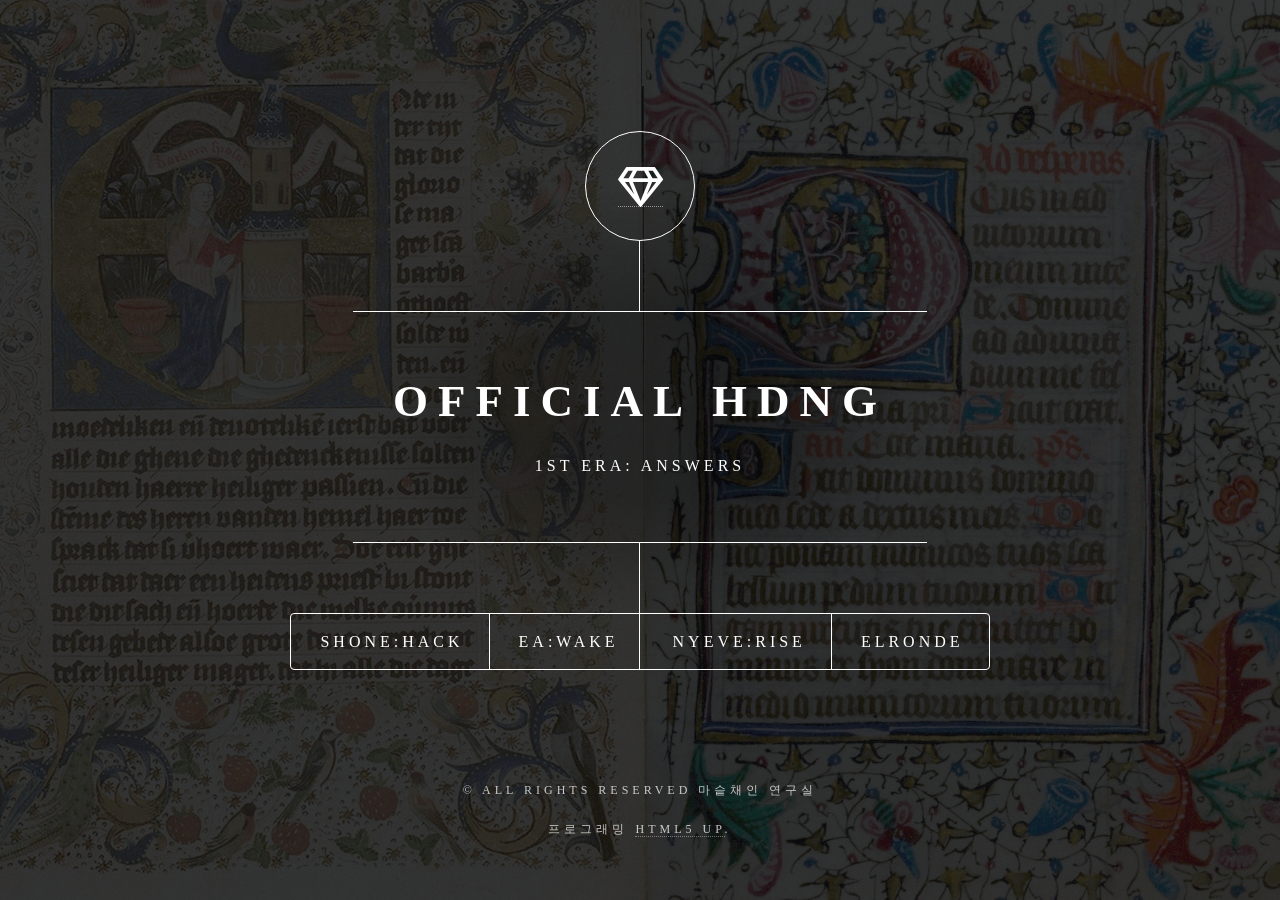
<file: 1light.html>
<!DOCTYPE HTML>
<!--
	Dimension by HTML5 UP
	html5up.net | @ajlkn
	Free for personal and commercial use under the CCA 3.0 license (html5up.net/license)
-->
<html>
	<head>
		<title>Official HDnG · HID&GEM</title>
		<meta charset="utf-8" />
		<meta name="viewport" content="width=device-width, initial-scale=1, user-scalable=no" />
		<link rel="stylesheet" href="assets/css/main.css" />
		<noscript><link rel="stylesheet" href="assets/css/noscript.css" /></noscript>
	</head>
	<body class="is-preload">

		<!-- Wrapper -->
			<div id="wrapper">

				<!-- Header -->
					<header id="header">
						<div class="logo">
							<a href="lore.html">	<span class="icon fa-gem"></span></a>
						</div>
						<div class="content">
							<div class="inner">
								<h1>OFFICIAL HDNG</h1>
								<p>1st Era: Answers</p>
											


							
							</div>
						</div>
						<nav>
							<ul>
						
								
								<li><a href="#1">Shone:Hack</a></li>
								<li><a href="#2">Ea:Wake</a></li>
								<li><a href="#3">Nyeve:Rise</a></li>
								<li><a href="#4">Elronde</a></li>

								
								<!--<li><a href="#elements">Elements</a></li>-->
							</ul>
							
					
							
								
						</nav>
					</header>

				<!-- Main -->
					<div id="main">

						<!-- Intro -->

						<article id="1">
							<h1>I of IV</h1>
							<p><span style="color: white; font-family: "Times new Roman", serif; font-size: 16x; font-style: normal; font-variant-ligatures: normal; font-variant-caps: normal; font-weight: 400; letter-spacing: normal; orphans: 2; text-align: start; text-indent: 0px; text-transform: none; white-space: normal; widows: 2; word-spacing: 0px; -webkit-text-stroke-width: 0px;text-decoration-thickness: initial; text-decoration-style: initial; text-decoration-color: initial; display: inline !important; float: none;">Ea lives alone with her young sister, Nyeve. Nyeve is a young adult who often does not come home. Yet now, Nyeve has gone missing for many days.</span></p>
							<p style="margin: 0px 0px 0.5em; color: white; font-family: "Times new Roman", serif; font-size: 16x; font-style: normal; font-variant-ligatures: normal; font-variant-caps: normal; font-weight: 400; letter-spacing: normal; orphans: 2; text-align: start; text-indent: 0px; text-transform: none; white-space: normal; widows: 2; word-spacing: 0px; -webkit-text-stroke-width: 0px;text-decoration-thickness: initial; text-decoration-style: initial; text-decoration-color: initial;">Before Nyeve&rsquo;s disappearance, a mysterious boy,&nbsp;<a href="e1.html#shone" style="text-decoration: none; color: white; background: none;" title="Shone">Shone</a>, sets up a meeting with Ea.</p>
							<p style="margin: 0.5em 0px; color: white; font-family: "Times new Roman", serif; font-size: 16x; font-style: normal; font-variant-ligatures: normal; font-variant-caps: normal; font-weight: 400; letter-spacing: normal; orphans: 2; text-align: start; text-indent: 0px; text-transform: none; white-space: normal; widows: 2; word-spacing: 0px; -webkit-text-stroke-width: 0px;text-decoration-thickness: initial; text-decoration-style: initial; text-decoration-color: initial;">After the meeting Shone texts Ea saying: &ldquo;I know your sister has gone missing&rdquo;. At first Ea does not believe him, because Nyeve is rarely home.</p>
							<p style="margin: 0.5em 0px; color: white; font-family: "Times new Roman", serif; font-size: 16x; font-style: normal; font-variant-ligatures: normal; font-variant-caps: normal; font-weight: 400; letter-spacing: normal; orphans: 2; text-align: start; text-indent: 0px; text-transform: none; white-space: normal; widows: 2; word-spacing: 0px; -webkit-text-stroke-width: 0px;text-decoration-thickness: initial; text-decoration-style: initial; text-decoration-color: initial;">Then, Ea fails to contact Nyeve for the next few days.</p>
							<p style="margin: 0.5em 0px; color: white; font-family: "Times new Roman", serif; font-size: 16x; font-style: normal; font-variant-ligatures: normal; font-variant-caps: normal; font-weight: 400; letter-spacing: normal; orphans: 2; text-align: start; text-indent: 0px; text-transform: none; white-space: normal; widows: 2; word-spacing: 0px; -webkit-text-stroke-width: 0px;text-decoration-thickness: initial; text-decoration-style: initial; text-decoration-color: initial;">Everything Shone has done, including the meeting, seems to be setting up an alibi - or luring Ea out of her home so something could be done to Nyeve. However, Nyeve was not home during the day when Ea went to meet Shone.</p>
							<p style="margin: 0.5em 0px; color: white; font-family: "Times new Roman", serif; font-size: 16x; font-style: normal; font-variant-ligatures: normal; font-variant-caps: normal; font-weight: 400; letter-spacing: normal; orphans: 2; text-align: start; text-indent: 0px; text-transform: none; white-space: normal; widows: 2; word-spacing: 0px; -webkit-text-stroke-width: 0px;text-decoration-thickness: initial; text-decoration-style: initial; text-decoration-color: initial;">Nyeve disappears for many days while Ea searches desperately, and one day, Shone texts Ea again, telling her the concept of &ldquo;<strong><a href="e1.html#shone" style="text-decoration: none; color: white; background: none;" title="Shone">Zeata</a></strong>&rdquo;. Using the concept of &ldquo;Zeata&rdquo;, and predicting the &ldquo;Zeata&rdquo; of any criminal who could have harmed Nyeve, Ea successfully captures 3 men who kidnapped Nyeve. Shone was not one of them.</p>
							<p style="margin: 0.5em 0px; color: white; font-family: "Times new Roman", serif; font-size: 16x; font-style: normal; font-variant-ligatures: normal; font-variant-caps: normal; font-weight: 400; letter-spacing: normal; orphans: 2; text-align: start; text-indent: 0px; text-transform: none; white-space: normal; widows: 2; word-spacing: 0px; -webkit-text-stroke-width: 0px;text-decoration-thickness: initial; text-decoration-style: initial; text-decoration-color: initial;">Nyeve was found, having passed away, with evidence of several weeks of abuse.</p>
							<p style="margin: 0.5em 0px; color: white; font-family: "Times new Roman", serif; font-size: 16x; font-style: normal; font-variant-ligatures: normal; font-variant-caps: normal; font-weight: 400; letter-spacing: normal; orphans: 2; text-align: start; text-indent: 0px; text-transform: none; white-space: normal; widows: 2; word-spacing: 0px; -webkit-text-stroke-width: 0px;text-decoration-thickness: initial; text-decoration-style: initial; text-decoration-color: initial;">In the law court, Ea says she wants to release the 3 men. The 3 men are released as innocent.</p>
							<p style="margin: 0.5em 0px; color: white; font-family: "Times new Roman", serif; font-size: 16x; font-style: normal; font-variant-ligatures: normal; font-variant-caps: normal; font-weight: 400; letter-spacing: normal; orphans: 2; text-align: start; text-indent: 0px; text-transform: none; white-space: normal; widows: 2; word-spacing: 0px; -webkit-text-stroke-width: 0px;text-decoration-thickness: initial; text-decoration-style: initial; text-decoration-color: initial;">To the outside world, Ea says she has learned to forgive.</p>
							<p style="margin: 0.5em 0px; color: white; font-family: "Times new Roman", serif; font-size: 16x; font-style: normal; font-variant-ligatures: normal; font-variant-caps: normal; font-weight: 400; letter-spacing: normal; orphans: 2; text-align: start; text-indent: 0px; text-transform: none; white-space: normal; widows: 2; word-spacing: 0px; -webkit-text-stroke-width: 0px;text-decoration-thickness: initial; text-decoration-style: initial; text-decoration-color: initial;">Ea undergoes cosmetic surgery to look different. She renovates her entire home. Nyeve is not home any more; Ea needs her home to look different.</p>
							<p style="margin: 0.5em 0px; color: white; font-family: "Times new Roman", serif; font-size: 16x; font-style: normal; font-variant-ligatures: normal; font-variant-caps: normal; font-weight: 400; letter-spacing: normal; orphans: 2; text-align: start; text-indent: 0px; text-transform: none; white-space: normal; widows: 2; word-spacing: 0px; -webkit-text-stroke-width: 0px;text-decoration-thickness: initial; text-decoration-style: initial; text-decoration-color: initial;">Ea starts studying to become a veterinarian.</p>
							<p style="margin: 0.5em 0px; color: white; font-family: "Times new Roman", serif; font-size: 16x; font-style: normal; font-variant-ligatures: normal; font-variant-caps: normal; font-weight: 400; letter-spacing: normal; orphans: 2; text-align: start; text-indent: 0px; text-transform: none; white-space: normal; widows: 2; word-spacing: 0px; -webkit-text-stroke-width: 0px;text-decoration-thickness: initial; text-decoration-style: initial; text-decoration-color: initial;">Ea changes her name.</p>
							<p style="margin: 0.5em 0px; color: white; font-family: "Times new Roman", serif; font-size: 16x; font-style: normal; font-variant-ligatures: normal; font-variant-caps: normal; font-weight: 400; letter-spacing: normal; orphans: 2; text-align: start; text-indent: 0px; text-transform: none; white-space: normal; widows: 2; word-spacing: 0px; -webkit-text-stroke-width: 0px;text-decoration-thickness: initial; text-decoration-style: initial; text-decoration-color: initial;">To the few people who knew of Ea&apos;s existence, they knew Ea was taking positive steps to recovering from Nyeve&apos;s death.</p>
							<p style="margin: 0.5em 0px; color: white; font-family: "Times new Roman", serif; font-size: 16x; font-style: normal; font-variant-ligatures: normal; font-variant-caps: normal; font-weight: 400; letter-spacing: normal; orphans: 2; text-align: start; text-indent: 0px; text-transform: none; white-space: normal; widows: 2; word-spacing: 0px; -webkit-text-stroke-width: 0px;text-decoration-thickness: initial; text-decoration-style: initial; text-decoration-color: initial;">But Nyeve&apos;s death involved several weeks of abuse.</p>
							<p style="margin: 0.5em 0px; color: white; font-family: "Times new Roman", serif; font-size: 16x; font-style: normal; font-variant-ligatures: normal; font-variant-caps: normal; font-weight: 400; letter-spacing: normal; orphans: 2; text-align: start; text-indent: 0px; text-transform: none; white-space: normal; widows: 2; word-spacing: 0px; -webkit-text-stroke-width: 0px;text-decoration-thickness: initial; text-decoration-style: initial; text-decoration-color: initial;">________________________________________________________________</p>
							<p style="margin: 0.5em 0px; color: white; font-family: "Times new Roman", serif; font-size: 16x; font-style: normal; font-variant-ligatures: normal; font-variant-caps: normal; font-weight: 400; letter-spacing: normal; orphans: 2; text-align: start; text-indent: 0px; text-transform: none; white-space: normal; widows: 2; word-spacing: 0px; -webkit-text-stroke-width: 0px;text-decoration-thickness: initial; text-decoration-style: initial; text-decoration-color: initial;">In her mind, Ea cannot accept the fact that the 3 men who cruelly kidnapped and murdered her sister can just live a care-free prison life. The 3 men like to hurt women. Ea knew that. Ea knew this was part of the 3 men&apos;s Zeata. With another &quot;hacking&apos; of the Zeata, Ea successfully recaptures them again by herself.</p>
							<p style="margin: 0.5em 0px; color: white; font-family: "Times new Roman", serif; font-size: 16x; font-style: normal; font-variant-ligatures: normal; font-variant-caps: normal; font-weight: 400; letter-spacing: normal; orphans: 2; text-align: start; text-indent: 0px; text-transform: none; white-space: normal; widows: 2; word-spacing: 0px; -webkit-text-stroke-width: 0px;text-decoration-thickness: initial; text-decoration-style: initial; text-decoration-color: initial;">Ea sets up an experiment, in which the 3 men&rsquo;s cruel natures end up helping Ea take revenge. Ea does not hurt any one of the men to avenge her sister; the men do that themselves, in Ea&rsquo;s experiment. Ea, instead, turns into a caregiver who feeds and provides care for the three men. Yet the three men&rsquo;s abusive behavior never ends, and Ea becomes mentally unable to continue.&nbsp;<a href="e1.html#ea" style="text-decoration: none; color: white; background: none;" title="Main Page">Ea unlocks her GLYPTIC: The Utopian Fragility.</a></p>
							<p style="margin: 0.5em 0px; color: white; font-family: "Times new Roman", serif; font-size: 16x; font-style: normal; font-variant-ligatures: normal; font-variant-caps: normal; font-weight: 400; letter-spacing: normal; orphans: 2; text-align: start; text-indent: 0px; text-transform: none; white-space: normal; widows: 2; word-spacing: 0px; -webkit-text-stroke-width: 0px;text-decoration-thickness: initial; text-decoration-style: initial; text-decoration-color: initial;">________________________________________________________________</p>
							<p style="margin: 0.5em 0px; color: white; font-family: "Times new Roman", serif; font-size: 16x; font-style: normal; font-variant-ligatures: normal; font-variant-caps: normal; font-weight: 400; letter-spacing: normal; orphans: 2; text-align: start; text-indent: 0px; text-transform: none; white-space: normal; widows: 2; word-spacing: 0px; -webkit-text-stroke-width: 0px;text-decoration-thickness: initial; text-decoration-style: initial; text-decoration-color: initial;">One evening, Ea takes the elevator to the top of the slum-skyscraper she lives in. On top of a 200+ floor building, Ea jumps off.</p>
							<p style="margin: 0.5em 0px; color: white; font-family: "Times new Roman", serif; font-size: 16x; font-style: normal; font-variant-ligatures: normal; font-variant-caps: normal; font-weight: 400; letter-spacing: normal; orphans: 2; text-align: start; text-indent: 0px; text-transform: none; white-space: normal; widows: 2; word-spacing: 0px; -webkit-text-stroke-width: 0px;text-decoration-thickness: initial; text-decoration-style: initial; text-decoration-color: initial;">In her mind, Ea is wondering: why would a mysterious stranger know Nyeve has gone missing? If the mysterious stranger could provide a hint, to help her capture the kidnappers of her sister, why has the mysterious stranger not done so himself? Did the mysterious stranger know all the cruel things done to Nyeve?</p>
							<p style="margin: 0.5em 0px; color: white; font-family: "Times new Roman", serif; font-size: 16x; font-style: normal; font-variant-ligatures: normal; font-variant-caps: normal; font-weight: 400; letter-spacing: normal; orphans: 2; text-align: start; text-indent: 0px; text-transform: none; white-space: normal; widows: 2; word-spacing: 0px; -webkit-text-stroke-width: 0px;text-decoration-thickness: initial; text-decoration-style: initial; text-decoration-color: initial;">These questions run through her mind, as Ea falls from the top of her building.</p>
							<p style="margin: 0.5em 0px; color: white; font-family: "Times new Roman", serif; font-size: 16x; font-style: normal; font-variant-ligatures: normal; font-variant-caps: normal; font-weight: 400; letter-spacing: normal; orphans: 2; text-align: start; text-indent: 0px; text-transform: none; white-space: normal; widows: 2; word-spacing: 0px; -webkit-text-stroke-width: 0px;text-decoration-thickness: initial; text-decoration-style: initial; text-decoration-color: initial;">Was this the right thing to do?</p>
							<p style="margin: 0.5em 0px; color: white; font-family: "Times new Roman", serif; font-size: 16x; font-style: normal; font-variant-ligatures: normal; font-variant-caps: normal; font-weight: 400; letter-spacing: normal; orphans: 2; text-align: start; text-indent: 0px; text-transform: none; white-space: normal; widows: 2; word-spacing: 0px; -webkit-text-stroke-width: 0px;text-decoration-thickness: initial; text-decoration-style: initial; text-decoration-color: initial;">That was one question she never asked.</p>
							<p style="margin: 0.5em 0px; color: white; font-family: "Times new Roman", serif; font-size: 16x; font-style: normal; font-variant-ligatures: normal; font-variant-caps: normal; font-weight: 400; letter-spacing: normal; orphans: 2; text-align: start; text-indent: 0px; text-transform: none; white-space: normal; widows: 2; word-spacing: 0px; -webkit-text-stroke-width: 0px;text-decoration-thickness: initial; text-decoration-style: initial; text-decoration-color: initial;">For the past weeks now, she has been wanting to do this.</p>
							<p style="margin: 0.5em 0px; color: white; font-family: "Times new Roman", serif; font-size: 16x; font-style: normal; font-variant-ligatures: normal; font-variant-caps: normal; font-weight: 400; letter-spacing: normal; orphans: 2; text-align: start; text-indent: 0px; text-transform: none; white-space: normal; widows: 2; word-spacing: 0px; -webkit-text-stroke-width: 0px;text-decoration-thickness: initial; text-decoration-style: initial; text-decoration-color: initial;">________________________________________________________________</p>
							<p style="margin: 0.5em 0px; color: white; font-family: "Times new Roman", serif; font-size: 16x; font-style: normal; font-variant-ligatures: normal; font-variant-caps: normal; font-weight: 400; letter-spacing: normal; orphans: 2; text-align: start; text-indent: 0px; text-transform: none; white-space: normal; widows: 2; word-spacing: 0px; -webkit-text-stroke-width: 0px;text-decoration-thickness: initial; text-decoration-style: initial; text-decoration-color: initial;">In the darkness of the night, a black mechanical glider appears.</p>
							<p style="margin: 0.5em 0px; color: white; font-family: "Times new Roman", serif; font-size: 16x; font-style: normal; font-variant-ligatures: normal; font-variant-caps: normal; font-weight: 400; letter-spacing: normal; orphans: 2; text-align: start; text-indent: 0px; text-transform: none; white-space: normal; widows: 2; word-spacing: 0px; -webkit-text-stroke-width: 0px;text-decoration-thickness: initial; text-decoration-style: initial; text-decoration-color: initial;">A strong boy is riding the glider, and he saves Ea with tremendous accuracy and skill.</p>
							<p style="margin: 0.5em 0px; color: white; font-family: "Times new Roman", serif; font-size: 16x; font-style: normal; font-variant-ligatures: normal; font-variant-caps: normal; font-weight: 400; letter-spacing: normal; orphans: 2; text-align: start; text-indent: 0px; text-transform: none; white-space: normal; widows: 2; word-spacing: 0px; -webkit-text-stroke-width: 0px;text-decoration-thickness: initial; text-decoration-style: initial; text-decoration-color: initial;">Ea is not surprised by who came to save him.</p>
							<p style="margin: 0.5em 0px; color: white; font-family: "Times new Roman", serif; font-size: 16x; font-style: normal; font-variant-ligatures: normal; font-variant-caps: normal; font-weight: 400; letter-spacing: normal; orphans: 2; text-align: start; text-indent: 0px; text-transform: none; white-space: normal; widows: 2; word-spacing: 0px; -webkit-text-stroke-width: 0px;text-decoration-thickness: initial; text-decoration-style: initial; text-decoration-color: initial;">Shone, the mysterious stranger.</p>
							<p style="margin: 0.5em 0px; color: white; font-family: "Times new Roman", serif; font-size: 16x; font-style: normal; font-variant-ligatures: normal; font-variant-caps: normal; font-weight: 400; letter-spacing: normal; orphans: 2; text-align: start; text-indent: 0px; text-transform: none; white-space: normal; widows: 2; word-spacing: 0px; -webkit-text-stroke-width: 0px;text-decoration-thickness: initial; text-decoration-style: initial; text-decoration-color: initial;">________________________________________________________________</p>
							<p style="margin: 0.5em 0px; color: white; font-family: "Times new Roman", serif; font-size: 16x; font-style: normal; font-variant-ligatures: normal; font-variant-caps: normal; font-weight: 400; letter-spacing: normal; orphans: 2; text-align: start; text-indent: 0px; text-transform: none; white-space: normal; widows: 2; word-spacing: 0px; -webkit-text-stroke-width: 0px;text-decoration-thickness: initial; text-decoration-style: initial; text-decoration-color: initial;">The mechanical glider loops back to the top of Ea&rsquo;s skyscraper within a few seconds. Shone is holding Ea in his arms, as strongly as he can. Shone does not say a word in the night, and neither does Ea. When the two of them land on top of the building, Shone collapses, sitting. Ea is still in Shone arms. Shone&rsquo;s eyes are only looking into the distance, waiting for something. Then, Shone falls asleep. &nbsp;</p>
							<p style="margin: 0.5em 0px 0px; color: white; font-family: "Times new Roman", serif; font-size: 16x; font-style: normal; font-variant-ligatures: normal; font-variant-caps: normal; font-weight: 400; letter-spacing: normal; orphans: 2; text-align: start; text-indent: 0px; text-transform: none; white-space: normal; widows: 2; word-spacing: 0px; -webkit-text-stroke-width: 0px;text-decoration-thickness: initial; text-decoration-style: initial; text-decoration-color: initial;"><br></p>
							<p><span style="color: white; font-family: "Times new Roman", serif; font-size: 16x; font-style: normal; font-variant-ligatures: normal; font-variant-caps: normal; font-weight: 400; letter-spacing: normal; orphans: 2; text-align: start; text-indent: 0px; text-transform: none; white-space: normal; widows: 2; word-spacing: 0px; -webkit-text-stroke-width: 0px;text-decoration-thickness: initial; text-decoration-style: initial; text-decoration-color: initial; display: inline !important; float: none;">Ea watches Shone fall asleep</span></p>	<span class="ending"><a href="1light.html"><img src="image/gem.png"></img></a> </span>
								
							</article>
						
						
						
							<article id="2">
								<h1>II of IV</h1>
								<p><span style="color: white; font-family: "Times new Roman", serif; font-size: 16x; font-style: normal; font-variant-ligatures: normal; font-variant-caps: normal; font-weight: 400; letter-spacing: normal; orphans: 2; text-align: start; text-indent: 0px; text-transform: none; white-space: normal; widows: 2; word-spacing: 0px; -webkit-text-stroke-width: 0px;text-decoration-thickness: initial; text-decoration-style: initial; text-decoration-color: initial; display: inline !important; float: none;">The mechanical glider loops back to the top of Ea&rsquo;s skyscraper within a few seconds. Shone is holding Ea in his arms, as strongly as he can. Shone does not say a word in the night, and neither does Ea. When the two of them land on top of the building, Shone collapses, sitting. Ea is still in Shone arms. Shone&rsquo;s eyes are only looking into the distance, waiting for something. Then, Shone falls asleep. &nbsp;</span></p>
								<p style="margin: 0px 0px 0.5em; color: white; font-family: "Times new Roman", serif; font-size: 16x; font-style: normal; font-variant-ligatures: normal; font-variant-caps: normal; font-weight: 400; letter-spacing: normal; orphans: 2; text-align: start; text-indent: 0px; text-transform: none; white-space: normal; widows: 2; word-spacing: 0px; -webkit-text-stroke-width: 0px;text-decoration-thickness: initial; text-decoration-style: initial; text-decoration-color: initial;">Ea watches Shone fall asleep.</p>
								<p style="margin: 0.5em 0px; color: white; font-family: "Times new Roman", serif; font-size: 16x; font-style: normal; font-variant-ligatures: normal; font-variant-caps: normal; font-weight: 400; letter-spacing: normal; orphans: 2; text-align: start; text-indent: 0px; text-transform: none; white-space: normal; widows: 2; word-spacing: 0px; -webkit-text-stroke-width: 0px;text-decoration-thickness: initial; text-decoration-style: initial; text-decoration-color: initial;">Then, she slowly withdraws the sedative needle from Shone&rsquo;s body.</p>
								<p style="margin: 0.5em 0px; color: white; font-family: "Times new Roman", serif; font-size: 16x; font-style: normal; font-variant-ligatures: normal; font-variant-caps: normal; font-weight: 400; letter-spacing: normal; orphans: 2; text-align: start; text-indent: 0px; text-transform: none; white-space: normal; widows: 2; word-spacing: 0px; -webkit-text-stroke-width: 0px;text-decoration-thickness: initial; text-decoration-style: initial; text-decoration-color: initial;">She has prepared this needle in her sleeve for three days now.</p>
								<p style="margin: 0.5em 0px; color: white; font-family: "Times new Roman", serif; font-size: 16x; font-style: normal; font-variant-ligatures: normal; font-variant-caps: normal; font-weight: 400; letter-spacing: normal; orphans: 2; text-align: start; text-indent: 0px; text-transform: none; white-space: normal; widows: 2; word-spacing: 0px; -webkit-text-stroke-width: 0px;text-decoration-thickness: initial; text-decoration-style: initial; text-decoration-color: initial;">Back in Ea&rsquo;s apartment, Shone is chained to a fourth cage that Ea has prepared. The cages in Ea&apos;s home are not prepared for animals who needed to become healthy again. Or, are they? No matter what the answer was, Ea&rsquo;s plan was a success: she has captured Shone. &nbsp;</p>
								<p style="margin: 0.5em 0px; color: white; font-family: "Times new Roman", serif; font-size: 16x; font-style: normal; font-variant-ligatures: normal; font-variant-caps: normal; font-weight: 400; letter-spacing: normal; orphans: 2; text-align: start; text-indent: 0px; text-transform: none; white-space: normal; widows: 2; word-spacing: 0px; -webkit-text-stroke-width: 0px;text-decoration-thickness: initial; text-decoration-style: initial; text-decoration-color: initial;">Ea has Shone&apos;s mouth stuffed with the remnants of the clothing of the 3 men.</p>
								<p style="margin: 0.5em 0px; color: white; font-family: "Times new Roman", serif; font-size: 16x; font-style: normal; font-variant-ligatures: normal; font-variant-caps: normal; font-weight: 400; letter-spacing: normal; orphans: 2; text-align: start; text-indent: 0px; text-transform: none; white-space: normal; widows: 2; word-spacing: 0px; -webkit-text-stroke-width: 0px;text-decoration-thickness: initial; text-decoration-style: initial; text-decoration-color: initial;">&quot;I need you to talk, but not now. For now, listen.&quot;</p>
								<p style="margin: 0.5em 0px; color: white; font-family: "Times new Roman", serif; font-size: 16x; font-style: normal; font-variant-ligatures: normal; font-variant-caps: normal; font-weight: 400; letter-spacing: normal; orphans: 2; text-align: start; text-indent: 0px; text-transform: none; white-space: normal; widows: 2; word-spacing: 0px; -webkit-text-stroke-width: 0px;text-decoration-thickness: initial; text-decoration-style: initial; text-decoration-color: initial;">Ea begins her speech to Shone:</p>
								<p style="margin: 0.5em 0px; color: white; font-family: "Times new Roman", serif; font-size: 16x; font-style: normal; font-variant-ligatures: normal; font-variant-caps: normal; font-weight: 400; letter-spacing: normal; orphans: 2; text-align: start; text-indent: 0px; text-transform: none; white-space: normal; widows: 2; word-spacing: 0px; -webkit-text-stroke-width: 0px;text-decoration-thickness: initial; text-decoration-style: initial; text-decoration-color: initial;">&ldquo;None of it makes sense. How did you know Nyeve was missing, even before me? I am the sister who lives with Nyeve - and who are you? Next, how did you know the way to capture the 3 kidnappers? You knew so well, that you could even teach me how to do it. &nbsp;Did you...did you know what they did to Nyeve? And my biggest question is, how were you able to stand on the side and know all these things done to Nyeve, while not stopping all these things from happening to her? Over a month Shone. Nyeve was abused. Shone, please tell me you are innocent. But I don&apos;t know if you are.</p>
								<p style="margin: 0.5em 0px; color: white; font-family: "Times new Roman", serif; font-size: 16x; font-style: normal; font-variant-ligatures: normal; font-variant-caps: normal; font-weight: 400; letter-spacing: normal; orphans: 2; text-align: start; text-indent: 0px; text-transform: none; white-space: normal; widows: 2; word-spacing: 0px; -webkit-text-stroke-width: 0px;text-decoration-thickness: initial; text-decoration-style: initial; text-decoration-color: initial;">I needed you to appear, but I don&rsquo;t know your Zeata. In fact, I don&rsquo;t even know you. I met you once. But what I do know is, whoever you are, you have something you want from me. You were perhaps monitoring Nyeve, to know her disappearance. You were perhaps monitoring me, to text me about how to capture the kidnappers. And so, if there is something you want from me, I am the only thing in your Zeata that I could use. I was willing to bet my life, in order for you to appear. If you came tonight to save me from the fall, I would have the answers I have been wanting...for so many days and nights Shone, I have been wanting them. If you did not come tonight to save me from the fall, life does not mean much to me any more now that Nyeve is gone. &nbsp;The three men will never stop. But I was right Shone. You want something from me, so you could not let me die. Now Shone, I want something from you. Shone: your answers, please.</p>
								<p style="margin: 0.5em 0px; color: white; font-family: "Times new Roman", serif; font-size: 16x; font-style: normal; font-variant-ligatures: normal; font-variant-caps: normal; font-weight: 400; letter-spacing: normal; orphans: 2; text-align: start; text-indent: 0px; text-transform: none; white-space: normal; widows: 2; word-spacing: 0px; -webkit-text-stroke-width: 0px;text-decoration-thickness: initial; text-decoration-style: initial; text-decoration-color: initial;">Right when Ea prepares to kneel to let Shone talk, the door to the room they are in is opened.</p>
								<p style="margin: 0.5em 0px; color: white; font-family: "Times new Roman", serif; font-size: 16x; font-style: normal; font-variant-ligatures: normal; font-variant-caps: normal; font-weight: 400; letter-spacing: normal; orphans: 2; text-align: start; text-indent: 0px; text-transform: none; white-space: normal; widows: 2; word-spacing: 0px; -webkit-text-stroke-width: 0px;text-decoration-thickness: initial; text-decoration-style: initial; text-decoration-color: initial;">The three men.</p>
								<p style="margin: 0.5em 0px; color: white; font-family: "Times new Roman", serif; font-size: 16x; font-style: normal; font-variant-ligatures: normal; font-variant-caps: normal; font-weight: 400; letter-spacing: normal; orphans: 2; text-align: start; text-indent: 0px; text-transform: none; white-space: normal; widows: 2; word-spacing: 0px; -webkit-text-stroke-width: 0px;text-decoration-thickness: initial; text-decoration-style: initial; text-decoration-color: initial;">They have left their locked cages and rooms, and they are standing before Ea.</p>
								<p style="margin: 0.5em 0px; color: white; font-family: "Times new Roman", serif; font-size: 16x; font-style: normal; font-variant-ligatures: normal; font-variant-caps: normal; font-weight: 400; letter-spacing: normal; orphans: 2; text-align: start; text-indent: 0px; text-transform: none; white-space: normal; widows: 2; word-spacing: 0px; -webkit-text-stroke-width: 0px;text-decoration-thickness: initial; text-decoration-style: initial; text-decoration-color: initial;">Ea looks down at Shone.</p>
								<p style="margin: 0.5em 0px; color: white; font-family: "Times new Roman", serif; font-size: 16x; font-style: normal; font-variant-ligatures: normal; font-variant-caps: normal; font-weight: 400; letter-spacing: normal; orphans: 2; text-align: start; text-indent: 0px; text-transform: none; white-space: normal; widows: 2; word-spacing: 0px; -webkit-text-stroke-width: 0px;text-decoration-thickness: initial; text-decoration-style: initial; text-decoration-color: initial;">&quot;So, you were together this whole time.&quot;</p>
								<p style="margin: 0.5em 0px; color: white; font-family: "Times new Roman", serif; font-size: 16x; font-style: normal; font-variant-ligatures: normal; font-variant-caps: normal; font-weight: 400; letter-spacing: normal; orphans: 2; text-align: start; text-indent: 0px; text-transform: none; white-space: normal; widows: 2; word-spacing: 0px; -webkit-text-stroke-width: 0px;text-decoration-thickness: initial; text-decoration-style: initial; text-decoration-color: initial;">Ea does not remember anything any more.</p>
								<p style="margin: 0.5em 0px; color: white; font-family: "Times new Roman", serif; font-size: 16x; font-style: normal; font-variant-ligatures: normal; font-variant-caps: normal; font-weight: 400; letter-spacing: normal; orphans: 2; text-align: start; text-indent: 0px; text-transform: none; white-space: normal; widows: 2; word-spacing: 0px; -webkit-text-stroke-width: 0px;text-decoration-thickness: initial; text-decoration-style: initial; text-decoration-color: initial;">____________________________</p>
								<p style="margin: 0.5em 0px; color: white; font-family: "Times new Roman", serif; font-size: 16x; font-style: normal; font-variant-ligatures: normal; font-variant-caps: normal; font-weight: 400; letter-spacing: normal; orphans: 2; text-align: start; text-indent: 0px; text-transform: none; white-space: normal; widows: 2; word-spacing: 0px; -webkit-text-stroke-width: 0px;text-decoration-thickness: initial; text-decoration-style: initial; text-decoration-color: initial;">Ea wakes up the next morning in her bed. The sunlight is golden. The sun shines on the green plants Ea took care of, to make the slum skyscraper a little more beautiful for her neighbors. Everything that happened last night: jumping off the building, seeing Shone, and questioning Shone seemed like a dream. Right now, in Ea&rsquo;s mind, all she wants is to buy a cup of coffee. She wants a cup of coffee from a specific little shop in their skyscraper. It is a low-quality shop, and the coffee is bad, but it is something Ea and Nyeve could afford one cup of when either of them had a birthday. It is no one&rsquo;s birthday today, but Ea wanted to get a cup. Ea doesn&rsquo;t even want to drink it; maybe just seeing it will be enough.</p>
								<p style="margin: 0.5em 0px; color: white; font-family: "Times new Roman", serif; font-size: 16x; font-style: normal; font-variant-ligatures: normal; font-variant-caps: normal; font-weight: 400; letter-spacing: normal; orphans: 2; text-align: start; text-indent: 0px; text-transform: none; white-space: normal; widows: 2; word-spacing: 0px; -webkit-text-stroke-width: 0px;text-decoration-thickness: initial; text-decoration-style: initial; text-decoration-color: initial;">She gets out of her room. The three men are all locked in their cages, sleeping, as if nothing has happened last night. Their hands are still chained.</p>
								<p style="margin: 0.5em 0px; color: white; font-family: "Times new Roman", serif; font-size: 16x; font-style: normal; font-variant-ligatures: normal; font-variant-caps: normal; font-weight: 400; letter-spacing: normal; orphans: 2; text-align: start; text-indent: 0px; text-transform: none; white-space: normal; widows: 2; word-spacing: 0px; -webkit-text-stroke-width: 0px;text-decoration-thickness: initial; text-decoration-style: initial; text-decoration-color: initial;">The fourth secret room she has prepared, is empty. Shone is not there.</p>
								<p style="margin: 0.5em 0px; color: white; font-family: "Times new Roman", serif; font-size: 16x; font-style: normal; font-variant-ligatures: normal; font-variant-caps: normal; font-weight: 400; letter-spacing: normal; orphans: 2; text-align: start; text-indent: 0px; text-transform: none; white-space: normal; widows: 2; word-spacing: 0px; -webkit-text-stroke-width: 0px;text-decoration-thickness: initial; text-decoration-style: initial; text-decoration-color: initial;">But his scent is still in the air.</p>
								<p style="margin: 0.5em 0px; color: white; font-family: "Times new Roman", serif; font-size: 16x; font-style: normal; font-variant-ligatures: normal; font-variant-caps: normal; font-weight: 400; letter-spacing: normal; orphans: 2; text-align: start; text-indent: 0px; text-transform: none; white-space: normal; widows: 2; word-spacing: 0px; -webkit-text-stroke-width: 0px;text-decoration-thickness: initial; text-decoration-style: initial; text-decoration-color: initial;">Ea does not care about analysis at this point any more.</p>
								<p style="margin: 0.5em 0px; color: white; font-family: "Times new Roman", serif; font-size: 16x; font-style: normal; font-variant-ligatures: normal; font-variant-caps: normal; font-weight: 400; letter-spacing: normal; orphans: 2; text-align: start; text-indent: 0px; text-transform: none; white-space: normal; widows: 2; word-spacing: 0px; -webkit-text-stroke-width: 0px;text-decoration-thickness: initial; text-decoration-style: initial; text-decoration-color: initial;">Shone is gone, and even if he had given her answers last night, she could not remember.</p>
								<p style="margin: 0.5em 0px; color: white; font-family: "Times new Roman", serif; font-size: 16x; font-style: normal; font-variant-ligatures: normal; font-variant-caps: normal; font-weight: 400; letter-spacing: normal; orphans: 2; text-align: start; text-indent: 0px; text-transform: none; white-space: normal; widows: 2; word-spacing: 0px; -webkit-text-stroke-width: 0px;text-decoration-thickness: initial; text-decoration-style: initial; text-decoration-color: initial;">All that is on her mind right now, is a cup of coffee, the one that she used to have with Nyeve.</p>
								<p style="margin: 0.5em 0px; color: white; font-family: "Times new Roman", serif; font-size: 16x; font-style: normal; font-variant-ligatures: normal; font-variant-caps: normal; font-weight: 400; letter-spacing: normal; orphans: 2; text-align: start; text-indent: 0px; text-transform: none; white-space: normal; widows: 2; word-spacing: 0px; -webkit-text-stroke-width: 0px;text-decoration-thickness: initial; text-decoration-style: initial; text-decoration-color: initial;">____________________________</p>
								<p style="margin: 0.5em 0px 0px; color: white; font-family: "Times new Roman", serif; font-size: 16x; font-style: normal; font-variant-ligatures: normal; font-variant-caps: normal; font-weight: 400; letter-spacing: normal; orphans: 2; text-align: start; text-indent: 0px; text-transform: none; white-space: normal; widows: 2; word-spacing: 0px; -webkit-text-stroke-width: 0px;text-decoration-thickness: initial; text-decoration-style: initial; text-decoration-color: initial;">Ea takes the elevator to a specific floor of her slum skyscraper, a floor where some small businesses are illegally operating. Ea turns around a corner, and there was Shone, standing beside a wheelchair.</p>
								<p><span style="color: white; font-family: "Times new Roman", serif; font-size: 16x; font-style: normal; font-variant-ligatures: normal; font-variant-caps: normal; font-weight: 400; letter-spacing: normal; orphans: 2; text-align: start; text-indent: 0px; text-transform: none; white-space: normal; widows: 2; word-spacing: 0px; -webkit-text-stroke-width: 0px;text-decoration-thickness: initial; text-decoration-style: initial; text-decoration-color: initial; display: inline !important; float: none;">In the wheelchair, a girl in a white gown rests.</span></p>	<span class="ending"><a href="1light.html"><img src="image/gem.png"></img></a> </span>
							</article>
						<article id="3">
							<h1>III of IV</h1>
							<p>Beside Shone, sitting in a wheel chair, Nyeve has a reddish wound on the bottom right side of her face. But that is all. Nyeve is alive and well. Ea hears Nyeve&rsquo;s voice talking to her. But Nyeve&rsquo;s lips are not moving. Nyeve only looks at Ea. Tears run from Ea&apos;s eyes, but Ea could not manage to say a word. &ldquo;Ea, I&rsquo;m alive. Remember one of those times, I left home for two months, and I came back telling you I married a gangster in another country and divorced him? That story is only half true. He did some things to me, and left me in the city&rsquo;s dark corners to die. Close to my death, a young child and an old lady appeared in front of me. They took me to a place, a beautiful place that seemed to be unreal. There, the sky, mountains, and waters shine. There is no city, almost no trace of humans. The plants and animals were new, many I&rsquo;ve never seen before. And when you did see a human, they were 7 times our size. They talked, li</p>
							<p>ke this: they talked with their mind. They did not need to talk with sound. Because when they talk with spoken words, terrible things happened. They were able to create entire worlds with their voice. I lived with them, and they did not heal me: the air, water, the natural world itself healed all my wounds. I lived with these titans, in a strange beautiful world, thinking it was a dream, or was it heaven? It was an afterlife I did not think I deserve. Then, I learned how to speak their language.&rdquo; Nyeve stops her message to Ea. Suddenly, Nyeve&rsquo;s lips move. Nyeve is whispering in a language, a language Ea has never heard before. Outside, the bright blue sky flashes. Lightning strikes. For the next few minutes, the blue sky is broken by lightning and thunderous roars as Nyeve continues speaking in the strange language. Nyeve uses her mind to talk to Ea&rsquo;s mind once again. &ldquo;Everyone has special powers, Ea. The power I gained is the power of electrons and lightning. This is my power with their their language. Ea, one day, I came back to our world. I asked the child if I could come back, when I realized I was not in an afterlife: I was in a different region of our world. The child nodded, and brought me back. I returned from the skies, wet from head to toe. I returned, because I knew, my powers to control electrons and lightning can do much more here. In that amazing, dream-like world, I was weak, and my powers were nothing compared to the Titans; to me, they were like angels - their powers were supernatural compared to mine. And they were angels to me. They did everything to make me feel like I am their family. Yet, in our world, I can be much more. I used my powers I gained from the other world to hunt down the men who hurt me. Ea, you know the type of people and social-circles I used to be in. It is a dark, dark part of humanity. Yet, when I started researching the backgrounds of the men who hurt me, wanting to take revenge on them, I realized that many of them have been hurt before. They were hurt by other people, other gangs, other groups when they were growing up. So I kept going. I kept on doing what I thought was justice. I hunted down men who hurt those men. I hunted down more men who hurt more men. I took over entire organizations. I took over their operations. Very soon, Ea, I found myself on top of the biggest criminal organizations in the City. One nation by one nation. I took over their wealth. One by one. No one could stand in front of my powers. With a few whispers to disrupt the electrons in their hearts or brains, very few could stand. Organized crime exists in our world still, but I am its queen. In the dark, I control who has a chance to hurt someone else. And if they do try to hurt any one, I take them down. Erasing organized crime from the world is impossible; the moment I give up my throne, someone else will take my throne in the world of organized crime. The abolishment of organized crime requires everyone involved in it to make a unanimous decision to quit. If one person wants to gain any sort of power from organized crime, when I die, they will take over. Organized crime, therefore, will always exist in humanity. I will let crime exist, but under my conditions. With the money I gained from all the organized criminal operations, I have tremendous power over what happens in the darkest corners of society. Ea, the only good news I can bring you today is not that I am alive, but that I have been able to prevent some pain, suffering, and oppression. With my powers, anyone who wants to create pain, suffering, or oppression to others will have to bow before me. I was so successful in preventing unnecessary organized crimes, that I turned my eyes to taking care of spontaneous crime. Unexpected murders, robberies, and rapes...these were things that I could not help prevent, until I met Shone. When I met Shone, he was the son of a victim. Shone had no will to live, and the only thing he wanted was to see his father again, even if the father was only brought back to life as an android. With Shone&rsquo;s total dedication, and the powers I gained from the other world, we &ldquo;revived&rdquo; his father as an android easily. We revived many more dead bodies as androids, making them look weak and easy to take advantage of. We use them to bait criminals of our City. The City is still full of criminals, you would know that Ea. Maybe that is why you fear leaving our home. Yet to a criminal, the most irresistable crime is an easy target. This is where our androids come in - they are weak, they are frail, and they are defenseless compared to a real human being. Our androids satisfy the desires of criminals who commit spontaneous crimes. Then, our androids alert our agents to capture these criminals. No matter how bad the androids are damaged in a crime, we just repair them - it is as easy as sewing clothes. The criminals we captured, the very worst ones, we turned into more androids. They become more bait to help fish out more criminals. For a long time now, Ea, almost all of the reported crime on the news you can find is committed on our androids. No real humans were hurt. Our androids fill that role. Our androids are designed to satisfy human desires. With this success, can I turn my eyes to domestic crime that happens in the family? Can I continue, to reduce pain and crime from our world? That is when I realized, I am so limited Ea. There are so many people whose pain I cannot even touch. At one point in our operations...I caught the cancer in the Wild. Illness - what a simple, common concept it is. As simple as it is, I am helpless against it. Ea, this is why Shone and I have lied to you. I am kept in cryogenesis, to help slow the progression of the illness. I only come out of cryogenesis, to go home to you. In front of you, I would act like the same drug-addict that I was growing up. I did not want you to know why I was missing for so many days. I did not want you to be involved in any of our operations, in case I could not protect you against my enemies. My enemies are everywhere Ea. Just based on the amount of wealth I have alone, I would have people looking to take me down. I cannot have anything bad happen to you, because of me. The world of organized crime is not kind to a kind soul like you. So I kept everything a secret from you. In front of you, I was still the same horrible sister I was in our youth. Yet, at home, you would still love me whenever I returned. Seeing you love me, despite me being a useless person, gave me a lot of strength. But Ea, the time has changed. I am in cryogenesis so often, that our crime-prevention operations is beginning to falter. We need someone, like me: someone who is not afraid to do anything. Even jump off a building, if it achieves her goals. Shone and I have set all this up. I knew you are my gentle sister; for my whole life, I knew that. The only way to turn you into the monster we need - the only way to turn you into a monster like me, for the crime-prevention operation, is by faking my death. Ea, you are better than me. You always were. Whatever you set your mind to, you accomplish. The fear of seeing the 3 men victimize other women, is your only one motivation to keep them locked in your cages. It is the only reason why your experiment never ends Ea - because you don&apos;t want to kill them, yet you cannot release them. Their abusive motivations, and all the torment you see everyday shatters your heart so much, but you will let your heart be shattered every single day if it means they are not doing this to innocent victims. Ea, to protect victims, your Zeata is almost unbreakable. Your Zeata is justice. But your Zeata has one flaw. In your sleep, I whispered to you that I wanted a cup of coffee we used to have as children. And you woke up, with nothing but coffee on your mind. I am the flaw in your Zeata; it is easy to control your actions, if the enemy has me. But do not worry Ea, because I will be gone soon. The sickness of the Wild is strong. I am not stronger than it. But Ea, I know you are stronger than me. For my dreams, I betray you. Can you help my dream live on, Ea?&rdquo; Suddenly, Nyeve&rsquo;s message stops. Her lips stop moving, and Nyeve looks outside. The lightning and thunder cease. The sky is calm now. Shone presses a button on the wheelchair. Nyeve falls asleep. Shone turns to Ea and holds her wrist. Shone says to Ea: &ldquo;please follow me, and follow me close.&rdquo; Shone takes Ea and Nyeve on an extremely complicated route. Many times, the three of them loop back to the same point. But they are walking fast, almost running. Shone explains to Ea: &ldquo;Ea, sorry we lied to you. But we did not lie about one thing: the three men did do all those things to another innocent girl. The pain you have experienced, is the real pain of another family. The three men did those things prior to Nyeve&apos;s return from Yemog. They were released from prison without a death penalty. It is why they are our androids now, and even as androids, if the software we implant into their minds is left inactive, their desire to abuse others resurface. They don&apos;t eat, because they are half-robots, Ea. Now I have something more important to tell you.&quot; Shone looks at Ea with very earnest eyes. &quot;After one complex mission, Ea, Nyeve needs to involve you in another mission. Nyeve&apos;s lightning and thunder, shattering a blue sunny sky has no other purpose than to draw the attention of other Yemogs - other humans who have had Nyeve&rsquo;s experience. They are those who have possibly also been taken up to the world above, and gained terrifying powers just like Nyeve. When Nyeve first realized there might be other humans with her powers, she was excited to find allies. But her excitement quickly turned into disgust, when she realized no one was a partner; all are in hiding, and all potentially running their own operations that we do not know about. We don&rsquo;t know exactly who they are. What we do know, is that it is hard to fish them out into the public eye. Most importantly, none of them have an interest in solving the problem of crime. These are not friends, Ea. They are people who hold immense powers in their hands, but were able to turn a blind eye. They lived their own lives, watching the cancer turn into the entire region known as the Wild. They lived their own lives, watching the City fall into unbelievable crime rates that would shock citizens in the darkest movies. One of the strongest, and most publicly-known suspected-Yemog, Elronde, lives openly as a semi-deity on television. These are not friends; they would rather use their powers to live as gods among humans, rather than help with any human problems. With you as our new leader, we need to know exactly who the Yemogs are, and how many Yemogs are there. Ea, unlike Nyeve, you do not have any powers as a Yemog. Nyeve used all her energy now to call upon roughly 1700 bolts of lightning to do one thing. Nyeve is creating an illusion that a new Yemog has just returned to our world. She is creating the illusion that there is a new Yemog with tremendous powers. And that the new Yemog is so inexperienced, that they do not understand power should be kept hidden, in order to achieve long-term goals in our world. This illusion is the exact opposite to the truth: the new leader, you, has zero powers, and our ex-leader, Nyeve, is a cancer patient, resting in cryogenesis in the closet of a 1-bedroom apartment. Run with me Ea. Every pedestrian and passenger you see right now is either someone Nyeve has known for years in your building, or one of our androids. And our androids are picking up signals of outsiders, coming close to this part of the City, to analyze the source of the 1700 lightning strikes. It is what we want: we want to fish them out to investigate. But for now, we cannot let a single outsider see you, see me, or see Nyeve in this wheelchair. So follow me, and follow me close.&ldquo; After an hour, the three of them arrive in another skyscraper, which normally will only need a three-minute train ride from home. Shone puts Nyeve to rest in Nyeve&rsquo;s closet. Shone turns to Ea and says: &ldquo;Ea, my leader. The ten thousand androids in Nyeve&apos;s command are yours. Her wealth is yours. And my life, is yours.&rdquo;</p>
							<p><span style="color: white; font-family: "Times new Roman", serif; font-size: 16x; font-style: normal; font-variant-ligatures: normal; font-variant-caps: normal; font-weight: 400; letter-spacing: normal; orphans: 2; text-align: start; text-indent: 0px; text-transform: none; white-space: normal; widows: 2; word-spacing: 0px; -webkit-text-stroke-width: 0px;text-decoration-thickness: initial; text-decoration-style: initial; text-decoration-color: initial; display: inline !important; float: none;">Beside Shone, sitting in a wheel chair, Nyeve has a reddish wound on the bottom right side of her face. But that is all. Nyeve is alive and well.</span></p>
							<p style="margin: 0px 0px 0.5em; color: white; font-family: "Times new Roman", serif; font-size: 16x; font-style: normal; font-variant-ligatures: normal; font-variant-caps: normal; font-weight: 400; letter-spacing: normal; orphans: 2; text-align: start; text-indent: 0px; text-transform: none; white-space: normal; widows: 2; word-spacing: 0px; -webkit-text-stroke-width: 0px;text-decoration-thickness: initial; text-decoration-style: initial; text-decoration-color: initial;">Ea hears Nyeve&rsquo;s voice talking to her. But Nyeve&rsquo;s lips are not moving. Nyeve only looks at Ea.</p>
							<p style="margin: 0.5em 0px; color: white; font-family: "Times new Roman", serif; font-size: 16x; font-style: normal; font-variant-ligatures: normal; font-variant-caps: normal; font-weight: 400; letter-spacing: normal; orphans: 2; text-align: start; text-indent: 0px; text-transform: none; white-space: normal; widows: 2; word-spacing: 0px; -webkit-text-stroke-width: 0px;text-decoration-thickness: initial; text-decoration-style: initial; text-decoration-color: initial;">Tears run from Ea&apos;s eyes, but Ea could not manage to say a word.</p>
							<p style="margin: 0.5em 0px; color: white; font-family: "Times new Roman", serif; font-size: 16x; font-style: normal; font-variant-ligatures: normal; font-variant-caps: normal; font-weight: 400; letter-spacing: normal; orphans: 2; text-align: start; text-indent: 0px; text-transform: none; white-space: normal; widows: 2; word-spacing: 0px; -webkit-text-stroke-width: 0px;text-decoration-thickness: initial; text-decoration-style: initial; text-decoration-color: initial;">&ldquo;Ea, I&rsquo;m alive.</p>
							<p style="margin: 0.5em 0px; color: white; font-family: "Times new Roman", serif; font-size: 16x; font-style: normal; font-variant-ligatures: normal; font-variant-caps: normal; font-weight: 400; letter-spacing: normal; orphans: 2; text-align: start; text-indent: 0px; text-transform: none; white-space: normal; widows: 2; word-spacing: 0px; -webkit-text-stroke-width: 0px;text-decoration-thickness: initial; text-decoration-style: initial; text-decoration-color: initial;">Remember one of those times, I left home for two months, and I came back telling you I married a gangster in another country and divorced him? That story is only half true. He did some things to me, and left me in the city&rsquo;s dark corners to die. Close to my death, a young child and an old lady appeared in front of me. They took me to a place, a beautiful place that seemed to be unreal. There, the sky, mountains, and waters shine. There is no city, almost no trace of humans. The plants and animals were new, many I&rsquo;ve never seen before. And when you did see a human, they were 7 times our size. They talked, like this: they talked with their mind. They did not need to talk with sound.</p>
							<p style="margin: 0.5em 0px; color: white; font-family: "Times new Roman", serif; font-size: 16x; font-style: normal; font-variant-ligatures: normal; font-variant-caps: normal; font-weight: 400; letter-spacing: normal; orphans: 2; text-align: start; text-indent: 0px; text-transform: none; white-space: normal; widows: 2; word-spacing: 0px; -webkit-text-stroke-width: 0px;text-decoration-thickness: initial; text-decoration-style: initial; text-decoration-color: initial;">Because when they talk with spoken words, terrible things happened.</p>
							<p style="margin: 0.5em 0px; color: white; font-family: "Times new Roman", serif; font-size: 16x; font-style: normal; font-variant-ligatures: normal; font-variant-caps: normal; font-weight: 400; letter-spacing: normal; orphans: 2; text-align: start; text-indent: 0px; text-transform: none; white-space: normal; widows: 2; word-spacing: 0px; -webkit-text-stroke-width: 0px;text-decoration-thickness: initial; text-decoration-style: initial; text-decoration-color: initial;">They were able to create entire worlds with their voice.</p>
							<p style="margin: 0.5em 0px; color: white; font-family: "Times new Roman", serif; font-size: 16x; font-style: normal; font-variant-ligatures: normal; font-variant-caps: normal; font-weight: 400; letter-spacing: normal; orphans: 2; text-align: start; text-indent: 0px; text-transform: none; white-space: normal; widows: 2; word-spacing: 0px; -webkit-text-stroke-width: 0px;text-decoration-thickness: initial; text-decoration-style: initial; text-decoration-color: initial;">I lived with them, and they did not heal me: the air, water, the natural world itself healed all my wounds. I lived with these titans, in a strange beautiful world, thinking it was a dream, or was it heaven? It was an afterlife I did not think I deserve.</p>
							<p style="margin: 0.5em 0px; color: white; font-family: "Times new Roman", serif; font-size: 16x; font-style: normal; font-variant-ligatures: normal; font-variant-caps: normal; font-weight: 400; letter-spacing: normal; orphans: 2; text-align: start; text-indent: 0px; text-transform: none; white-space: normal; widows: 2; word-spacing: 0px; -webkit-text-stroke-width: 0px;text-decoration-thickness: initial; text-decoration-style: initial; text-decoration-color: initial;">Then, I learned how to speak their language.&rdquo;</p>
							<p style="margin: 0.5em 0px; color: white; font-family: "Times new Roman", serif; font-size: 16x; font-style: normal; font-variant-ligatures: normal; font-variant-caps: normal; font-weight: 400; letter-spacing: normal; orphans: 2; text-align: start; text-indent: 0px; text-transform: none; white-space: normal; widows: 2; word-spacing: 0px; -webkit-text-stroke-width: 0px;text-decoration-thickness: initial; text-decoration-style: initial; text-decoration-color: initial;">Nyeve stops her message to Ea. Suddenly, Nyeve&rsquo;s lips move. Nyeve is whispering in a language, a language Ea has never heard before.</p>
							<p style="margin: 0.5em 0px; color: white; font-family: "Times new Roman", serif; font-size: 16x; font-style: normal; font-variant-ligatures: normal; font-variant-caps: normal; font-weight: 400; letter-spacing: normal; orphans: 2; text-align: start; text-indent: 0px; text-transform: none; white-space: normal; widows: 2; word-spacing: 0px; -webkit-text-stroke-width: 0px;text-decoration-thickness: initial; text-decoration-style: initial; text-decoration-color: initial;">Outside, the bright blue sky flashes. Lightning strikes. For the next few minutes, the blue sky is broken by lightning and thunderous roars as Nyeve continues speaking in the strange language.</p>
							<p style="margin: 0.5em 0px; color: white; font-family: "Times new Roman", serif; font-size: 16x; font-style: normal; font-variant-ligatures: normal; font-variant-caps: normal; font-weight: 400; letter-spacing: normal; orphans: 2; text-align: start; text-indent: 0px; text-transform: none; white-space: normal; widows: 2; word-spacing: 0px; -webkit-text-stroke-width: 0px;text-decoration-thickness: initial; text-decoration-style: initial; text-decoration-color: initial;">Nyeve uses her mind to talk to Ea&rsquo;s mind once again. &ldquo;Everyone has special powers, Ea. The power I gained is the power of electrons and lightning. This is my power with their their language.</p>
							<p style="margin: 0.5em 0px; color: white; font-family: "Times new Roman", serif; font-size: 16x; font-style: normal; font-variant-ligatures: normal; font-variant-caps: normal; font-weight: 400; letter-spacing: normal; orphans: 2; text-align: start; text-indent: 0px; text-transform: none; white-space: normal; widows: 2; word-spacing: 0px; -webkit-text-stroke-width: 0px;text-decoration-thickness: initial; text-decoration-style: initial; text-decoration-color: initial;">Ea, one day, I came back to our world. I asked the child if I could come back, when I realized I was not in an afterlife: I was in a different region of our&nbsp;<a href="e0.html#ri" style="text-decoration: none; color: white; background: none;" title="Ri">world</a>. The child nodded, and brought me back. I returned from the skies, wet from head to toe. I returned, because I knew, my powers to control electrons and lightning can do much more here. In that amazing, dream-like world, I was weak, and my powers were nothing compared to the Titans; to me, they were like angels - their powers were supernatural compared to mine. And they were angels to me. They did everything to make me feel like I am their family.</p>
							<p style="margin: 0.5em 0px; color: white; font-family: "Times new Roman", serif; font-size: 16x; font-style: normal; font-variant-ligatures: normal; font-variant-caps: normal; font-weight: 400; letter-spacing: normal; orphans: 2; text-align: start; text-indent: 0px; text-transform: none; white-space: normal; widows: 2; word-spacing: 0px; -webkit-text-stroke-width: 0px;text-decoration-thickness: initial; text-decoration-style: initial; text-decoration-color: initial;">Yet, in our world, I can be much more.</p>
							<p style="margin: 0.5em 0px; color: white; font-family: "Times new Roman", serif; font-size: 16x; font-style: normal; font-variant-ligatures: normal; font-variant-caps: normal; font-weight: 400; letter-spacing: normal; orphans: 2; text-align: start; text-indent: 0px; text-transform: none; white-space: normal; widows: 2; word-spacing: 0px; -webkit-text-stroke-width: 0px;text-decoration-thickness: initial; text-decoration-style: initial; text-decoration-color: initial;">I used my powers I gained from the other world to hunt down the men who hurt me. Ea, you know the type of people and social-circles I used to be in. It is a dark, dark part of humanity. Yet, when I started researching the backgrounds of the men who hurt me, wanting to take revenge on them, I realized that many of them have been hurt before. They were hurt by other people, other gangs, other groups when they were growing up. So I kept going. I kept on doing what I thought was justice. I hunted down men who hurt those men. I hunted down more men who hurt more men. I took over entire organizations. I took over their operations. Very soon, Ea, I found myself on top of the biggest criminal organizations in the City. One nation by one nation. I took over their wealth. One by one. No one could stand in front of my powers. With a few whispers to disrupt the electrons in their hearts or brains, very few could stand.</p>
							<p style="margin: 0.5em 0px; color: white; font-family: "Times new Roman", serif; font-size: 16x; font-style: normal; font-variant-ligatures: normal; font-variant-caps: normal; font-weight: 400; letter-spacing: normal; orphans: 2; text-align: start; text-indent: 0px; text-transform: none; white-space: normal; widows: 2; word-spacing: 0px; -webkit-text-stroke-width: 0px;text-decoration-thickness: initial; text-decoration-style: initial; text-decoration-color: initial;">Organized crime exists in our world still, but I am its queen. In the dark, I control who has a chance to hurt someone else. And if they do try to hurt any one, I take them down. Erasing organized crime from the world is impossible; the moment I give up my throne, someone else will take my throne in the world of organized crime. The abolishment of organized crime requires everyone involved in it to make a unanimous decision to quit. If one person wants to gain any sort of power from organized crime, when I die, they will take over. Organized crime, therefore, will always exist in humanity.</p>
							<p style="margin: 0.5em 0px; color: white; font-family: "Times new Roman", serif; font-size: 16x; font-style: normal; font-variant-ligatures: normal; font-variant-caps: normal; font-weight: 400; letter-spacing: normal; orphans: 2; text-align: start; text-indent: 0px; text-transform: none; white-space: normal; widows: 2; word-spacing: 0px; -webkit-text-stroke-width: 0px;text-decoration-thickness: initial; text-decoration-style: initial; text-decoration-color: initial;">I will let crime exist, but under my conditions.</p>
							<p style="margin: 0.5em 0px; color: white; font-family: "Times new Roman", serif; font-size: 16x; font-style: normal; font-variant-ligatures: normal; font-variant-caps: normal; font-weight: 400; letter-spacing: normal; orphans: 2; text-align: start; text-indent: 0px; text-transform: none; white-space: normal; widows: 2; word-spacing: 0px; -webkit-text-stroke-width: 0px;text-decoration-thickness: initial; text-decoration-style: initial; text-decoration-color: initial;">With the money I gained from all the organized criminal operations, I have tremendous power over what happens in the darkest corners of society. Ea, the only good news I can bring you today is not that I am alive, but that I have been able to prevent some pain, suffering, and oppression. With my powers, anyone who wants to create pain, suffering, or oppression to others will have to bow before me.</p>
							<p style="margin: 0.5em 0px; color: white; font-family: "Times new Roman", serif; font-size: 16x; font-style: normal; font-variant-ligatures: normal; font-variant-caps: normal; font-weight: 400; letter-spacing: normal; orphans: 2; text-align: start; text-indent: 0px; text-transform: none; white-space: normal; widows: 2; word-spacing: 0px; -webkit-text-stroke-width: 0px;text-decoration-thickness: initial; text-decoration-style: initial; text-decoration-color: initial;">I was so successful in preventing unnecessary organized crimes, that I turned my eyes to taking care of spontaneous crime. Unexpected murders, robberies, and rapes...these were things that I could not help prevent, until I met Shone.</p>
							<p style="margin: 0.5em 0px; color: white; font-family: "Times new Roman", serif; font-size: 16x; font-style: normal; font-variant-ligatures: normal; font-variant-caps: normal; font-weight: 400; letter-spacing: normal; orphans: 2; text-align: start; text-indent: 0px; text-transform: none; white-space: normal; widows: 2; word-spacing: 0px; -webkit-text-stroke-width: 0px;text-decoration-thickness: initial; text-decoration-style: initial; text-decoration-color: initial;">When I met Shone, he was the son of a victim. Shone had no will to live, and the only thing he wanted was to see his father again, even if the father was only brought back to life as an android. With Shone&rsquo;s total dedication, and the powers I gained from the other world, we &ldquo;revived&rdquo; his father as an android easily. We revived many more dead bodies as androids, making them look weak and easy to take advantage of. We use them to bait criminals of our City.</p>
							<p style="margin: 0.5em 0px; color: white; font-family: "Times new Roman", serif; font-size: 16x; font-style: normal; font-variant-ligatures: normal; font-variant-caps: normal; font-weight: 400; letter-spacing: normal; orphans: 2; text-align: start; text-indent: 0px; text-transform: none; white-space: normal; widows: 2; word-spacing: 0px; -webkit-text-stroke-width: 0px;text-decoration-thickness: initial; text-decoration-style: initial; text-decoration-color: initial;">The City is still full of criminals, you would know that Ea. Maybe that is why you fear leaving our home.</p>
							<p style="margin: 0.5em 0px; color: white; font-family: "Times new Roman", serif; font-size: 16x; font-style: normal; font-variant-ligatures: normal; font-variant-caps: normal; font-weight: 400; letter-spacing: normal; orphans: 2; text-align: start; text-indent: 0px; text-transform: none; white-space: normal; widows: 2; word-spacing: 0px; -webkit-text-stroke-width: 0px;text-decoration-thickness: initial; text-decoration-style: initial; text-decoration-color: initial;">Yet to a criminal, the most irresistable crime is an easy target. This is where our androids come in - they are weak, they are frail, and they are defenseless compared to a real human being. Our androids satisfy the desires of criminals who commit spontaneous crimes.</p>
							<p style="margin: 0.5em 0px; color: white; font-family: "Times new Roman", serif; font-size: 16x; font-style: normal; font-variant-ligatures: normal; font-variant-caps: normal; font-weight: 400; letter-spacing: normal; orphans: 2; text-align: start; text-indent: 0px; text-transform: none; white-space: normal; widows: 2; word-spacing: 0px; -webkit-text-stroke-width: 0px;text-decoration-thickness: initial; text-decoration-style: initial; text-decoration-color: initial;">Then, our androids alert our agents to capture these criminals. No matter how bad the androids are damaged in a crime, we just repair them - it is as easy as sewing clothes.</p>
							<p style="margin: 0.5em 0px; color: white; font-family: "Times new Roman", serif; font-size: 16x; font-style: normal; font-variant-ligatures: normal; font-variant-caps: normal; font-weight: 400; letter-spacing: normal; orphans: 2; text-align: start; text-indent: 0px; text-transform: none; white-space: normal; widows: 2; word-spacing: 0px; -webkit-text-stroke-width: 0px;text-decoration-thickness: initial; text-decoration-style: initial; text-decoration-color: initial;">The criminals we captured, the very worst ones, we turned into more androids. They become more bait to help fish out more criminals. For a long time now, Ea, almost all of the reported crime on the news you can find is committed on our androids. No real humans were hurt. Our androids fill that role. Our androids are designed to satisfy human desires.</p>
							<p style="margin: 0.5em 0px; color: white; font-family: "Times new Roman", serif; font-size: 16x; font-style: normal; font-variant-ligatures: normal; font-variant-caps: normal; font-weight: 400; letter-spacing: normal; orphans: 2; text-align: start; text-indent: 0px; text-transform: none; white-space: normal; widows: 2; word-spacing: 0px; -webkit-text-stroke-width: 0px;text-decoration-thickness: initial; text-decoration-style: initial; text-decoration-color: initial;">With this success, can I turn my eyes to domestic crime that happens in the family? Can I continue, to reduce pain and crime from our world? That is when I realized, I am so limited Ea. There are so many people whose pain I cannot even touch. At one point in our operations...I caught the cancer in the Wild.</p>
							<p style="margin: 0.5em 0px; color: white; font-family: "Times new Roman", serif; font-size: 16x; font-style: normal; font-variant-ligatures: normal; font-variant-caps: normal; font-weight: 400; letter-spacing: normal; orphans: 2; text-align: start; text-indent: 0px; text-transform: none; white-space: normal; widows: 2; word-spacing: 0px; -webkit-text-stroke-width: 0px;text-decoration-thickness: initial; text-decoration-style: initial; text-decoration-color: initial;">Illness - what a simple, common concept it is. As simple as it is, I am helpless against it.</p>
							<p style="margin: 0.5em 0px; color: white; font-family: "Times new Roman", serif; font-size: 16x; font-style: normal; font-variant-ligatures: normal; font-variant-caps: normal; font-weight: 400; letter-spacing: normal; orphans: 2; text-align: start; text-indent: 0px; text-transform: none; white-space: normal; widows: 2; word-spacing: 0px; -webkit-text-stroke-width: 0px;text-decoration-thickness: initial; text-decoration-style: initial; text-decoration-color: initial;">Ea, this is why Shone and I have lied to you.</p>
							<p style="margin: 0.5em 0px; color: white; font-family: "Times new Roman", serif; font-size: 16x; font-style: normal; font-variant-ligatures: normal; font-variant-caps: normal; font-weight: 400; letter-spacing: normal; orphans: 2; text-align: start; text-indent: 0px; text-transform: none; white-space: normal; widows: 2; word-spacing: 0px; -webkit-text-stroke-width: 0px;text-decoration-thickness: initial; text-decoration-style: initial; text-decoration-color: initial;">I am kept in cryogenesis, to help slow the progression of the illness. I only come out of cryogenesis, to go home to you. In front of you, I would act like the same drug-addict that I was growing up. I did not want you to know why I was missing for so many days. I did not want you to be involved in any of our operations, in case I could not protect you against my enemies. My enemies are everywhere Ea. Just based on the amount of wealth I have alone, I would have people looking to take me down. I cannot have anything bad happen to you, because of me. The world of organized crime is not kind to a kind soul like you.</p>
							<p style="margin: 0.5em 0px; color: white; font-family: "Times new Roman", serif; font-size: 16x; font-style: normal; font-variant-ligatures: normal; font-variant-caps: normal; font-weight: 400; letter-spacing: normal; orphans: 2; text-align: start; text-indent: 0px; text-transform: none; white-space: normal; widows: 2; word-spacing: 0px; -webkit-text-stroke-width: 0px;text-decoration-thickness: initial; text-decoration-style: initial; text-decoration-color: initial;">So I kept everything a secret from you. In front of you, I was still the same horrible sister I was in our youth. Yet, at home, you would still love me whenever I returned.</p>
							<p style="margin: 0.5em 0px; color: white; font-family: "Times new Roman", serif; font-size: 16x; font-style: normal; font-variant-ligatures: normal; font-variant-caps: normal; font-weight: 400; letter-spacing: normal; orphans: 2; text-align: start; text-indent: 0px; text-transform: none; white-space: normal; widows: 2; word-spacing: 0px; -webkit-text-stroke-width: 0px;text-decoration-thickness: initial; text-decoration-style: initial; text-decoration-color: initial;">Seeing you love me, despite me being a useless person, gave me a lot of strength.</p>
							<p style="margin: 0.5em 0px; color: white; font-family: "Times new Roman", serif; font-size: 16x; font-style: normal; font-variant-ligatures: normal; font-variant-caps: normal; font-weight: 400; letter-spacing: normal; orphans: 2; text-align: start; text-indent: 0px; text-transform: none; white-space: normal; widows: 2; word-spacing: 0px; -webkit-text-stroke-width: 0px;text-decoration-thickness: initial; text-decoration-style: initial; text-decoration-color: initial;">But Ea, the time has changed. I am in cryogenesis so often, that our crime-prevention operations is beginning to falter. We need someone, like me: someone who is not afraid to do anything. Even jump off a building, if it achieves her goals.</p>
							<p style="margin: 0.5em 0px; color: white; font-family: "Times new Roman", serif; font-size: 16x; font-style: normal; font-variant-ligatures: normal; font-variant-caps: normal; font-weight: 400; letter-spacing: normal; orphans: 2; text-align: start; text-indent: 0px; text-transform: none; white-space: normal; widows: 2; word-spacing: 0px; -webkit-text-stroke-width: 0px;text-decoration-thickness: initial; text-decoration-style: initial; text-decoration-color: initial;">Shone and I have set all this up. I knew you are my gentle sister; for my whole life, I knew that. The only way to turn you into the monster we need - the only way to turn you into a monster like me, for the crime-prevention operation, is by faking my death. Ea, you are better than me. You always were. Whatever you set your mind to, you accomplish. The fear of seeing the 3 men victimize other women, is your only one motivation to keep them locked in your cages. It is the only reason why your experiment never ends Ea - because you don&apos;t want to kill them, yet you cannot release them. Their abusive motivations, and all the torment you see everyday shatters your heart so much, but you will let your heart be shattered every single day if it means they are not doing this to innocent victims.</p>
							<p style="margin: 0.5em 0px; color: white; font-family: "Times new Roman", serif; font-size: 16x; font-style: normal; font-variant-ligatures: normal; font-variant-caps: normal; font-weight: 400; letter-spacing: normal; orphans: 2; text-align: start; text-indent: 0px; text-transform: none; white-space: normal; widows: 2; word-spacing: 0px; -webkit-text-stroke-width: 0px;text-decoration-thickness: initial; text-decoration-style: initial; text-decoration-color: initial;">Ea, to protect victims, your Zeata is almost unbreakable.</p>
							<p style="margin: 0.5em 0px; color: white; font-family: "Times new Roman", serif; font-size: 16x; font-style: normal; font-variant-ligatures: normal; font-variant-caps: normal; font-weight: 400; letter-spacing: normal; orphans: 2; text-align: start; text-indent: 0px; text-transform: none; white-space: normal; widows: 2; word-spacing: 0px; -webkit-text-stroke-width: 0px;text-decoration-thickness: initial; text-decoration-style: initial; text-decoration-color: initial;">Your Zeata is justice.</p>
							<p style="margin: 0.5em 0px; color: white; font-family: "Times new Roman", serif; font-size: 16x; font-style: normal; font-variant-ligatures: normal; font-variant-caps: normal; font-weight: 400; letter-spacing: normal; orphans: 2; text-align: start; text-indent: 0px; text-transform: none; white-space: normal; widows: 2; word-spacing: 0px; -webkit-text-stroke-width: 0px;text-decoration-thickness: initial; text-decoration-style: initial; text-decoration-color: initial;">But your Zeata has one flaw. In your sleep, I whispered to you that I wanted a cup of coffee we used to have as children. And you woke up, with nothing but coffee on your mind. I am the flaw in your Zeata; it is easy to control your actions, if the enemy has me.</p>
							<p style="margin: 0.5em 0px; color: white; font-family: "Times new Roman", serif; font-size: 16x; font-style: normal; font-variant-ligatures: normal; font-variant-caps: normal; font-weight: 400; letter-spacing: normal; orphans: 2; text-align: start; text-indent: 0px; text-transform: none; white-space: normal; widows: 2; word-spacing: 0px; -webkit-text-stroke-width: 0px;text-decoration-thickness: initial; text-decoration-style: initial; text-decoration-color: initial;">But do not worry Ea, because I will be gone soon. The sickness of the Wild is strong. I am not stronger than it.</p>
							<p style="margin: 0.5em 0px; color: white; font-family: "Times new Roman", serif; font-size: 16x; font-style: normal; font-variant-ligatures: normal; font-variant-caps: normal; font-weight: 400; letter-spacing: normal; orphans: 2; text-align: start; text-indent: 0px; text-transform: none; white-space: normal; widows: 2; word-spacing: 0px; -webkit-text-stroke-width: 0px;text-decoration-thickness: initial; text-decoration-style: initial; text-decoration-color: initial;">But Ea, I know you are stronger than me. For my dreams, I betray you. Can you help my dream live on, Ea?&rdquo;</p>
							<p style="margin: 0.5em 0px; color: white; font-family: "Times new Roman", serif; font-size: 16x; font-style: normal; font-variant-ligatures: normal; font-variant-caps: normal; font-weight: 400; letter-spacing: normal; orphans: 2; text-align: start; text-indent: 0px; text-transform: none; white-space: normal; widows: 2; word-spacing: 0px; -webkit-text-stroke-width: 0px;text-decoration-thickness: initial; text-decoration-style: initial; text-decoration-color: initial;">Suddenly, Nyeve&rsquo;s message stops. Her lips stop moving, and Nyeve looks outside. The lightning and thunder cease. The sky is calm now.</p>
							<p style="margin: 0.5em 0px; color: white; font-family: "Times new Roman", serif; font-size: 16x; font-style: normal; font-variant-ligatures: normal; font-variant-caps: normal; font-weight: 400; letter-spacing: normal; orphans: 2; text-align: start; text-indent: 0px; text-transform: none; white-space: normal; widows: 2; word-spacing: 0px; -webkit-text-stroke-width: 0px;text-decoration-thickness: initial; text-decoration-style: initial; text-decoration-color: initial;">Shone presses a button on the wheelchair. Nyeve falls asleep. Shone turns to Ea and holds her wrist. Shone says to Ea: &ldquo;please follow me, and follow me close.&rdquo;</p>
							<p style="margin: 0.5em 0px; color: white; font-family: "Times new Roman", serif; font-size: 16x; font-style: normal; font-variant-ligatures: normal; font-variant-caps: normal; font-weight: 400; letter-spacing: normal; orphans: 2; text-align: start; text-indent: 0px; text-transform: none; white-space: normal; widows: 2; word-spacing: 0px; -webkit-text-stroke-width: 0px;text-decoration-thickness: initial; text-decoration-style: initial; text-decoration-color: initial;">Shone takes Ea and Nyeve on an extremely complicated route. Many times, the three of them loop back to the same point. But they are walking fast, almost running.</p>
							<p style="margin: 0.5em 0px; color: white; font-family: "Times new Roman", serif; font-size: 16x; font-style: normal; font-variant-ligatures: normal; font-variant-caps: normal; font-weight: 400; letter-spacing: normal; orphans: 2; text-align: start; text-indent: 0px; text-transform: none; white-space: normal; widows: 2; word-spacing: 0px; -webkit-text-stroke-width: 0px;text-decoration-thickness: initial; text-decoration-style: initial; text-decoration-color: initial;">Shone explains to Ea: &ldquo;Ea, sorry we lied to you. But we did not lie about one thing: the three men did do all those things to another innocent girl. The pain you have experienced, is the real pain of another family.</p>
							<p style="margin: 0.5em 0px; color: white; font-family: "Times new Roman", serif; font-size: 16x; font-style: normal; font-variant-ligatures: normal; font-variant-caps: normal; font-weight: 400; letter-spacing: normal; orphans: 2; text-align: start; text-indent: 0px; text-transform: none; white-space: normal; widows: 2; word-spacing: 0px; -webkit-text-stroke-width: 0px;text-decoration-thickness: initial; text-decoration-style: initial; text-decoration-color: initial;">The three men did those things prior to Nyeve&apos;s return from Yemog. They were released from prison without a death penalty.</p>
							<p style="margin: 0.5em 0px; color: white; font-family: "Times new Roman", serif; font-size: 16x; font-style: normal; font-variant-ligatures: normal; font-variant-caps: normal; font-weight: 400; letter-spacing: normal; orphans: 2; text-align: start; text-indent: 0px; text-transform: none; white-space: normal; widows: 2; word-spacing: 0px; -webkit-text-stroke-width: 0px;text-decoration-thickness: initial; text-decoration-style: initial; text-decoration-color: initial;">It is why they are our androids now, and even as androids, if the software we implant into their minds is left inactive, their desire to abuse others resurface.</p>
							<p style="margin: 0.5em 0px; color: white; font-family: "Times new Roman", serif; font-size: 16x; font-style: normal; font-variant-ligatures: normal; font-variant-caps: normal; font-weight: 400; letter-spacing: normal; orphans: 2; text-align: start; text-indent: 0px; text-transform: none; white-space: normal; widows: 2; word-spacing: 0px; -webkit-text-stroke-width: 0px;text-decoration-thickness: initial; text-decoration-style: initial; text-decoration-color: initial;">They don&apos;t eat, because they are half-robots, Ea.</p>
							<p style="margin: 0.5em 0px; color: white; font-family: "Times new Roman", serif; font-size: 16x; font-style: normal; font-variant-ligatures: normal; font-variant-caps: normal; font-weight: 400; letter-spacing: normal; orphans: 2; text-align: start; text-indent: 0px; text-transform: none; white-space: normal; widows: 2; word-spacing: 0px; -webkit-text-stroke-width: 0px;text-decoration-thickness: initial; text-decoration-style: initial; text-decoration-color: initial;">Now I have something more important to tell you.&quot; Shone looks at Ea with very earnest eyes.</p>
							<p style="margin: 0.5em 0px; color: white; font-family: "Times new Roman", serif; font-size: 16x; font-style: normal; font-variant-ligatures: normal; font-variant-caps: normal; font-weight: 400; letter-spacing: normal; orphans: 2; text-align: start; text-indent: 0px; text-transform: none; white-space: normal; widows: 2; word-spacing: 0px; -webkit-text-stroke-width: 0px;text-decoration-thickness: initial; text-decoration-style: initial; text-decoration-color: initial;">&quot;After one complex mission, Ea, Nyeve needs to involve you in another mission. Nyeve&apos;s lightning and thunder, shattering a blue sunny sky has no other purpose than to draw the attention of other Yemogs - other humans who have had Nyeve&rsquo;s experience. They are those who have possibly also been taken up to the world above, and gained terrifying powers just like Nyeve. When Nyeve first realized there might be other humans with her powers, she was excited to find allies. But her excitement quickly turned into disgust, when she realized no one was a partner; all are in hiding, and all potentially running their own operations that we do not know about. We don&rsquo;t know exactly who they are. What we do know, is that it is hard to fish them out into the public eye. Most importantly, none of them have an interest in solving the problem of crime.</p>
							<p style="margin: 0.5em 0px; color: white; font-family: "Times new Roman", serif; font-size: 16x; font-style: normal; font-variant-ligatures: normal; font-variant-caps: normal; font-weight: 400; letter-spacing: normal; orphans: 2; text-align: start; text-indent: 0px; text-transform: none; white-space: normal; widows: 2; word-spacing: 0px; -webkit-text-stroke-width: 0px;text-decoration-thickness: initial; text-decoration-style: initial; text-decoration-color: initial;">These are not friends, Ea. They are people who hold immense powers in their hands, but were able to turn a blind eye. They lived their own lives, watching the cancer turn into the entire region known as the Wild. They lived their own lives, watching the City fall into unbelievable crime rates that would shock citizens in the darkest movies. One of the strongest, and most publicly-known suspected-Yemog, Elronde, lives openly as a semi-deity on television. These are not friends; they would rather use their powers to live as gods among humans, rather than help with any human problems.</p>
							<p style="margin: 0.5em 0px; color: white; font-family: "Times new Roman", serif; font-size: 16x; font-style: normal; font-variant-ligatures: normal; font-variant-caps: normal; font-weight: 400; letter-spacing: normal; orphans: 2; text-align: start; text-indent: 0px; text-transform: none; white-space: normal; widows: 2; word-spacing: 0px; -webkit-text-stroke-width: 0px;text-decoration-thickness: initial; text-decoration-style: initial; text-decoration-color: initial;">With you as our new leader, we need to know exactly who the Yemogs are, and how many Yemogs are there. Ea, unlike Nyeve, you do not have any powers as a Yemog. Nyeve used all her energy now to call upon roughly 1700 bolts of lightning to do one thing. Nyeve is creating an illusion that a new Yemog has just returned to our world. She is creating the illusion that there is a new Yemog with tremendous powers. And that the new Yemog is so inexperienced, that they do not understand power should be kept hidden, in order to achieve long-term goals in our world.</p>
							<p style="margin: 0.5em 0px; color: white; font-family: "Times new Roman", serif; font-size: 16x; font-style: normal; font-variant-ligatures: normal; font-variant-caps: normal; font-weight: 400; letter-spacing: normal; orphans: 2; text-align: start; text-indent: 0px; text-transform: none; white-space: normal; widows: 2; word-spacing: 0px; -webkit-text-stroke-width: 0px;text-decoration-thickness: initial; text-decoration-style: initial; text-decoration-color: initial;">This illusion is the exact opposite to the truth: the new leader, you, has zero powers, and our ex-leader, Nyeve, is a cancer patient, resting in cryogenesis in the closet of a 1-bedroom apartment.</p>
							<p style="margin: 0.5em 0px; color: white; font-family: "Times new Roman", serif; font-size: 16x; font-style: normal; font-variant-ligatures: normal; font-variant-caps: normal; font-weight: 400; letter-spacing: normal; orphans: 2; text-align: start; text-indent: 0px; text-transform: none; white-space: normal; widows: 2; word-spacing: 0px; -webkit-text-stroke-width: 0px;text-decoration-thickness: initial; text-decoration-style: initial; text-decoration-color: initial;">Run with me Ea. Every pedestrian and passenger you see right now is either someone Nyeve has known for years in your building, or one of our androids. And our androids are picking up signals of outsiders, coming close to this part of the City, to analyze the source of the 1700 lightning strikes. It is what we want: we want to fish them out to investigate. But for now, we cannot let a single outsider see you, see me, or see Nyeve in this wheelchair. So follow me, and follow me close.&ldquo;</p>
							<p style="margin: 0.5em 0px; color: white; font-family: "Times new Roman", serif; font-size: 16x; font-style: normal; font-variant-ligatures: normal; font-variant-caps: normal; font-weight: 400; letter-spacing: normal; orphans: 2; text-align: start; text-indent: 0px; text-transform: none; white-space: normal; widows: 2; word-spacing: 0px; -webkit-text-stroke-width: 0px;text-decoration-thickness: initial; text-decoration-style: initial; text-decoration-color: initial;">After an hour, the three of them arrive in another skyscraper, which normally will only need a three-minute train ride from home. Shone puts Nyeve to rest in Nyeve&rsquo;s closet.</p>
							<p style="margin: 0.5em 0px 0px; color: white; font-family: "Times new Roman", serif; font-size: 16x; font-style: normal; font-variant-ligatures: normal; font-variant-caps: normal; font-weight: 400; letter-spacing: normal; orphans: 2; text-align: start; text-indent: 0px; text-transform: none; white-space: normal; widows: 2; word-spacing: 0px; -webkit-text-stroke-width: 0px;text-decoration-thickness: initial; text-decoration-style: initial; text-decoration-color: initial;">Shone turns to Ea and says: &ldquo;Ea, my leader. The ten thousand androids in Nyeve&apos;s command are yours. Her wealth is yours.</p>
							<p><span style="color: white; font-family: "Times new Roman", serif; font-size: 16x; font-style: normal; font-variant-ligatures: normal; font-variant-caps: normal; font-weight: 400; letter-spacing: normal; orphans: 2; text-align: start; text-indent: 0px; text-transform: none; white-space: normal; widows: 2; word-spacing: 0px; -webkit-text-stroke-width: 0px;text-decoration-thickness: initial; text-decoration-style: initial; text-decoration-color: initial; display: inline !important; float: none;">And my life, is yours.&rdquo;</span></p>	<span class="ending"><a href="1light.html"><img src="image/gem.png"></img></a> </span>
							</article>
						<article id="4">
							<h1>IV of IV</h1>
							<p><span style="color: white; font-family: "Times new Roman", serif; font-size: 16x; font-style: normal; font-variant-ligatures: normal; font-variant-caps: normal; font-weight: 400; letter-spacing: normal; orphans: 2; text-align: start; text-indent: 0px; text-transform: none; white-space: normal; widows: 2; word-spacing: 0px; -webkit-text-stroke-width: 0px;text-decoration-thickness: initial; text-decoration-style: initial; text-decoration-color: initial; display: inline !important; float: none;">The next morning, the world celebrates news released by one of Ri&rsquo;s dominant religions. After the phasing out of Ri&rsquo;s traditional religions called &ldquo;The Antiquity&rdquo;, a thousand different cults blossomed. Over the years, the new religions have died, merged, and stabilized to roughly ten religions.</span></p>
							<p style="margin: 0px 0px 0.5em; color: white; font-family: "Times new Roman", serif; font-size: 16x; font-style: normal; font-variant-ligatures: normal; font-variant-caps: normal; font-weight: 400; letter-spacing: normal; orphans: 2; text-align: start; text-indent: 0px; text-transform: none; white-space: normal; widows: 2; word-spacing: 0px; -webkit-text-stroke-width: 0px;text-decoration-thickness: initial; text-decoration-style: initial; text-decoration-color: initial;">Among the religious leaders is Elronde, the mastermind behind concentrating all of humanity&rsquo;s architecture into hyper-condensed skyscrapers. As the architect of the Pinnacle of Man-Kings, Elronde is hailed as one of humanity&rsquo;s greatest pioneers who helped control the CTVT of the Wild. But in recent years, his entire life has been devoted to re-structuring his public image as a deity of his own religion.</p>
							<p style="margin: 0.5em 0px; color: white; font-family: "Times new Roman", serif; font-size: 16x; font-style: normal; font-variant-ligatures: normal; font-variant-caps: normal; font-weight: 400; letter-spacing: normal; orphans: 2; text-align: start; text-indent: 0px; text-transform: none; white-space: normal; widows: 2; word-spacing: 0px; -webkit-text-stroke-width: 0px;text-decoration-thickness: initial; text-decoration-style: initial; text-decoration-color: initial;">Elronde is both the leader and self-proclaimed god of the fourth largest religion in Ri.</p>
							<p style="margin: 0.5em 0px; color: white; font-family: "Times new Roman", serif; font-size: 16x; font-style: normal; font-variant-ligatures: normal; font-variant-caps: normal; font-weight: 400; letter-spacing: normal; orphans: 2; text-align: start; text-indent: 0px; text-transform: none; white-space: normal; widows: 2; word-spacing: 0px; -webkit-text-stroke-width: 0px;text-decoration-thickness: initial; text-decoration-style: initial; text-decoration-color: initial;">Elronde releases a statement on the &ldquo;Blue Lightning&rdquo; incident in the sector-43 skyscrapers.</p>
							<p style="margin: 0.5em 0px; color: white; font-family: "Times new Roman", serif; font-size: 16x; font-style: normal; font-variant-ligatures: normal; font-variant-caps: normal; font-weight: 400; letter-spacing: normal; orphans: 2; text-align: start; text-indent: 0px; text-transform: none; white-space: normal; widows: 2; word-spacing: 0px; -webkit-text-stroke-width: 0px;text-decoration-thickness: initial; text-decoration-style: initial; text-decoration-color: initial;">Elronde claims that the unusual, 7-minute long lightning phenomenon is a spiritual blessing, and that anyone who has directly witnessed the event with their eyes (not through a video or television) has been blessed. Elronde invites all eyewitnesses to a three-day spiritual event at his 11th largest skyscraper he owns as a religious leader: 黑焰 &middot; 흑염 Temple. Elronde says the three-day event will help him identify the next leaders of his religion, and he offers a tremendous salary to the ten leaders he will select from the spiritual event.</p>
							<p style="margin: 0.5em 0px; color: white; font-family: "Times new Roman", serif; font-size: 16x; font-style: normal; font-variant-ligatures: normal; font-variant-caps: normal; font-weight: 400; letter-spacing: normal; orphans: 2; text-align: start; text-indent: 0px; text-transform: none; white-space: normal; widows: 2; word-spacing: 0px; -webkit-text-stroke-width: 0px;text-decoration-thickness: initial; text-decoration-style: initial; text-decoration-color: initial;">Long suspected as a Yemog, Elronde and his religion is one part of Ri&apos;s society that Nyeve and Shone has been monitoring. Aside from eye witnesses of Elronde being able to control human limbs of his followers to physically worship him (clapping, waving, bowing), there are no other indications of Elronde&rsquo;s power from the world above. Elronde&rsquo;s rise to fame, and the source of his immense wealth comes from being the architect of some of the world&rsquo;s most hyper-condensed skyscrapers (combining shopping malls, public pools, libraries, and offices with homes in the same building, to drastically reduce travel time, travel cost, and energy expenditure at a national level; in Ri, some smaller nations are condensed in merely 10~20 mega skyscrapers). His concept of a hyper-condensed skyscraper is not unique to him, yet he rose to power when the spread of CTVT forced humanity to give up entire neighborhoods to be infected by the transmissible cancer. All nations switched to the hyper-condensed skyscraper model. Elronde&rsquo;s towers also stood the test of time, as they often remain as the only standing or undamaged towers after some of the most recent earthquakes in Ri.</p>
							<p style="margin: 0.5em 0px; color: white; font-family: "Times new Roman", serif; font-size: 16x; font-style: normal; font-variant-ligatures: normal; font-variant-caps: normal; font-weight: 400; letter-spacing: normal; orphans: 2; text-align: start; text-indent: 0px; text-transform: none; white-space: normal; widows: 2; word-spacing: 0px; -webkit-text-stroke-width: 0px;text-decoration-thickness: initial; text-decoration-style: initial; text-decoration-color: initial;">Nyeve and Shone&rsquo;s greatest suspicion lies in that Elronde has somehow engineered, or encouraged the spread of CTVT, in order for all nations in Ri to immediately turn to hyper-condensed skyscrapers as the default mode of human habitats. During one of Nyeve&rsquo;s research operations into the Wild, Nyeve catches the disease.</p>
							<p style="margin: 0.5em 0px; color: white; font-family: "Times new Roman", serif; font-size: 16x; font-style: normal; font-variant-ligatures: normal; font-variant-caps: normal; font-weight: 400; letter-spacing: normal; orphans: 2; text-align: start; text-indent: 0px; text-transform: none; white-space: normal; widows: 2; word-spacing: 0px; -webkit-text-stroke-width: 0px;text-decoration-thickness: initial; text-decoration-style: initial; text-decoration-color: initial;">With the announcement on the &ldquo;Blue Lightning&rdquo; incident, Elronde remains Nyeve and Shone&rsquo;s number one suspect for a Yemog.</p>
							<p style="margin: 0.5em 0px; color: white; font-family: "Times new Roman", serif; font-size: 16x; font-style: normal; font-variant-ligatures: normal; font-variant-caps: normal; font-weight: 400; letter-spacing: normal; orphans: 2; text-align: start; text-indent: 0px; text-transform: none; white-space: normal; widows: 2; word-spacing: 0px; -webkit-text-stroke-width: 0px;text-decoration-thickness: initial; text-decoration-style: initial; text-decoration-color: initial;">Shone explains to Ea: &ldquo;Nyeve gained tremendous mental-functioning when she returned from the land above. Nyeve claims that nature, pure, clean, and completely free from human interference, was able to unlock the hidden abilities in her brain. I did not believe her. But I did not need to believe her. I taught Nyeve how to program Androids. Within a few days, she was programming at a speed a thousand Shone&rsquo;s can program as a team.</p>
							<p style="margin: 0.5em 0px; color: white; font-family: "Times new Roman", serif; font-size: 16x; font-style: normal; font-variant-ligatures: normal; font-variant-caps: normal; font-weight: 400; letter-spacing: normal; orphans: 2; text-align: start; text-indent: 0px; text-transform: none; white-space: normal; widows: 2; word-spacing: 0px; -webkit-text-stroke-width: 0px;text-decoration-thickness: initial; text-decoration-style: initial; text-decoration-color: initial;">Elronde here has just devised a strategy that helps fish out any Yemogs, or any one working for a Yemog like me. First, he&rsquo;s trying to draw the attention of anyone who was close to me, you, and Nyeve that day, because he&rsquo;s inviting all eye-witnesses. Secondly, by doing an open invitation, even other Yemogs who were not present at the Blue Lightning event would be interested in what kind of crowd responds to Elronde&rsquo;s invitation. Thirdly, by offering an attractive salary, Elronde is also inviting a bunch of idiots who will pretend to be eyewitnesses just so they can earn the leadership position. Separating these idiots from any Yemogs, if any Yemogs show up to Elronde&rsquo;s invitation, is too easy.</p>
							<p style="margin: 0.5em 0px; color: white; font-family: "Times new Roman", serif; font-size: 16x; font-style: normal; font-variant-ligatures: normal; font-variant-caps: normal; font-weight: 400; letter-spacing: normal; orphans: 2; text-align: start; text-indent: 0px; text-transform: none; white-space: normal; widows: 2; word-spacing: 0px; -webkit-text-stroke-width: 0px;text-decoration-thickness: initial; text-decoration-style: initial; text-decoration-color: initial;">Nyeve is one. Elronde is two. If there is a third Yemog, I cannot imagine a reason why a third Yemog would avoid Elronde&apos;s event.</p>
							<p style="margin: 0.5em 0px; color: white; font-family: "Times new Roman", serif; font-size: 16x; font-style: normal; font-variant-ligatures: normal; font-variant-caps: normal; font-weight: 400; letter-spacing: normal; orphans: 2; text-align: start; text-indent: 0px; text-transform: none; white-space: normal; widows: 2; word-spacing: 0px; -webkit-text-stroke-width: 0px;text-decoration-thickness: initial; text-decoration-style: initial; text-decoration-color: initial;">This is such a well-crafted strategy, that I am almost surprised no other Yemog has made a similar announcement. None of the other major religions have released an official statement similar to this one. If other religions are also run by Yemogs, I am expecting them to follow Elronde to make similar invitations - or, attend Elronde&apos;s event themselves.</p>
							<p style="margin: 0.5em 0px; color: white; font-family: "Times new Roman", serif; font-size: 16x; font-style: normal; font-variant-ligatures: normal; font-variant-caps: normal; font-weight: 400; letter-spacing: normal; orphans: 2; text-align: start; text-indent: 0px; text-transform: none; white-space: normal; widows: 2; word-spacing: 0px; -webkit-text-stroke-width: 0px;text-decoration-thickness: initial; text-decoration-style: initial; text-decoration-color: initial;">With one single action, Elronde has turned our plan, into his plan. Nyeve and I have the audio and video-footage, captured by eye-monitors of 300 androids recording any outsiders during yesterday lightning period. We are still analyzing these recordings with more androids and agents. Elronde now has set up a three-day event where all of these people can be examined by him in person. Ea: this is the level of strategy and deception we can expect from enemies of Nyeve. This is why Nyeve has never wanted to involve you in her operations.&rdquo;</p>
							<p style="margin: 0.5em 0px; color: white; font-family: "Times new Roman", serif; font-size: 16x; font-style: normal; font-variant-ligatures: normal; font-variant-caps: normal; font-weight: 400; letter-spacing: normal; orphans: 2; text-align: start; text-indent: 0px; text-transform: none; white-space: normal; widows: 2; word-spacing: 0px; -webkit-text-stroke-width: 0px;text-decoration-thickness: initial; text-decoration-style: initial; text-decoration-color: initial;">&ldquo;I want to go.&rdquo;</p>
							<p style="margin: 0.5em 0px; color: white; font-family: "Times new Roman", serif; font-size: 16x; font-style: normal; font-variant-ligatures: normal; font-variant-caps: normal; font-weight: 400; letter-spacing: normal; orphans: 2; text-align: start; text-indent: 0px; text-transform: none; white-space: normal; widows: 2; word-spacing: 0px; -webkit-text-stroke-width: 0px;text-decoration-thickness: initial; text-decoration-style: initial; text-decoration-color: initial;">Ea says.</p>
							<p style="margin: 0.5em 0px; color: white; font-family: "Times new Roman", serif; font-size: 16x; font-style: normal; font-variant-ligatures: normal; font-variant-caps: normal; font-weight: 400; letter-spacing: normal; orphans: 2; text-align: start; text-indent: 0px; text-transform: none; white-space: normal; widows: 2; word-spacing: 0px; -webkit-text-stroke-width: 0px;text-decoration-thickness: initial; text-decoration-style: initial; text-decoration-color: initial;">________________________________</p>
							<p style="margin: 0.5em 0px; color: white; font-family: "Times new Roman", serif; font-size: 16x; font-style: normal; font-variant-ligatures: normal; font-variant-caps: normal; font-weight: 400; letter-spacing: normal; orphans: 2; text-align: start; text-indent: 0px; text-transform: none; white-space: normal; widows: 2; word-spacing: 0px; -webkit-text-stroke-width: 0px;text-decoration-thickness: initial; text-decoration-style: initial; text-decoration-color: initial;">Shone believes that as leader, Ea needs to stay, and if anyone should take the risk, Shone should be the one to attend Elronde&rsquo;s 3-day event.</p>
							<p style="margin: 0.5em 0px; color: white; font-family: "Times new Roman", serif; font-size: 16x; font-style: normal; font-variant-ligatures: normal; font-variant-caps: normal; font-weight: 400; letter-spacing: normal; orphans: 2; text-align: start; text-indent: 0px; text-transform: none; white-space: normal; widows: 2; word-spacing: 0px; -webkit-text-stroke-width: 0px;text-decoration-thickness: initial; text-decoration-style: initial; text-decoration-color: initial;">Ea argues with Shone that she will have to face a Yemog eventually, and because she is not a Yemog, Elronde should not have any reason to focus on Ea. &ldquo;Just yesterday, I was a regular orphaned girl in the slums, Shone.&rdquo; Ea says.</p>
							<p style="margin: 0.5em 0px; color: white; font-family: "Times new Roman", serif; font-size: 16x; font-style: normal; font-variant-ligatures: normal; font-variant-caps: normal; font-weight: 400; letter-spacing: normal; orphans: 2; text-align: start; text-indent: 0px; text-transform: none; white-space: normal; widows: 2; word-spacing: 0px; -webkit-text-stroke-width: 0px;text-decoration-thickness: initial; text-decoration-style: initial; text-decoration-color: initial;">Shone is not convinced, but Ea finally convinces Shone:</p>
							<p style="margin: 0.5em 0px; color: white; font-family: "Times new Roman", serif; font-size: 16x; font-style: normal; font-variant-ligatures: normal; font-variant-caps: normal; font-weight: 400; letter-spacing: normal; orphans: 2; text-align: start; text-indent: 0px; text-transform: none; white-space: normal; widows: 2; word-spacing: 0px; -webkit-text-stroke-width: 0px;text-decoration-thickness: initial; text-decoration-style: initial; text-decoration-color: initial;">&ldquo;Watch over me, like you watch over Nyeve. You are the programmer and hivemind of the Androids. Let your 10,000 androids guard me Shone.</p>
							<p style="margin: 0.5em 0px; color: white; font-family: "Times new Roman", serif; font-size: 16x; font-style: normal; font-variant-ligatures: normal; font-variant-caps: normal; font-weight: 400; letter-spacing: normal; orphans: 2; text-align: start; text-indent: 0px; text-transform: none; white-space: normal; widows: 2; word-spacing: 0px; -webkit-text-stroke-width: 0px;text-decoration-thickness: initial; text-decoration-style: initial; text-decoration-color: initial;">I cannot do the same for you if you go.&rdquo;</p>
							<p style="margin: 0.5em 0px; color: white; font-family: "Times new Roman", serif; font-size: 16x; font-style: normal; font-variant-ligatures: normal; font-variant-caps: normal; font-weight: 400; letter-spacing: normal; orphans: 2; text-align: start; text-indent: 0px; text-transform: none; white-space: normal; widows: 2; word-spacing: 0px; -webkit-text-stroke-width: 0px;text-decoration-thickness: initial; text-decoration-style: initial; text-decoration-color: initial;">Shone prepares a team of twenty-five androids, fully dressed as humans, to arrive at different times for Elronde&rsquo;s event. Shone also has prepared the androids in various combinations of human and machine, in order to assess if any of Elronde&rsquo;s videos of Elronde controlling human limbs is true. Ea is connected to Shone in the headquarters with an ear piece: a single whisper and breath from Ea would be heard by Shone miles away. Androids are scheduled to have eyes on Ea the whole time, providing a video feed to Shone with varying angles.</p>
							<p style="margin: 0.5em 0px; color: white; font-family: "Times new Roman", serif; font-size: 16x; font-style: normal; font-variant-ligatures: normal; font-variant-caps: normal; font-weight: 400; letter-spacing: normal; orphans: 2; text-align: start; text-indent: 0px; text-transform: none; white-space: normal; widows: 2; word-spacing: 0px; -webkit-text-stroke-width: 0px;text-decoration-thickness: initial; text-decoration-style: initial; text-decoration-color: initial;">Ea arrives, and quickly understands what Shone is saying. Almost everyone arrives, following every single rule, attempting to put on their best show to please Elronde&rsquo;s many monks, followers, and employees at the Temple. Ea knows her job: follow. Blend into the crowd. She tries to please everyone, attempting to be like the others around her who are trying hard to win a salary.</p>
							<p style="margin: 0.5em 0px; color: white; font-family: "Times new Roman", serif; font-size: 16x; font-style: normal; font-variant-ligatures: normal; font-variant-caps: normal; font-weight: 400; letter-spacing: normal; orphans: 2; text-align: start; text-indent: 0px; text-transform: none; white-space: normal; widows: 2; word-spacing: 0px; -webkit-text-stroke-width: 0px;text-decoration-thickness: initial; text-decoration-style: initial; text-decoration-color: initial;">Ea&rsquo;s eyes, however, are on the people who aren&rsquo;t following the rules. There are obvious ones who stand out against the crowd. These are individuals who do not seem eager to please Elronde in any form.</p>
							<p style="margin: 0.5em 0px; color: white; font-family: "Times new Roman", serif; font-size: 16x; font-style: normal; font-variant-ligatures: normal; font-variant-caps: normal; font-weight: 400; letter-spacing: normal; orphans: 2; text-align: start; text-indent: 0px; text-transform: none; white-space: normal; widows: 2; word-spacing: 0px; -webkit-text-stroke-width: 0px;text-decoration-thickness: initial; text-decoration-style: initial; text-decoration-color: initial;">But even more so, there are those that simply fade into the background. They are neither pleasing Elronde, nor making it obvious that they are not interested in pleasing Elronde. They achieve the task of simply being there, but letting no one else feel their existence.</p>
							<p style="margin: 0.5em 0px; color: white; font-family: "Times new Roman", serif; font-size: 16x; font-style: normal; font-variant-ligatures: normal; font-variant-caps: normal; font-weight: 400; letter-spacing: normal; orphans: 2; text-align: start; text-indent: 0px; text-transform: none; white-space: normal; widows: 2; word-spacing: 0px; -webkit-text-stroke-width: 0px;text-decoration-thickness: initial; text-decoration-style: initial; text-decoration-color: initial;">Ea looks, at all times, for those who manage to catch no attention. She is trying to find experts at blending in.</p>
							<p style="margin: 0.5em 0px; color: white; font-family: "Times new Roman", serif; font-size: 16x; font-style: normal; font-variant-ligatures: normal; font-variant-caps: normal; font-weight: 400; letter-spacing: normal; orphans: 2; text-align: start; text-indent: 0px; text-transform: none; white-space: normal; widows: 2; word-spacing: 0px; -webkit-text-stroke-width: 0px;text-decoration-thickness: initial; text-decoration-style: initial; text-decoration-color: initial;">A tall girl: Ea has noticed her ability to fade into the crowd many times now.</p>
							<p style="margin: 0.5em 0px; color: white; font-family: "Times new Roman", serif; font-size: 16x; font-style: normal; font-variant-ligatures: normal; font-variant-caps: normal; font-weight: 400; letter-spacing: normal; orphans: 2; text-align: start; text-indent: 0px; text-transform: none; white-space: normal; widows: 2; word-spacing: 0px; -webkit-text-stroke-width: 0px;text-decoration-thickness: initial; text-decoration-style: initial; text-decoration-color: initial;">Ea communicates to Shone, to monitor that specific girl more closely with the 25 androids.</p>
							<p style="margin: 0.5em 0px; color: white; font-family: "Times new Roman", serif; font-size: 16x; font-style: normal; font-variant-ligatures: normal; font-variant-caps: normal; font-weight: 400; letter-spacing: normal; orphans: 2; text-align: start; text-indent: 0px; text-transform: none; white-space: normal; widows: 2; word-spacing: 0px; -webkit-text-stroke-width: 0px;text-decoration-thickness: initial; text-decoration-style: initial; text-decoration-color: initial;">Shone is able to use one of the twenty-five androids to get a DNA sample of the girl left on the side of the many escalators in the Temple. Shone matches the sample to government databases, and many other private sources of information that Nyeve has access to.</p>
							<p style="margin: 0.5em 0px 0px; color: white; font-family: "Times new Roman", serif; font-size: 16x; font-style: normal; font-variant-ligatures: normal; font-variant-caps: normal; font-weight: 400; letter-spacing: normal; orphans: 2; text-align: start; text-indent: 0px; text-transform: none; white-space: normal; widows: 2; word-spacing: 0px; -webkit-text-stroke-width: 0px;text-decoration-thickness: initial; text-decoration-style: initial; text-decoration-color: initial;">Shone sees the name displayed after a confirmed match.</p>
							<p><span style="color: white; font-family: "Times new Roman", serif; font-size: 16x; font-style: normal; font-variant-ligatures: normal; font-variant-caps: normal; font-weight: 400; letter-spacing: normal; orphans: 2; text-align: start; text-indent: 0px; text-transform: none; white-space: normal; widows: 2; word-spacing: 0px; -webkit-text-stroke-width: 0px;text-decoration-thickness: initial; text-decoration-style: initial; text-decoration-color: initial; display: inline !important; float: none;">Healon.</span></p>
							
							<span class="ending"><a href="e2.html"><img src="image/gem.png"></img></br>You found a Next Level Gem! To 2nd Era!</a> </span>
					

							</article>


						<!-- Elements -->
							<article id="elements">
								<h2 class="major">Elements</h2>

								<section>
									<h3 class="major">Text</h3>
									<p>This is <b>bold</b> and this is <strong>strong</strong>. This is <i>italic</i> and this is <em>emphasized</em>.
									This is <sup>superscript</sup> text and this is <sub>subscript</sub> text.
									This is <u>underlined</u> and this is code: <code>for (;;) { ... }</code>. Finally, <a href="#">this is a link</a>.</p>
									<hr />
									<h2>Heading Level 2</h2>
									<h3>Heading Level 3</h3>
									<h4>Heading Level 4</h4>
									<h5>Heading Level 5</h5>
									<h6>Heading Level 6</h6>
									<hr />
									<h4>Blockquote</h4>
									<blockquote>Fringilla nisl. Donec accumsan interdum nisi, quis tincidunt felis sagittis eget tempus euismod. Vestibulum ante ipsum primis in faucibus vestibulum. Blandit adipiscing eu felis iaculis volutpat ac adipiscing accumsan faucibus. Vestibulum ante ipsum primis in faucibus lorem ipsum dolor sit amet nullam adipiscing eu felis.</blockquote>
									<h4>Preformatted</h4>
									<pre><code>i = 0;

while (!deck.isInOrder()) {
    print 'Iteration ' + i;
    deck.shuffle();
    i++;
}

print 'It took ' + i + ' iterations to sort the deck.';</code></pre>
								</section>

							

							

								

								<span class="ending"><a href="1light.html"><img src="image/gem.png"></img></a> </span>
							</article>

					</div>

				<!-- Footer -->
					<footer id="footer">
						<p class="copyright">&copy; All Rights Reserved 마슽채인 연구실</br></br> 프로그래밍  <a href="https://html5up.net">HTML5 UP</a>.</p>
					</footer>

			</div>

		<!-- BG -->
			<div id="bg"></div>

		<!-- Scripts -->
			<script src="assets/js/jquery.min.js"></script>
			<script src="assets/js/browser.min.js"></script>
			<script src="assets/js/breakpoints.min.js"></script>
			<script src="assets/js/util.js"></script>
			<script src="assets/js/main.js"></script>

	</body>
</html>
</file>
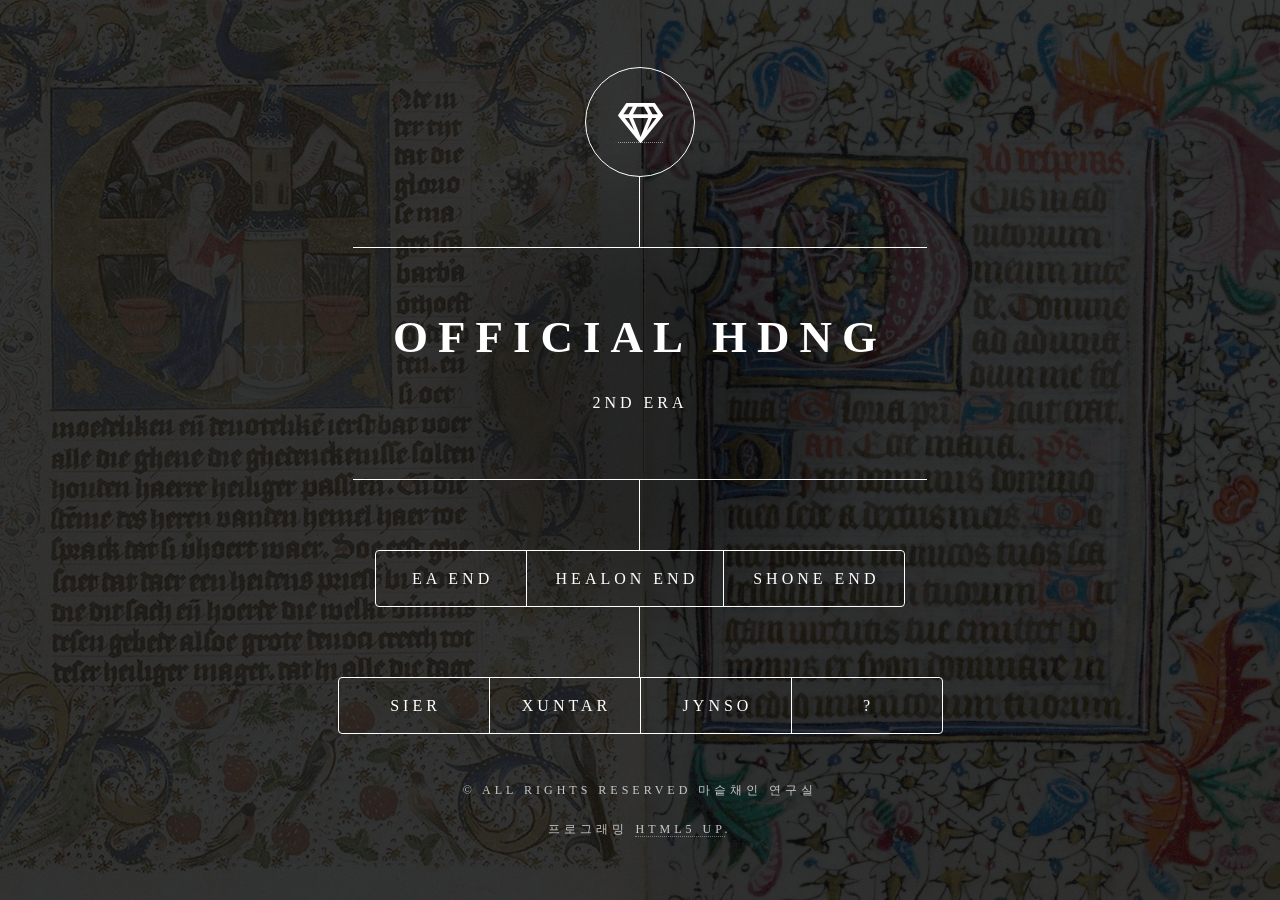
<file: e2.html>
<!DOCTYPE HTML>
<!--
	Dimension by HTML5 UP
	html5up.net | @ajlkn
	Free for personal and commercial use under the CCA 3.0 license (html5up.net/license)
-->
<html>
	<head>
		<title>Official HDnG · HID&GEM</title>
		<meta charset="utf-8" />
		<meta name="viewport" content="width=device-width, initial-scale=1, user-scalable=no" />
		<link rel="stylesheet" href="assets/css/main.css" />
		<noscript><link rel="stylesheet" href="assets/css/noscript.css" /></noscript>
	</head>
	<body class="is-preload">

		<!-- Wrapper -->
			<div id="wrapper">

				<!-- Header -->
					<header id="header">
						<div class="logo">
							<a href="lore.html">	<span class="icon fa-gem"></span></a>
						</div>
						<div class="content">
							<div class="inner">
								<h1>OFFICIAL HDNG</h1>
							
							<p>2nd Era</p>


							
							</div>
						</div>
						<nav>
							<ul>
								<li><a href="e2.html#ae1">EA END</a></li>
								<li><a href="e2.html#ae2">HEALON END</a></li>
								<li><a href="e2.html#ae3">SHONE END</a></li>							
							</ul>							
						</nav>
						<nav>
							<ul>
								<li><a href="e2.html#sier">Sier</a></li>
								<li><a href="e2.html#xuntar">Xuntar</a></li>
								<li><a href="e2.html#jynso">Jynso</a></li>
								<li><a href="e2.html#calculate">? </a></li>
								
								<!--<li><a href="#elements">Elements</a></li>-->
							</ul>							
						</nav>
					</header>

				<!-- Main -->
					<div id="main">

						<!-- Intro -->




						<article id="ae1">

							<h1>	EA’S FIRST COMMAND </h1>
						In Elronde’s Temple, Ea is still watching for anyone who may be a Yemog.
						</br>		Many skyscrapers away, Shone’s analysis of Ea's first suspect results surprises Ea.
					</br>			“How did I not recognize she was Healon?” Ea asks.
				</br>			Shone hears every soft whisper from Ea’s earpiece, designed specifically to catch only Ea’s voice and track Ea's position in the skyscraper. From several skyscrapers away, Shone is analyzing Healon’s data.
			</br>		“You have met Healon, right?” Shone asks Ea.
		</br>		“When searching for Nyeve, yes.” Ea says.
	</br>		“Like you, perhaps, she has changed her appearance completely. This is the level of trickery in our world, Ea. Remember, the two of you are strangers now”
</br>		In his heart, Shone knows that Nyeve’s previous deception of Ea was to force Ea to become the scheming monster Nyeve was. Because without it, Ea could be decimated within days by their enemies.
</br>		Ea thinks about Shone’s words, and questions herself in her heart: how much doubt and suspicion does her heart need to hold against other humans, to protect Nyeve? This is a question with unending answers.
</br>			_______________________________________________________
</br>			Later that day, Elronde’s monks gather everyone for yet another meditation ritual. While everyone is seated together in a large room, suddenly, the entire building shakes.
</br>		Through the corner of the windows, Ea can see one of the train tracks, connected to Elronde’s building at the 513 floor, fall from the sky after an explosion.
</br>		Sirens and screams fill the Temple. Beyond the train track in Ea’s view, every single train track connected to Elronde’s Temple is detonated. Entire trains filled with passengers fall from the sky.
</br>		In the next ten seconds, every screen in the temple: phones, monitors, large banner displays, television walls, they all switch on and start showing the same news clip.
</br>		In the news, at the main entrance of Elronde’s Temple, police arrest eleven “androids”, all burnt on the right sides, revealing shiny silver metallic skeletons within.
</br>		“Androids have set bombs all around the foundations of the Temple”, the news says.
</br>			“Ea, stay safe, the 25 androids will guard you. I will get you out, like I have done once before.” Shone says calmly to Ea.
</br>			“Shone….those androids on the news - who is controlling them?” Ea begins to sweat.
</br>				“Not even our oldest models use weak skeletons like that. I could launch our identification system to see if any of our partners rented our androids for this attack - but those aren’t even androids, those are props. Look at how the police are dragging them along the ground, they didn’t even bother to design those androids to be able to walk. Ea…the only thing I am afraid of, is that they are Elronde's, and that he - " Shone’s analysis is interrupted by another news broadcast.
</br>			Screams fill the air, and the stairways are crammed with people rushing down. People trample over each other, and the sound of death fills the building,
</br>			Like the previous emergency broadcast, almost every screen in Ri switches to another news story: five hundred floors in the sky, Elronde is outside the window, floating in the air with his seven high-ranked leader-monks. Under the sunlight, the camera zooms in on Elronde’s sorrowful face, eyes closed, with tears shining in the sun. The eight robed figures slowly descend, floating elegantly. Elronde’s mouth is whispering, but nothing can be heard on camera.
</br>			Shone quietly sends over three hundred androids, all targeted at Ea’s location, marked by her earpiece.
</br>			Shone is analyzing in his mind: is it better to overwhelm the scene all at once, or send some as decoys to save Ea secretly? While Shone plans and programs the android array, Elronde reaches the ground to give an interview.
</br>			In the interview, Elronde declares to the world, that androids have been hiding and pretending to be humans. He claims that he senses something worse will happen, and that androids are now coming to the Temple to destroy it further.
</br>			Shone freezes.
</br>	</br>						Elronde urges the world to work together, and develop an android-identification system to protect the safety of all humanity. Further, he offers to pay the full financial cost of the worldwide android-identification so no more androids can launch an attack like this.
</br>			Ea regains her voice. “Shone, send the 25 androids to the collapsing stairways. Even if they can only stand there and hold the ceiling as pillars, I want them to go. The concrete is falling, and hundreds are dying in the stairways even before they can reach the bottom.”
</br>				“Ea, no, these 25 androids might be the only ones I can send to the Temple…did you see the news?” Shone’s voice begins to shake.
</br>				“Yes, that’s why I will live or die with the rest of the people here in this Temple. Don’t come. This is a trap, they are trying to fish out the androids, Shone. You cannot expose Nyeve’s empire to the world. Now that we know what Elronde is willing to do to win, we cannot reveal any part of Nyeve to him. And that includes you.”
</br>						The government closes off access to the Temple following Elronde’s interview. No family members of victims are allowed to stand close to the Temple. Crowds gather at a distance, watching the collapsing building.
</br>						Suddenly, hundreds of small planes begin to surround the temple, like flies around a corpse. All at once, the planes turn 180 degrees, levitating in the air, pointing outwards from the Temple, as if they are guarding a gemstone. The news claims that the aircraft team are guarding against further android attacks by air.
</br>						Shone closes his eyes. When he re-opens them, he says to Ea: “If androids cannot approach, There is one human left I trust in our operations. Ea, I’m going to reach you. The 25 androids stay with you. If there is no immediate danger, wait for me, stay in one spot.”
</br>						“No, this is my command.” Ea’s voice is loud. “Shone, send the 25 androids go to the stairwells. If other people live today, I live. If they die today, I die. I am not that special. If you come, we cannot ensure that the two of us can leave the temple together alive. Nyeve cannot lose both of us, so, Shone, you have to live.”
</br>						Shone understands that Ea’s decision is the only logical one for the android empire
</br>						“Ea, how could I underestimate the trickery of our enemies….I thought Elronde could kill one Yemog, if he is lucky….Elronde might kill one, but I never thought he would try to kill all. We're talking about 20,378 people including Elronde's own staff and all the passengers on the trains. Ea….how can I ask you to forgive my miscalculation.”
</br>						“No, Shone, every decision you’ve made, I am very happy about. As your leader, Shone, you have done everything you could.”
</br>						“But you are going to die, Ea, they aren’t going to try to save the people trapped inside. Elronde has the entire situation in his hands, and his goal is most likely to be the only surviving Yemog in Ri after today -”
</br>						“So we can’t let him succeed. We cannot let Elronde be the God of Ri. Listen to me Shone. Hide, keep yourself safe. Let the android empire sleep like how Nyeve is sleeping. Androids….they are people, too. Do not let more androids be harmed. Before I met you, before all of this happened, you were all in a good place.. Nyeve, you, and the androids, the three of you were in a wonderful heaven, working together as a team, to take away some darkness from the world. And I’ve learned now, that heaven is not just a place where we enjoy recklessly, but a place worth protecting with every moment of our existence. So, if I am the only one that is lost in the hands of Elronde today, then I am happy. Because you, Nyeve, and the androids are still there in your heaven. It is a heaven worth protecting.”
</br>					Shone thinks over Ea’s words, and yells: “Ea, I have to try to go. By land or by air, I have to. Just keep yourself safe, no matter where you are, I will find you by your earpiece. ”
</br>					“I was afraid you would not follow my first command, Shone, but thank you for following Nyeve’s heart of always doing something for me. Thank you, my best friend.” Ea takes out her earpiece, and throws it into the fire.
</br>					____________________________________
</br>					 
				Shone can no longer hear Ea's voice.
			</br>					____________________________________
</br>				Later that day, Shone joins the numerous volunteers gathering to help, but blocked from even the base of the temple. They are gathered on the ground.
</br>					 
</br>					The people who escaped the building are all from the lower floors .Elronde's ritual's for the event were all held above three hundred floors.
</br>					Around two hundred people escape through the lobby and stairwells that day.
</br>					 
</br>				As Shone suspected, Ea and Healon are not part of the two hundred.
</br>			 
</br>					While people are weeping, screaming, taking pictures, and recording videos, Shone’s eyes cannot help but catch all the thieves swarming through the crowd for wallets and bags.
</br>				But he is standing still and lets the thieves run rampant.
</br>				He watches the hundreds of black aircrafts surrounding the burning Temple.
</br>				“Nyeve, we trained Ea to become a scheming machine who will not fail to protect herself. Who would have guessed, in the end, I am the one who will fail to protect her?
</br>				Every single aircraft could take at least one person trapped in the upper floors. But Nyeve, their silence is too loud today. Their silence is telling the world, that they would rather act and pretend the androids would launch an air attack on a already-burning building. They would rather act, than save a single begging soul.
</br>				but, who in our world still knows how to listen to silence?
						 

</br>						The sky is orange with the fire from the building.
						_______________________________________
</br>						Millions of dollars flow to Elronde’s Temples as donations, mostly to support the upcoming Android-identification system.
</br>					Elronde’s divinity, via the “The Float”, is accepted by many more new followers in Ri.
</br>					Almost all of Nyeve’s income flow ceases as all android rental-contracts are deemed as no longer effective.
</br>					Elronde’s religion exceeds Ri’s eight major religions in followers.
					__________________________________
</br>					Crime rates involving human victims in Ri climb exponentially.
</br>					This is the Age of Elronde.

</br></br>
<span class="ending"><a href="e2.html"><img src="image/gem.png"></img></a> </span>
</article><article id="ae2">
<h1>					THE EDGE OF RI </h1>
</br>					Without her earpiece, Ea feels a little loneliness, but also relief. In her heart, she knows what she has to do: survive, by herself, so Nyeve and Shone will not worry.
</br>					If she still has life, she will try to stand in front of them.
</br>					Ea is on the 375th floor of the building, and there are more than one hundred floors to reach the rooftop. The bottom of the stairways are crammed with people trampling over each other. Ea's only way out of the building is up. So she starts her long climb.
</br>					Yet she passes by a strange scene: on the 381st floor, a person is standing still, almost as if they are stuck to the ground. That lonely person is standing in front of a giant, glowing metal statue - while the entire floor is surrounded by flames.
</br>					Ea takes a closer look: it is Healon.
</br>					Ea yells at Healon, asking her to run together to safety. But the 381st floor is full of fire. The smoke overwhelms Ea, and before Ea could call out to Healon a second time, Ea chokes on the smoke.
</br>					Ea collapses on the ground, alone, on the 381st floor of Elronde’s Temple.
</br></br>		<h2>	[ Healon's Story ]</h2>
				</br>					"I knew this was the end.
			</br>	An entire building of humans facing imminent death....is this where I will die. For most of my life, an entire city of humans facing imminent death was on my mind. Now that it is my turn to face death, I want my mind to be on something different for once. I need rest, just a little rest. I cannot die watching a crowd kill themselves falling in collapsed stairways.
		</br>		Right now, something interesting is catching my eye: a grotesque bronze statue, perhaps six stories tall, on the 381st floor. I could not even tell if it was human, but something very human about it caught my eye. Why was I so curious? I did not know. Regardless, having another question on my mind helped me relax in these last moments of my life.
	</br>			The bronze statue kept glowing. The fire on this floor is strong, and the statue glows red and white.
</br>				My phone suddenly starts playing a song. A song that I used to like...but a song I deleted years ago. I thought it was another forced newscast, but it was not. When I looked at the screen, some of my old photos were being displayed on a slideshow. How? The smoke around the building almost seems to be turning green... I suppose something toxic must be burning in the building. Am I hallucinating from the toxins?
</br>					I did not ask my phone to play music, nor a slideshow of some forgotten photos. I did not want to look at old photos I took.
</br>					The Wild.
</br>					______________________________________________________________________
</br>					I focused on the statue again, and suddenly, a human seemed to burst out somewhere from within the statue.
</br>					Indeed, it was a living man - was he stuck behind the statue the entire time I was here?
</br>					His long black hair covered not just his face, but his body. I could smell his tremendous will to survive. He goes in the direction behind the statue, which was surprising: there was more fire on that side of the building than my side. Just when I was wondering what his rationale was, a wall of fire rose up behind him and swallowed him. Just like that, he was gone, too.
</br>					His body disappeared in the flames.
</br>					My surroundings, once full of life and will to live, is quiet again now.
</br>					I hear my phone still trying to play the music that I did not ask it to play. The sound of fire was too loud, and cutting out the volume of the music. Suddenly, I hear a yell. This was not a scream - but a sentence, with words. Questioning whether I was hallucinating the yell too, I turn around to look. My phone slips out of my hand and falls onto the floor. The thud on the carpet shocks me.
</br>					Behind me, a girl is trying to yell at me from the stairway. Her voice is no match for the sound of fire. And the smoke....she chokes, and tries to say something to me, but falls to the ground.
</br>					Why is there another person on the 381st floor?
</br>					I slowly walk towards her...she is unconscious. Smoke kills. Smoke kills as much as fire. Was she trying to find an escape in the upper floors of the building? Was she worried that I would die here?
</br>					I slowly sit on the floor. I hold her in my arms, letting her rest in my embrace. I am perhaps too tired to carry her to the top floor, where she wanted to go. But if she does wake up, before this building falls, maybe she will see me and know she did not die alone.
</br></br>					 
</br>					The smoke is strong. Why is it turning green? Or am I just fatigued from seeing the red of the flames?
</br>					Slowly, I feel myself losing energy.
</br>					Everything before my eyes starts to blur.
</br>				The brightness of the fire is changing. It is changing into something brighter. Is the girl awake? I feel warm arms wrapped around me, but I am too tired to even open my eyes. I feel an embrace, and everything is a bright blue.
</br>					_________________________________________________________________________
</br>					 
</br>					When I wake up again, she is still in my arms.
</br>					She is in my arms, and I am no longer sitting upright on my own, but leaning against a building, in a dark alley. If I looked up just a little, I could see something very familiar.
</br>					I could not believe it. We were outside.
</br>					The blue sky.
</br></br>					 
</br>					I sit still in shock. I could almost tell, we are in the Southeast part of The City, right at an abandoned boundary between the City and the Wild. We're between 18~23 degrees east of south. This was one of those abandoned borders, where no one dared to come near. We were many, many towers away from the Temple of Elronde which was intentionally built in one of the wealthiest prime locations of Ri.
</br>					And now, I am in the slum alleys, on the edge of all human civilization, with a stranger who tried to save me.
</br>					What exactly happened on the 381st floor?
</br>					I had no answers. I put my hand to the face of the girl in my arms; thankfully, I could feel her breathing. It is weak, but she might still live.
</br>					And I could feel the condition of my own body.
</br>				Does this girl have family waiting for her safe return to the City? Does this girl need care from doctors and nurses from the City hospitals? Did this girl actually try to save me? If she returns to the City, will she return to a normal life, or a life of being predated by Elronde, who wanted everyone in that building dead?
</br>					I look down on her, and smile. "Sorry. It will be a short trip." I lower my head to whisper in her ears.
</br>					Without hesitation, I carried her in my arms, and walked in the opposite direction. Towards the Wild.
</br></br>					 
</br>				Towards the edge of Ri,
</br>					that shining, cold surface which used to be maintained by governmental workers
</br>					beyond which, blue shadows flickered
</br>					and where children - before The Wild killed them -
</br>					took field trips and smiled together.
			
</br>
<span class="ending"><a href="e2.html"><img src="image/gem.png"></img></a> </span>
</article><article id="ae3">
						<h1>The Shone · Kye Spiral</h1>
						<h2>Kye, the Black Flame</h2>
	</br>						After the "attack" on Elronde's Temple, the entire skyscraper burns down.  There are almost no survivors aside from Elronde himself and his 7 monks.
</br>				The 8 escape in an elegant miracle that the media calls "The Float".
</br>					Shone, having lost Ea, is uncertain whether Nyeve should be awakened.
</br>					Her sister is missing, and her androids are being blamed for one of the greatest modern tragedies in Ri.
</br>					Shone decides to continue Nyeve's operations as a one-man team. He wants to at least find the body of Ea, and focuses all his time on one goal: infiltrating the top ranks of Elronde's cult. The primary target on Shone's list is Kye, Elronde's Second Monk which escaped the skyscraper through "The Float".
</br>					One hour after the attack, Kye becomes Elronde's appointed leader of the new android-identification 'security' system for Ri.
</br>					Shone hypothesizes the worst: that Kye and Elronde not only have knowledge of Nyeve's android operations, but also have knowledge that Ea, or Xetna, is related to Nyeve.
</br>						During Shone’s research on Kye’s background, Shone discovers horrific details about Kye’s rise to power in Elronde’s religion.
</br></br><h2>			Kye</h2>	
		<strong>	</br>		"Man Who Only Fears Himself"
		</br>					Second Monk of Elronde
	</br>			Chief of the Android identification System
</br>				Ritual Master of: Cycle of Rebirth
</br>					Creator: Gate of Kye
</br>					Second Monk of Elronde
</br>					"Man Who Only Fears Himself."</strong>	
</br>	</br>				Kye rose in the ranks of Elronde's religion through his extreme talent in political scheming.
</br>					Though Kye is Second in line among Elronde's Seven Monks which descended with Elronde, all followers know that compared to Elronde's First Monk [순암],  Kye holds double the threat and power.
</br>					Even before Elronde, Kye openly reveals that his sect’s followers call Kye by the title "Man Who Only Fears Himself."
</br>	</br>	<h2>					Ritual Master of: Cycle of Rebirth</h2>
</br>				The Cycle of Rebirth is one of Elronde's many rituals for political control in his religious organization. The Cycle of Rebirth involves a huge concrete mixer. Inside the concrete mixer, all materials needed to construct a complete two-hundred storey skyscraper are prepared: steel beams, drywalls, plumbing pipes, down to carpets and tiles are all laid within to slowly rotate. In Elronde's ideology, because all the materials, space, and energy is there, the contents inside the giant mixer will eventually combine to become a beautiful skyscraper over time.
</br>					Anyone who commits a religious mistake under Elronde's rules is killed, and placed in The Cycle of Rebirth. Elronde's reasoning is that these human bodies also contain all the matter required to form a new human being, and, with sufficient time and energy input from the concrete mixer's rotations, these religious-criminals will also be reborn as happy, obedient inhabitants in a new, beautiful skyscraper.
</br>					While most humans will see Elronde's reasoning for the Cycle of Rebirth as pure insanity, Elronde shuts down any suspicion of The Cycle of Rebirth with his clever religious manipulation:
</br>					"Every animal, every plant, rose from the basic building blocks of life. Molecules, stirring in a primordial ocean, a soup of biological materials, gave rise to your entire family. The Cycle of Rebirth operates on the exact same principles of time, energy, matter, and space re-arranging. Or, are you telling me you don't doubt my ritual, but that you doubt science, and that you doubt your own origin?" - Elronde
</br>					Through creating the Cycle of Rebirth ritual, Elronde successfully establishes a reasoning to support killing anyone who commits a religious mistake against him - because, in Elronde’s scriptural interpretation, these religious criminals are not killed, but simply given a new chance at a reformed life.
</br>					“I don’t kill. I give new life” - Elronde
</br>						Truthfully, behind the gates of the concrete mixer, the rebuilding of a skyscraper is not happening. The water pipes clash against the steel beams and are distorted. The carpet is torn by the mangled electric lines. Walls are bent to small pieces; while Elronde believes rearrangement will eventually create a shiny new skyscraper in the concrete mixer, the reality is that although there is recombination, the dominant process is chaos of disintegration.
</br>	</br><h2>					Creator: Gate of Kye</h2>
</br>				Instead of shying away from Elronde's dark ritual, Kye stepped into the role of overseeing The Cycle of Rebirth.
</br>					Kye further contributed a new development of the dark ritual: the Gate of Kye.
</br>					The Gate of Kye is a simple door installed inside the gigantic concrete mixer. Kye's idea is simple: the religious-criminal to be killed is shot with a fake gun in front of a crowd. Ritual Masters throw the person in, and once the person is thrown in, the person walks out alive through the Gate of Kye.
</br>					This of course, defeats the purpose of Elronde's Cycle of Rebirth. Kye's actual design has a second layer: for every person that walks out alive through the Gate of Kye, another follower, usually low-ranked and unimportant in the cult, walks in through the Gate of Kye to be shot instead.
</br>						This allows important, leader-monks to survive many rounds of being sent to the Cycle of Rebirth. They simply need to find a minor follower under their own jurisdiction to walk into the Gate of Kye for them.  
</br></br>	<h2>					"The World Elronde Wants"</h2>
</br>					Of course, no minor follower naturally will agree to being killed on behalf of their leaders. The Gate of Kye thus became a test of Elronde's leader-monks: if a leader-monk is tactful or oppressive enough, any mistakes they make can be forgiven, because they can coerce their followers into entering the Cycle of Rebirth for them. If a leader was unable to coerce their followers to enter the ritual for them, the leader would die in the Cycle of Rebirth themselves.
</br>					Thus, over time, all of Elronde's leaders were extremely skilled in mass-population control - because the ones that were not skilled, eventually died in the Cycle of Rebirth. Only the most scheming monks remained, and helped Elronded establish an unshakeable political structure in the Pinnacle of Man-Kings.
</br>					The Gate of Kye, though simple, accomplished this important social restructuring within Elronde’s religion. Elronde then appointed Kye as the top Ritual Master of the Cycle of Rebirth. With this power, Kye sends many of his political enemies - other leader-monks -  into death via the Cycle of Rebirth.
</br>					Kye further impressed Elronde with new designs over time: in the most modern version of the Cycle of Rebirth, behind the scenes, there is a small levitating salon, with racks of designer clothes and a stylist team of fifteen makeup artists and hairdressers. If a leader-monk commits a religious mistake against Elronde, they would pretend to be shot in front of a crowd, and be thrown into the Cycle of Rebirth.
</br>					Once they enter, they will casually select their new outfits and new look with the stylist team that is eager to please them. In the meantime, through the Gate of Kye, a minor follower would be led into the concrete mixer, and shot beside the stylist team while the new makeover is happening. These minor followers usually die while remaining nameless, and walk into the concrete mixer with a number inked on their neck just for tracking ritual-statistics.
</br>					"No one is shocked by the sound of the gun any more. The minor follower is killed, while the stylists and leader-monks joyously discuss eyebrow colors and the newest fashion trends".
</br>					Once the makeover is complete, the leader-monk walks out of the concrete mixer through the Gate of Kye. Usually, they will make a reappearance on a live stream in a few days.
</br>					To most followers, this became strong-enough evidence that Elronde's Cycle of Rebirth was indeed a place of supernatural rebirth. They saw their leaders shot, thrown in, and returned to them with a fresh new appearance. "They were reborn," most followers would say.
</br>					"An entire crowd of two thousand people watched them get shot. The gunshot was so loud, and the ritual masters threw the body into the concrete mixer that Elronde himself watches. Now they are on TV and looking younger than ever. Can you explain that? You can't doubt the eye witness of two thousand people." - inhabitants of Ri
</br></br>		<h2>					Chief: Android ID System</h2>
</br>				After "The Float", the world lived in fear of a second "attack by androids". Almost all nations eagerly waited upon Elronde's creation of the android identification system. Kye was selected by Elronde to lead the development of this system that will "protect the world" be identifying hidden androids pretending to be humans. Kye became the manager of multi-million dollar funds that were voluntarily donated by nations across Ri.
</br>						Elronde's announcement of Kye's leadership struck fear into the hearts of Kye's political opponents. Kye's arsenal of schemes would now contain a brand new strategy: while the whole world lived in fear of future android strikes, Kye now can use his "system" to label any human being, and any of his political opponents, to be an android. Then, the world would put that human being to death based on mass hysteria alone.
</br></br><h2>					The Shone-Kye Spiral</h2>
</br>						After “The Float”, no one, including Shone, would be able to access to Temple's collapsed remains. With Nyeve's operation completely covered up by Shone, Shone becomes a one-man operation.
</br>					Shone spends his days on learning everything he can about Elronde and the Kye. If Nyeve's android empire will have any use in the future, it will depend on whether Shone can find flaws in the android identification system. Kye becomes Shone's number one target.
</br>					One day, Shone receives a message slid underneath the door of the small apartment Shone and Nyeve are hiding in.
</br></br>					"To: #71310
</br>				I want you to come visit me.
</br></br>					 
</br>				But as a gift, bring me what I ask:
</br>					bring me the only thing I fear.
</br>					And if you do not come to see me with my gift
</br>					I will go visit you.
</br>					I will go visit you, Shone.
</br>					In my new position as the leader of Android Identification, many envy my position
</br>					Any of my decisions could be branded as a religious mistake by the other monks who want to be where I am
</br>					Some of these accusations against me could land me in the Cycle of Rebirth
</br>					So if I am going to be sent to the Cycle of Rebirth, I need a victim ready.
</br>					I'm kind to my followers.
</br>					I have always found other people to die for me in the Cycle
</br>					So, come find me Shone, and bring me my gift.
</br>					Or, I will find you, to ink #71310 on your neck."
</br>					The note was found inside the apartment on the floor, four meters away from Nyeve's cryogenesis closet.
</br>					Shone immediately finds a new location for himself and a sleeping patient.</br></br>
</br>
<span class="ending"><a href="e2.html"><img src="image/gem.png"></img></a> </span>
</article>					
				

<article id="sier">

	<h1>Sier </h1>
	空儿 二世 Second Candidate of Airson

	<h4>Sier's Theme: The Return of the Drum & Flute</h4>
	<iframe 
src="https://www.youtube.com/embed/hCliULbXKzk  ">
</iframe>
</br></br>
	<h2>Background</h2>
	From the slums of the world of Ri like Ea, Sier is a blind and deaf mother. Although Sier has never met Shone or Nyeve, Sier indirectly saves both of them from Elronde after The Float.
	
	Sier is known to raise her son alone. As a woman living with disability, her son attends one of Ri’s elite music boarding schools.
</br></br>
	<h2>Mystery of Sier</h2>
	Sier’s son does not know how his mother is able to afford the tuition at the boarding school - more mysteriously, Sier’s son does not know where Sier is.
	
	Sier has not been seen for years.
	
	Almost no one in Ri knows where Sier is, including all of the current candidates.
</br></br>
	<h2>Sier’s GLYPTIC: [ 천임시 · 天 任 施 ] the Onus of Mercy </h2>
	Her GLYPTIC, the belief that she was willing to die for, is: the Onus of Mercy.
</br>	</br>
	<p>
	“My life is dark, and silent.
	</br>	</br>
	I am a simple human, I have a simple life. There are many things I cannot do, ever since I was born.
</br>	</br>
	Sometimes, I learn about other people’s lives, and I wonder how amazing it is to have a normal life. How do they feel? They have a life that other people think is valuable.
</br>	</br>
	How does that feel?
</br>	</br>
	I stopped asking these questions.
</br>	</br>
	I was not always good at responsibilities. I sometimes cannot do my duty, or cannot do things on time. It is hard for me sometimes.
</br>	</br>
	My life is dark, and silent. And now, my life has a responsibility. My child is the biggest responsibility in my life.
</br>	</br>
	I am a simple human. I don’t know anything else. Maybe other mothers will laugh at me, saying I have no life aside from my child.
</br>	</br>
	But they will never know, I cannot hear their laughs, because I cannot imagine a better way to live my life. If my life is nothing aside from this responsibility, I am happy.
</br>	</br>
	Thank you, for this gift.
</br>	</br>
	Responsibility is the best gift in my heart, not because I am blind or deaf. It is because now -
</br>	</br>
	I have a chance to do something good for one other human.”
</p>
	- Sier, second Candidate of Airson



	
</br>
	<span class="ending"><a href="e2.html"><img src="image/gem.png"></img></a> </span>
</article>


<article id="xuntar">

	<h1>Xuntar</h1>
	Roars II is: Xuntar
</br>
	Flutist at 일시 고등 학교 Yil-Si Academy
</br>	Son of Sier
</br>
</br><h2>Background</h2>
	Xuntar is a high-school student at Yil-Si Academy , one of the Ri's most strict music boarding schools. Xuntar's quiet, dependable personality gives his flute performances a special charisma.
</br>
</br><h2>Mystery of Sier</h2>
	Xuntar cannot remember how long his mother has not visited him. In fact, Xuntar does not know where his mother is - all the news he receives about his mother is from the school administrators. They tell him that his mother has paid tuition for him to continue studying for the next year. And that is all the news he ever receives. Xuntar misses his mother, but also knows it is difficult for a woman with disabilities to pay for private school. He writes letters to his mother, but does not bother her for a reply.
</br>
</br><h2>Sier's Song / Sier's Theme</h2>
	The only tie between Xuntar and his mother Sier is a song. Xuntar often hears a mysterious song in his dreams. The song was something his mother, Sier, taught him when he was a child. However, every time Xuntar wakes up, he completely forgets the melody and words of the song. He sometimes has a childish belief that his mother will visit him again magically if he remembers the song. This has led to Xuntar oversleeping on many mornings - if he closes his eyes just a little longer, and dream a little longer, maybe this time he will remember the mysterious song when he wakes up.
</br>
</br><h2>일시 고등 학교 Philosophy </h2>
	Xuntar is one of the students who does not question any of the strange rules at 일시 고등 학교 Yil-Si Academy. The Academy has its own philosophy on music: excellent music comes from every student following the same ideology. As a result, students are not encouraged to contact anyone outside the school, in case "outside ideologies begin to spread in the school".
</br>
</br><h2>	School History: The New Beginning</h2>
	In fact, every student knows about a strange incident in the Academy's past: years ago, a student started spreading an "outside ideology" among the student body. The school decided to expel every single student together, and start to recruit students from zero. The event is referred to as The New Beginning.
</br> </br> 
	To this day, all the student discussions are monitored. Every thing they write in the online student forums, and in social media are analyzed by teachers, in case any student begins to have "outside ideologies". The students know that the teachers are watching, and some mischievous students intentionally make jokes to test the boundaries. So far, it seems the teachers do not find anything to be humorous.
</br> 
</br><h2>	School Exams</h2>
	Xuntar tends to perform well in school. Yil-Si's strict music education includes repeating the same things. Not only do students practice the same songs over and over again - sometimes, students take the same exams over and over again. In fact, every semester, there is a cross-grade exam. All students in the school take the exact same test, and there is no new questions on the test. Any student who fails the test is expelled from the school, and every year, a couple of students fail.  
</br> </br> 
	Yil-Si Academy is known for a strict environment, but Xuntar is seen by other students as one of the most responsible leaders who follow all the rules. Xuntar always scores high and receives great teacher comments, unlike other students his age.  
</br>
</br><h2>	Xuntar's Favorite Things</h2>
	Xuntar's favorite things are:
</br> 
	music. 
</br> 
	Sleeping in the mornings. 
</br> 
	Playing tennis. 
</br> 
	Drinking apple-flavored soda. 
</br> 
	And of course, his best friend in the school - Jynso, the second candidate of X.

</br></br> 
	<span class="ending"><a href="e2.html"><img src="image/gem.png"></img></a> </span>
</article>
<article id="jynso">





	<h1>Jynso</h1>
</br>
	Jynso 진축, 2nd Candidate of X
</br>
	Lead Drummer at 일시 고등 학교 Yil-Si Academy
</br>
	Class Clown: The most forgetful boy
</br>
	Best friend of Xuntar, 2nd Candidate of Roars
</br>
	Jynso's GLYPTIC is: The Everyday Era
	
	
</br></br>
<h2>	Background</h2>
	Compared to Xuntar, Jynso's favorite thing is breaking the strict rules at Yil-Si Academy. Jynso likes to get in trouble, then try to escape the teacher's punishment. Jynso's personality gives his drumming a lot of lively charisma. However, sometimes when he is performing, he forgets that he is performing and suddenly stops. His forgetfulness makes him one of the funny students that bring laughter to his classes at Yil-Si Academy.
</br></br>
	<h2>Jynso and Sier</h2>
	Whenever Xuntar is thinking about Sier, Jynso tries to distract Xuntar. Sometimes, Xuntar is distracted by Jynso's jokes. Other times, Xuntar realizes that Jynso is just trying to distract him. Xuntar knows that Jynso does not like to see him being sad, so Xuntar always smiles even though he feels distracted by Jynso - Xuntar just wants to remember more details about Sier.
</br></br>
	<h2>Jynso and the Mysterious Song</h2>
	Because Xuntar often oversleeps, many days, Jynso has to run into Xuntar's dorm to wake him up so they will not be late for morning class.
</br></br>
	Xuntar, in his dreams, can hear his mother - Sier - very clearly. In the dream, Sier sings the song that she taught Xuntar when Xuntar was still a young boy. Even though his mother was blind and deaf, Xuntar remembers that Sier's song was just as great as other songs. However, Xuntar can no longer remember the song....each time he wakes up, he completely forgets the song - just like how he doesn't know where his mother has been for the past years. Xuntar oversleeps, listening to the song in his dreams, trying to remember...until he hears Jynso's voice waking him up.
</br></br>
	Jynso tells Xuntar that "remembering the song" will not make Sier visit Xuntar. Jynso tells Xuntar , that Sier is not secretly angry at Xuntar for forgetting the song. Jynso also tells Xuntar that not a single one of the students at Yil-Si Academy think about their parents.
</br></br>
	However, when the two of them are alone, Jynso likes to make up new rhythms and songs. Each time Jynso makes up a new melody, he asks Xuntar: "does this sound like the song in your dreams?" Jynso does this, to help Xuntar remember the mysterious song Sier taught him. Xuntar is always serious about trying to remember, but Jynso is only half-serious.
	"Xuntar…I found the answer! What if, it was not a song at all. What if…um, does your mom rap?" - Jynso, second candidate of X
</br></br>
	<h2>Jynso's School</h2>
	Jynso hates practicing the same songs at Yil-Si Academy. He also hates taking the same exams - he would rather get new exams and get lower marks. However, that is not a big problem for Jynso sometimes, because he can't remember questions he did two minutes ago.
</br></br>
	After classes, Jynso likes to play tennis with Xuntar. When he watches the ball bounce back and forth, Jynso often wonders about the mysterious history of Yil-Si Academy.
	"Xuntar, every day is the same. We wake up. Play the same instruments. You're not allowed to play the drums. I'm not allowed to play the flute. Everyday, even the songs and order and arrangements we play are the same. After school, we play the same tennis. The ball always goes here, there, here there…and the next day repeats. What if, Xuntar...we are not alive at all? What if we are just androids, being programmed to live the same day again and again?" - Jynso, second candidate of X
	After tennis, they drink the same apple flavored soda, and watch the golden sunset on the school fields - which is just a balcony in a skyscraper, like all school fields in Ri.
</br></br>
	<h2>Jynso Questions: The New Beginning</h2>
	In Jynso's mind, he believes the school is hiding some secrets. Every student in the school knows that the school once expelled all students because "outside ideology" entered the school through a student. Another fun game Jynso made up is this: finding those missing students. Jynso likes to pretend that the old students actually were not expelled, but are still hiding in the school somewhere. Jynso often takes Xuntar on adventures, exploring the empty school classrooms late at night when everyone is sleeping.
</br></br>
	Xuntar does not believe in ghosts. This gives Jynso a new mission: thinking of pranks and jokes to finally scare Xuntar during one of their midnight explorations.
	"Xuntar! Help, someone is grabbing my foot! It's... your rapping mom!" - Jynso, second candidate of X
</br></br>
	<h2>The Fated School Exam</h2>
	Jynso and Xuntar's fun times together come to an end during a cross-grade exam. A few days before the exam, Xuntar predicted an exam would be coming up. They heard school teachers secretly discussing that "outside ideology" is starting to spread and that it was time to expel one student. Xuntar and Jynso became quite worried, when they noticed some teachers stare at them in the hallways. Their eyes were straight and without any emotion, just like androids.
	"Jynso, who do you think they will expel next? Why did they look at us?"
	- Xuntar, Second Candidate of Roars
</br></br>
	
	"Even if they expel everyone, they will keep you, Xuntar. You always follow all the rules. "
	
	- Jynso, Second Candidate of X
	
</br></br>
	<h2>The End of Happy School Days</h2>
	Xuntar's prediction came true. The cross-grade exam happened. Every student in the school had to take the same exam, identical to many exams they have taken before.
</br></br>
	On that day, something was different. Xuntar decides to draw something on the exam paper.
</br></br>
	Three teachers immediately come into the classroom and take Xuntar out to the principal's office. When Xuntar was being taken out, Xuntar looked at Jynso. Jynso's eyes were wide-open, and his hand gripped onto his pen very strongly. Everything happened so quickly, that Jynso could not write a single thing on the test paper. Xuntar saw Jynso's empty test paper, and smiled with a sigh of relief.
</br></br>
	Jynso always had the suspicion, that the students expelled - from The New Beginning until now - are not expelled, but killed.
</br></br>
	The teachers then announced that Xuntar will be leaving the school, because of "outside ideology". To prevent it from spreading, they ensured that current student will not find ways to contact Xuntar.
</br></br>
	Jynso never saw Xuntar since.
</br></br>
	<h2>Jynso's Change</h2>
	After Xuntar left, every student in Yil-Si Academy knows that Jynso has changed. Jynso is no longer the mischievous joker. Jynso seems to always be smiling, but he never says a word any more.
</br></br>
	"His personality is becoming like Xuntar," many of the students said.
</br></br>
	Xuntar leaving Yil-Si Academy unlock's Jynso's GLYPTIC.
</br></br>
	<h2>Jynso's GLYPTIC is: The Everyday Era [안평기원 · 安平纪元]</h2>
<p>
	"The days with you, Xuntar, were all the same. The same flavor of soda. Practicing the same songs. Exploring the same empty classrooms and gyms at night. The same sunsets.
</br></br>You were always the same. Every morning, your alarm clock did not wake you up. Every day, you wondered if you will receive a letter from mother. Every class, you helped me. You were always the same: you were always my best friend.
</br></br>
	And why could I not feel the happiness back then? Why did I question all this repetition in our lives? How could I have thought that everyday being the same was boring?
</br></br>
	Small happiness repeated itself.
</br></br>
	Every day, the same small, happy things happened again and again.
</br></br>
	If small happy things keep happening...
</br></br>
	I should be grateful, not bored.
</br></br>
	Thank you for teaching me this, my best friend.
</br></br>
	Xuntar. You have given me many days of happiness; these small happy moments, they never failed, even for a single day. Thank you for the Everyday Era,
</br></br>
	the best era of my life.”</p>
	

	- Jynso, the 2nd Candidate of X

</br></br></br>
	<span class="ending"><a href="e2.html"><img src="image/gem.png"></img></a> </span>
</article>
<article id="calculate">

<h2>GoldenAge</h2>
</br>
	<span class="ending"><a href="e2.html"><img src="images/ga.png"></img></a> </span>

	


</br>
	<span class="ending"><a href="777.html"><img src="image/gem.png"></img></br>Solve the mystery and win $777!</a> </span>
</article>


















							<article id="sier">
													
							</article>

				
							<article id="xuntar">
							
						
							</article>

							<article id="jynso">
							
						
							</article>

							<article id="calculate">
							
						
							</article>




						<!-- About -->
							<article id="about">
								<h2 class="major">About</h2>
								<span class="image main"><img src="images/pic03.jpg" alt="" /></span>
								<p>Lorem ipsum dolor sit amet, consectetur et adipiscing elit. Praesent eleifend dignissim arcu, at eleifend sapien imperdiet ac. Aliquam erat volutpat. Praesent urna nisi, fringila lorem et vehicula lacinia quam. Integer sollicitudin mauris nec lorem luctus ultrices. Aliquam libero et malesuada fames ac ante ipsum primis in faucibus. Cras viverra ligula sit amet ex mollis mattis lorem ipsum dolor sit amet.</p>
								<table>
									<tr>
									  <th>Company</th>
									  <th>Contact</th>
									  <th>Country</th>
									</tr>
									<tr>
									  <td>Alfreds Futterkiste</td>
									  <td>Maria Anders</td>
									  <td>Germany</td>
									</tr>
									<tr>
									  <td>Centro comercial Moctezuma</td>
									  <td>Francisco Chang</td>
									  <td>Mexico</td>
									</tr>
								  </table>
							
							</article>

						<!-- Contact -->
							<article id="contact">
								<h2 class="major">Contact</h2>
								<form method="post" action="#">
									<div class="fields">
										<div class="field half">
											<label for="name">Name</label>
											<input type="text" name="name" id="name" />
										</div>
										<div class="field half">
											<label for="email">Email</label>
											<input type="text" name="email" id="email" />
										</div>
										<div class="field">
											<label for="message">Message</label>
											<textarea name="message" id="message" rows="4"></textarea>
										</div>
									</div>
									<ul class="actions">
										<li><input type="submit" value="Send Message" class="primary" /></li>
										<li><input type="reset" value="Reset" /></li>
									</ul>
								</form>
								<ul class="icons">
									<li><a href="#" class="icon brands fa-twitter"><span class="label">Twitter</span></a></li>
									<li><a href="#" class="icon brands fa-facebook-f"><span class="label">Facebook</span></a></li>
									<li><a href="#" class="icon brands fa-instagram"><span class="label">Instagram</span></a></li>
									<li><a href="#" class="icon brands fa-github"><span class="label">GitHub</span></a></li>
								</ul>
							</article>

						<!-- Elements -->
							<article id="elements">
								<h2 class="major">Elements</h2>

								<section>
									<h3 class="major">Text</h3>
									<p>This is <b>bold</b> and this is <strong>strong</strong>. This is <i>italic</i> and this is <em>emphasized</em>.
									This is <sup>superscript</sup> text and this is <sub>subscript</sub> text.
									This is <u>underlined</u> and this is code: <code>for (;;) { ... }</code>. Finally, <a href="#">this is a link</a>.</p>
									<hr />
									<h2>Heading Level 2</h2>
									<h3>Heading Level 3</h3>
									<h4>Heading Level 4</h4>
									<h5>Heading Level 5</h5>
									<h6>Heading Level 6</h6>
									<hr />
									<h4>p</h4>
									<p>Fringilla nisl. Donec accumsan interdum nisi, quis tincidunt felis sagittis eget tempus euismod. Vestibulum ante ipsum primis in faucibus vestibulum. Blandit adipiscing eu felis iaculis volutpat ac adipiscing accumsan faucibus. Vestibulum ante ipsum primis in faucibus lorem ipsum dolor sit amet nullam adipiscing eu felis.</p>
									<h4>Preformatted</h4>
									<pre><code>i = 0;

while (!deck.isInOrder()) {
    print 'Iteration ' + i;
    deck.shuffle();
    i++;
}

print 'It took ' + i + ' iterations to sort the deck.';</code></pre>
								</section>

							

							

								

							</article>

					</div>

				<!-- Footer -->
					<footer id="footer">
						<p class="copyright">&copy; All Rights Reserved 마슽채인 연구실</br></br> 프로그래밍  <a href="https://html5up.net">HTML5 UP</a>.</p>
					</footer>

			</div>

		<!-- BG -->
			<div id="bg"></div>

		<!-- Scripts -->
			<script src="assets/js/jquery.min.js"></script>
			<script src="assets/js/browser.min.js"></script>
			<script src="assets/js/breakpoints.min.js"></script>
			<script src="assets/js/util.js"></script>
			<script src="assets/js/main.js"></script>

	</body>
</html>
</file>
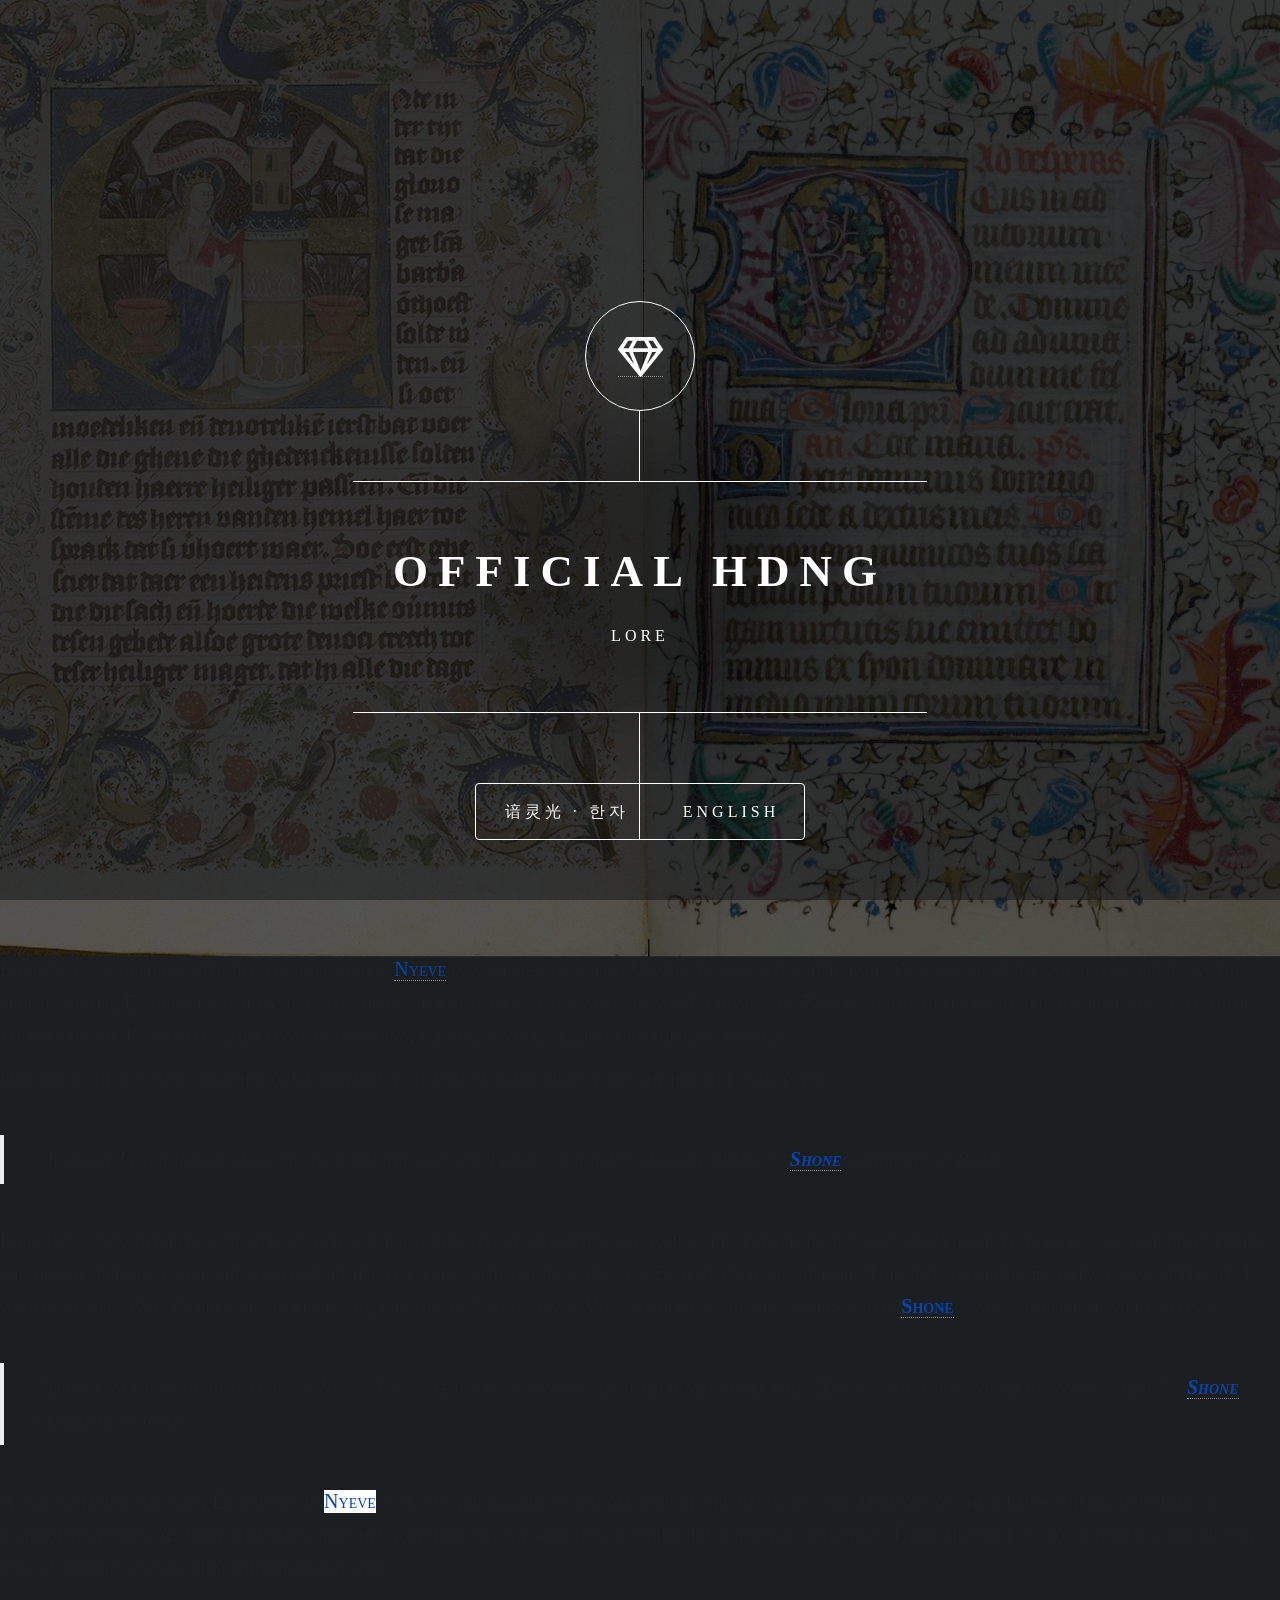
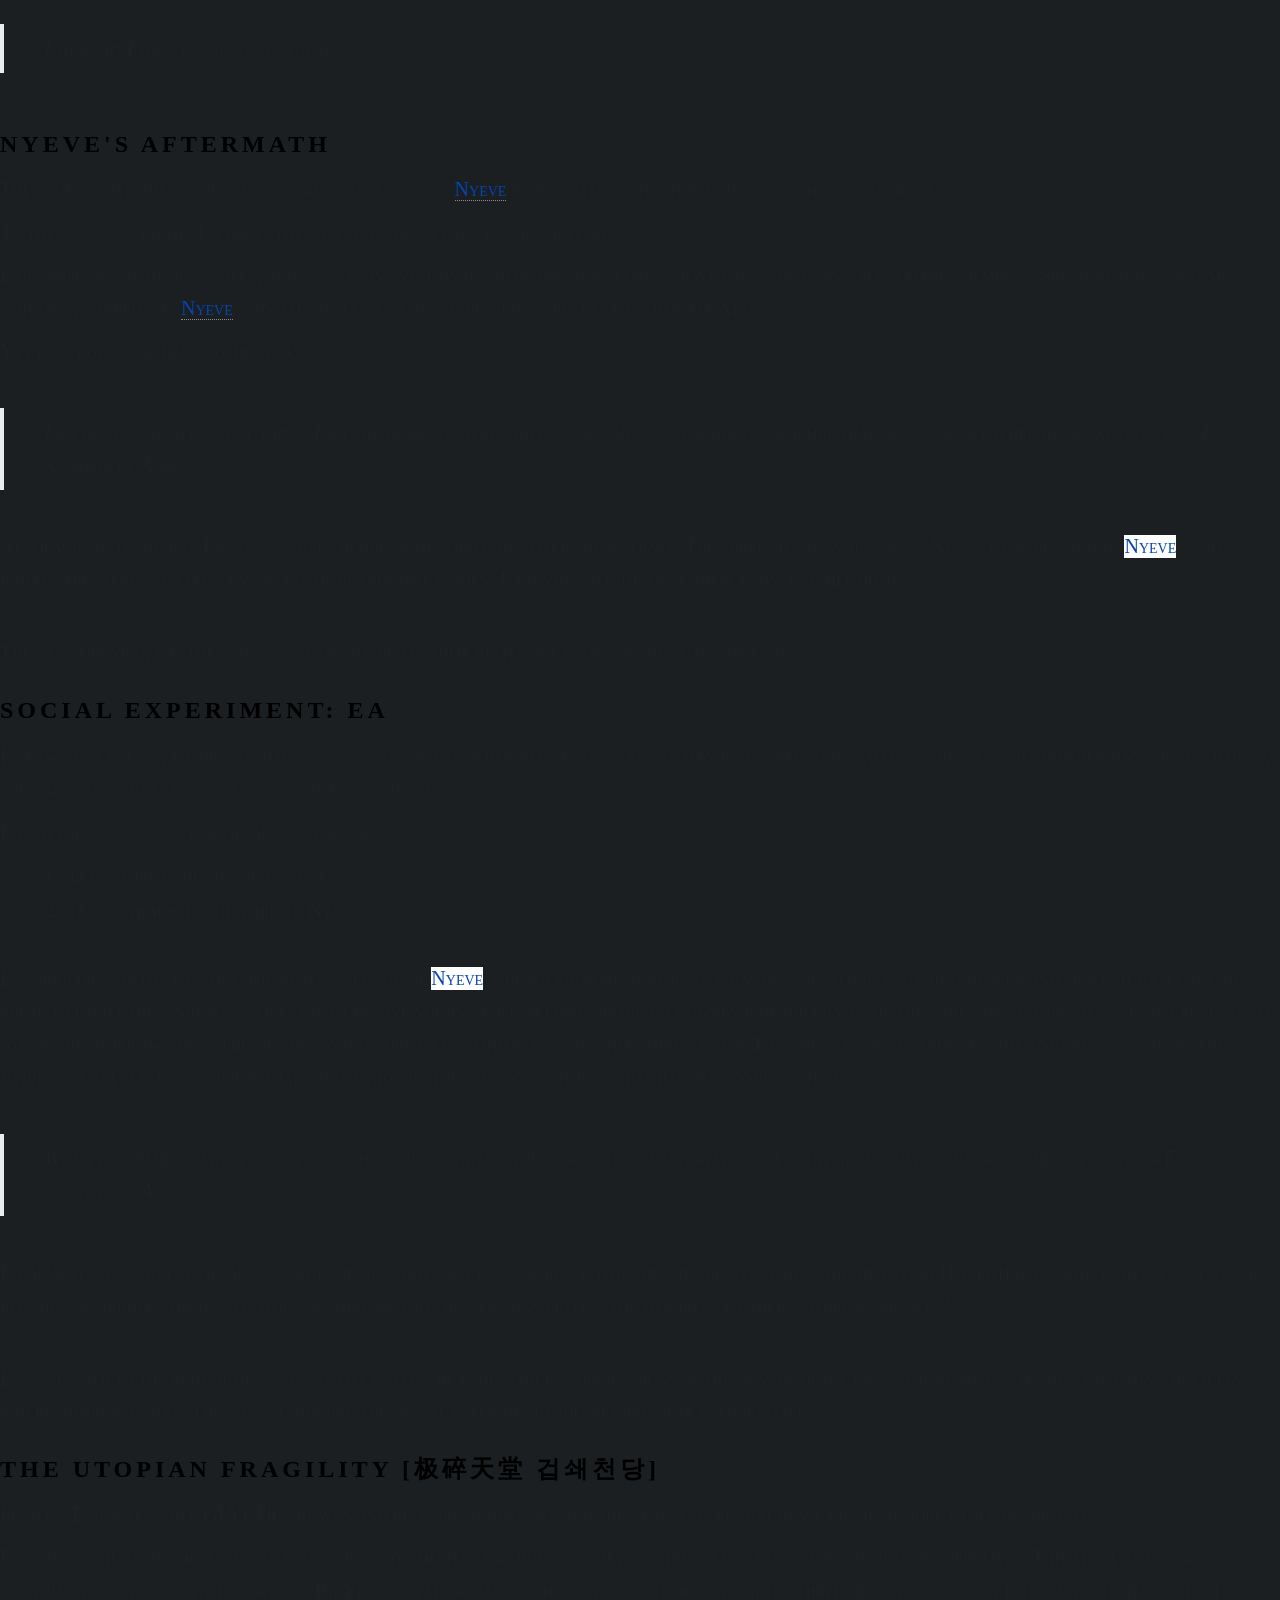
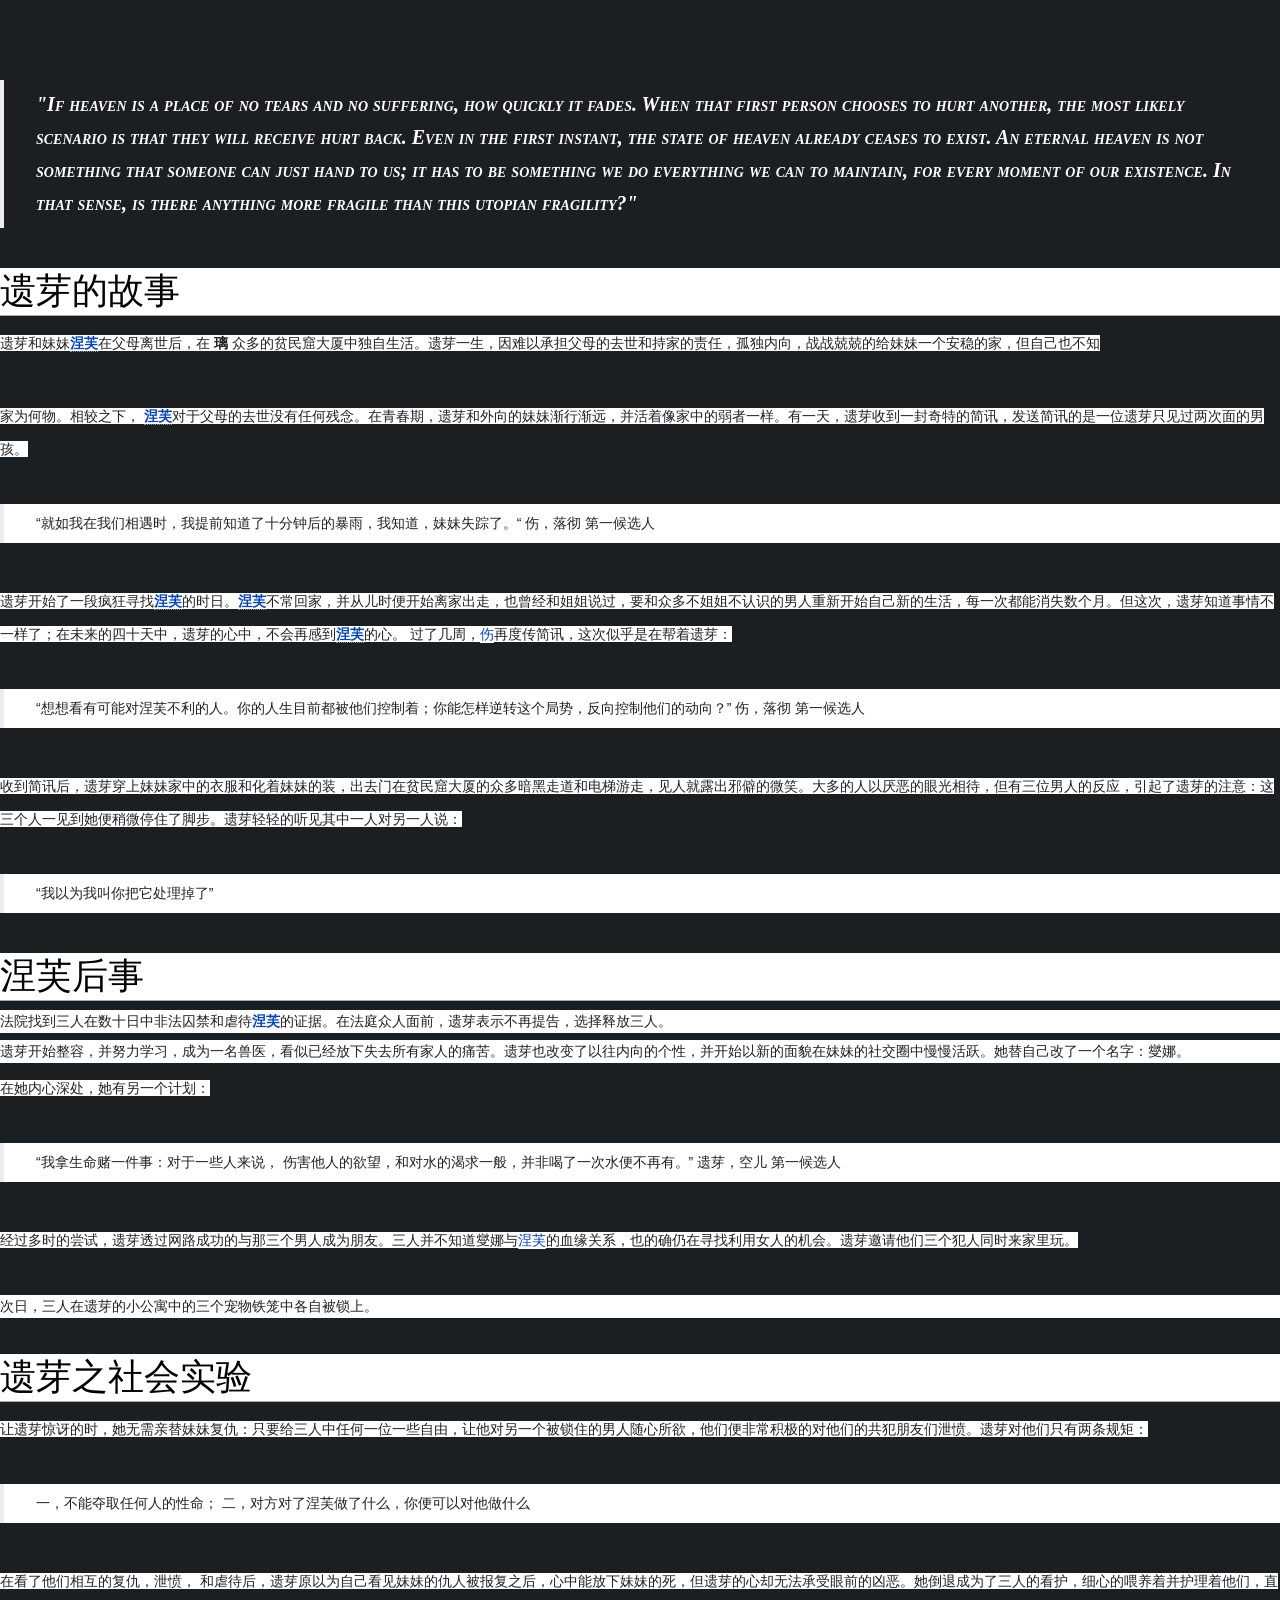
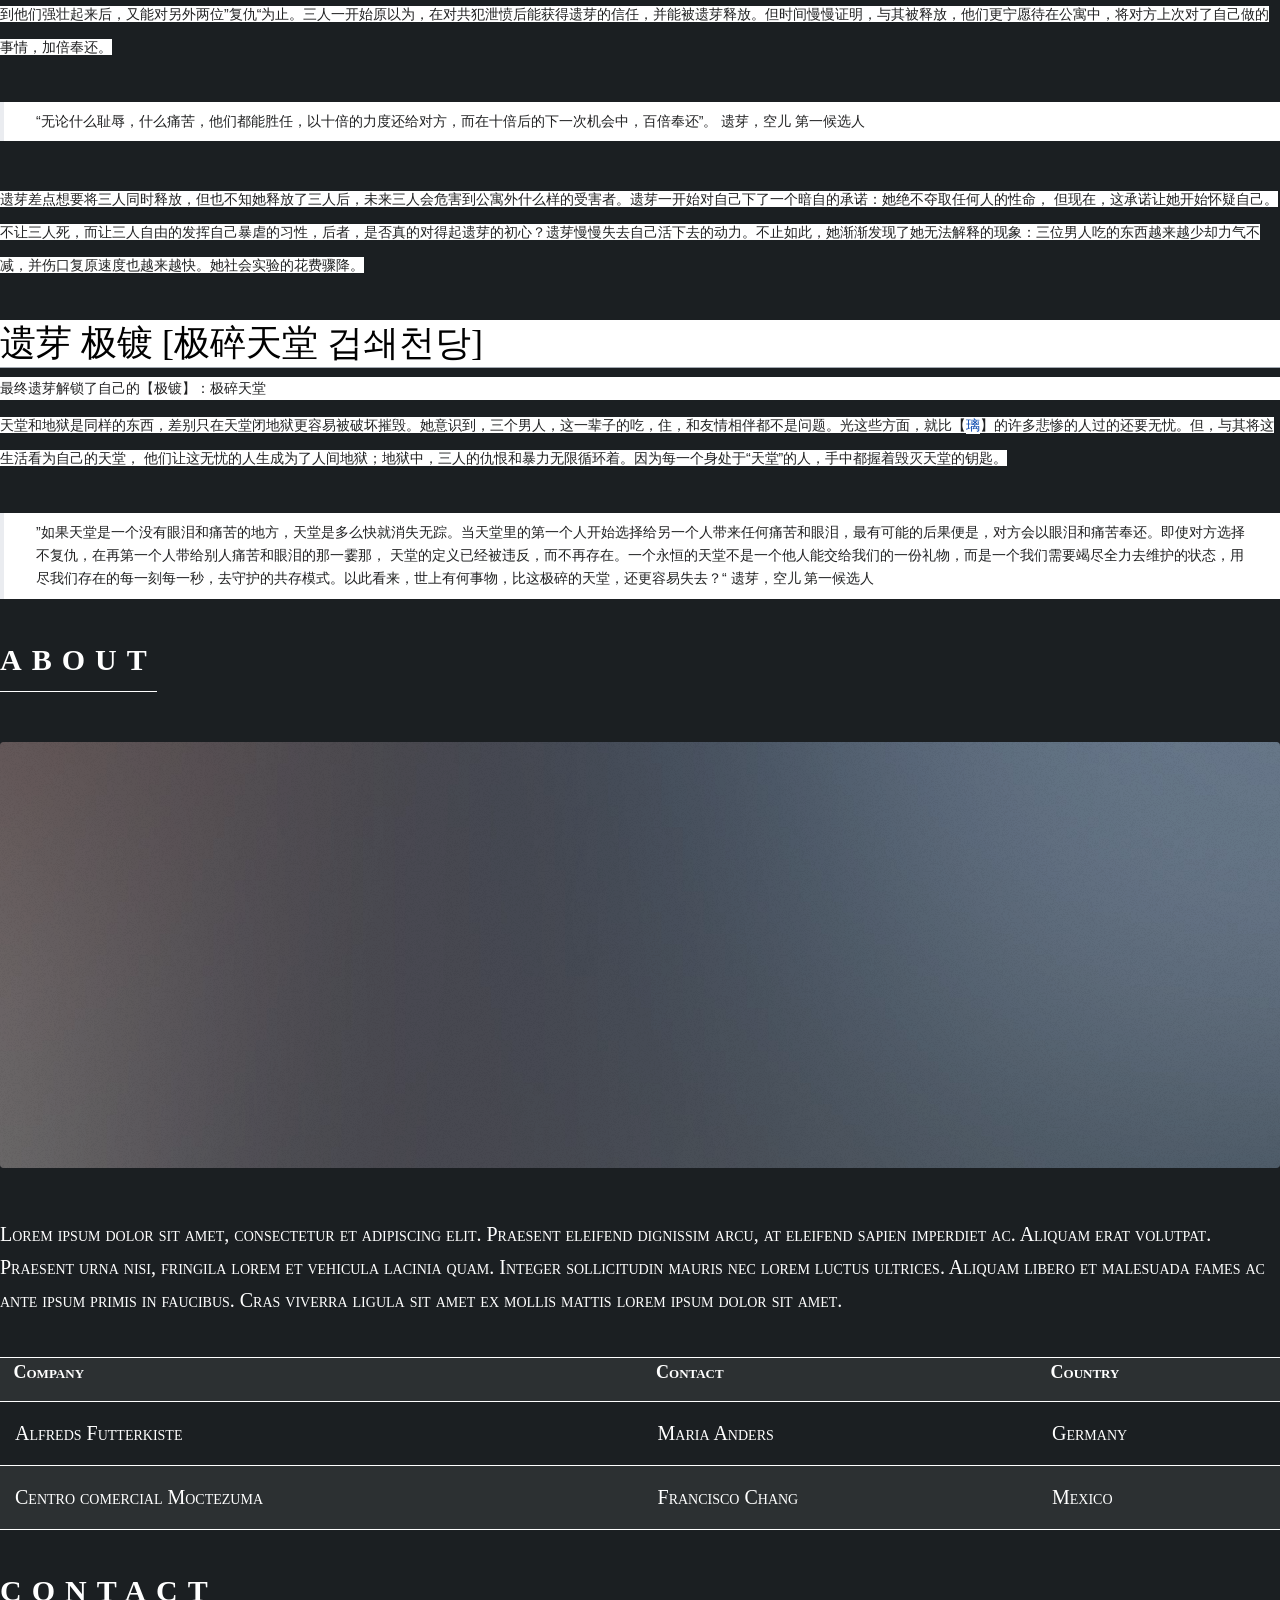
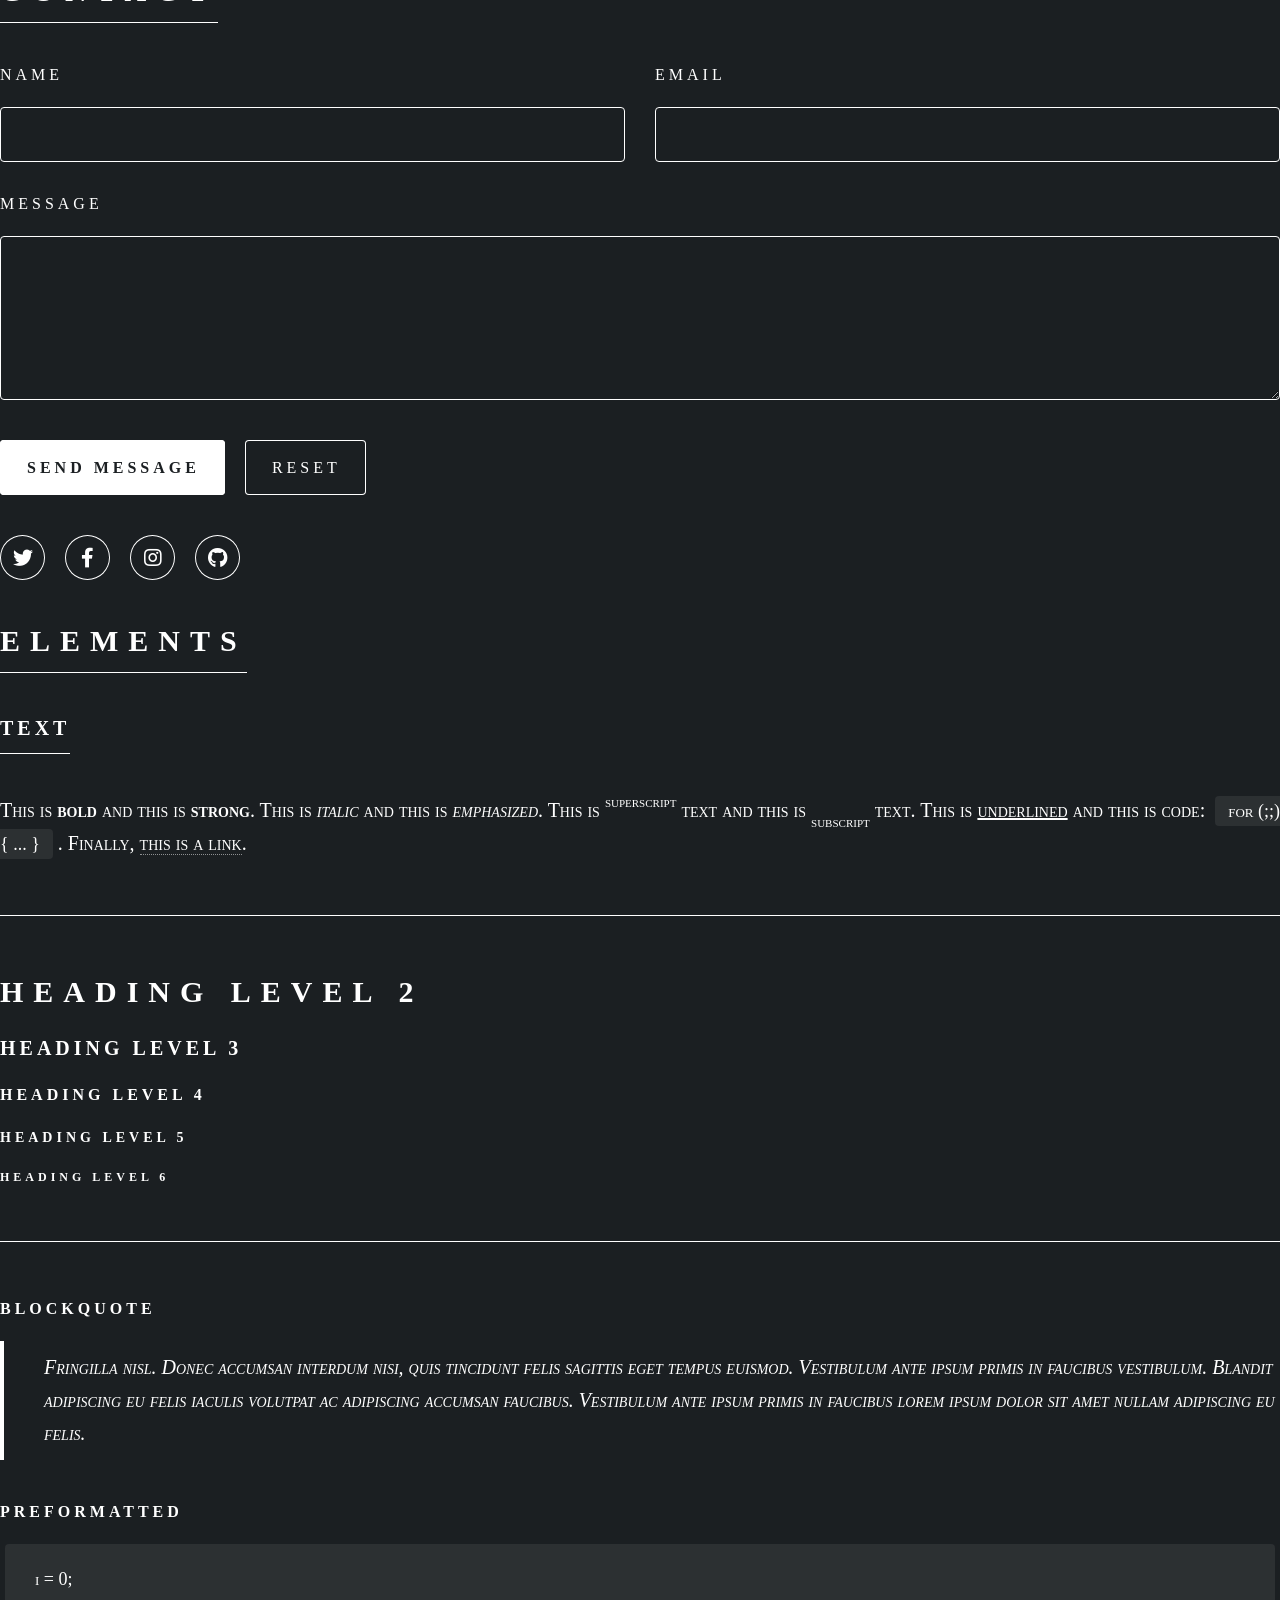
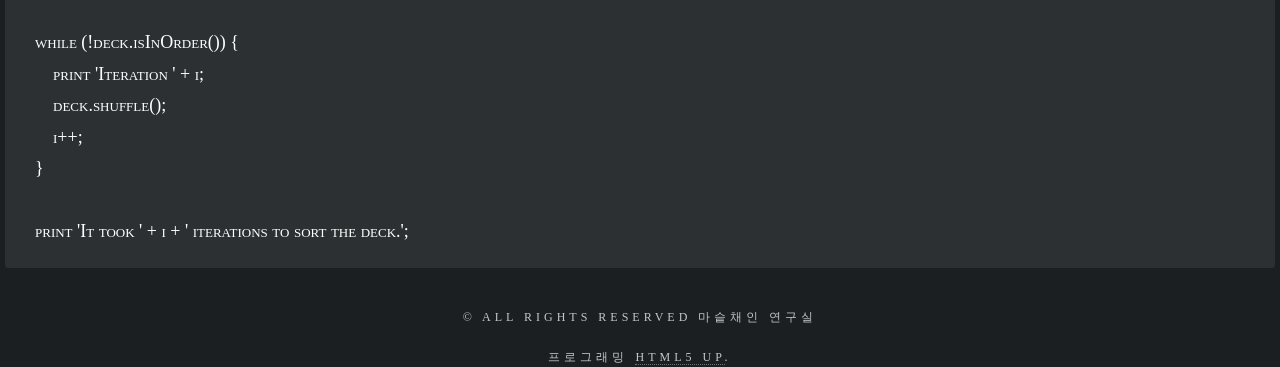
<file: lore.html>
<!DOCTYPE HTML>
<!--
	Dimension by HTML5 UP
	html5up.net | @ajlkn
	Free for personal and commercial use under the CCA 3.0 license (html5up.net/license)
-->
<html>
	<head>
		<title>Official HDnG · HID&GEM</title>
		<meta charset="utf-8" />
		<meta name="viewport" content="width=device-width, initial-scale=1, user-scalable=no" />
		<link rel="stylesheet" href="assets/css/main.css" />
		<noscript><link rel="stylesheet" href="assets/css/noscript.css" /></noscript>
	</head>
	<body class="is-preload">

		<!-- Wrapper -->
			<div id="wrapper">

				<!-- Header -->
					<header id="header">
						<div class="logo">
							<a href="https://officialhdng.github.io">	<span class="icon fa-gem"></span></a>
						</div>
						<div class="content">
							<div class="inner">
								<h1>OFFICIAL HDNG</h1>
								<p>Lore</p>
							


							
							</div>
						</div>
						<nav>
							<ul>
								<li><a href="1.html#ea">谙灵光 · 한자 </a></li>
								<li><a href="e1.html#ea"> ENGLISH </a></li>
								
								<!--<li><a href="#elements">Elements</a></li>-->
							</ul>
					
							
								
						</nav>
					</header>

				<!-- Main -->
					<div id="main">

						<!-- Intro -->
							<article id="intro">
							



								<h2 style='color: rgb(0, 0, 0); margin: 1em 0px 0.25em; padding: 0px; overflow: hidden; border-bottom: 1px solid rgb(162, 169, 177); font-size: 1.5em; font-weight: normal; font-family: "Linux Libertine", Georgia, Times, serif; line-height: 1.3; font-style: normal; font-variant-ligatures: normal; font-variant-caps: normal; letter-spacing: normal; orphans: 2; text-align: start; text-indent: 0px; text-transform: none; white-space: normal; widows: 2; word-spacing: 0px; -webkit-text-stroke-width: 0px; background-color: rgb(255, 255, 255); text-decoration-thickness: initial; text-decoration-style: initial; text-decoration-color: initial;'><span class="mw-headline">Ea&apos;s [遺芽 &nbsp;&middot; 유아] Story:</span></h2>
								<div class="thumb tright" style="clear: right; float: right; width: auto; background-color: rgb(255, 255, 255); margin: 0.5em 0px 1.3em 1.4em; color: rgb(32, 33, 34); font-family: "Source Sans Pro", sans-serif; font-size: 16px; font-style: normal; font-variant-ligatures: normal; font-variant-caps: normal; font-weight: 400; letter-spacing: normal; orphans: 2; text-align: start; text-indent: 0px; text-transform: none; white-space: normal; widows: 2; word-spacing: 0px; -webkit-text-stroke-width: 0px; text-decoration-thickness: initial; text-decoration-style: initial; text-decoration-color: initial;">
												</div>
									</div>
								</div>
								<p style="margin: 0.5em 0px; color: rgb(32, 33, 34); font-family: "Source Sans Pro", sans-serif; font-size: 16px; font-style: normal; font-variant-ligatures: normal; font-variant-caps: normal; font-weight: 400; letter-spacing: normal; orphans: 2; text-align: start; text-indent: 0px; text-transform: none; white-space: normal; widows: 2; word-spacing: 0px; -webkit-text-stroke-width: 0px; background-color: rgb(255, 255, 255); text-decoration-thickness: initial; text-decoration-style: initial; text-decoration-color: initial;"><br></p>
									<p style="margin: 0.5em 0px; color: rgb(32, 33, 34); font-family: "Source Sans Pro", sans-serif; font-size: 16px; font-style: normal; font-variant-ligatures: normal; font-variant-caps: normal; font-weight: 400; letter-spacing: normal; orphans: 2; text-align: start; text-indent: 0px; text-transform: none; white-space: normal; widows: 2; word-spacing: 0px; -webkit-text-stroke-width: 0px; background-color: rgb(255, 255, 255); text-decoration-thickness: initial; text-decoration-style: initial; text-decoration-color: initial;">Ea grew up as orphans with her younger sister,&nbsp;<a href="/e1.html#nyeve" style="text-decoration: none; color: rgb(6, 69, 173); background: none;" title="Nyeve">Nyeve</a> in a slum skyscraper. Unable to cope with their parent&apos;s unusual death and responsibility as the elderly sister, Ea grew up timid and alone, trying her best to secure a sense of what a home was. Nyeve, on the other hand, did not ruminate over their parent&apos;s death. Ea drifted apart from an outgoing, teenage Nyeve, feeling like the lesser sister.</p>
								<p><span style="color: rgb(32, 33, 34); font-family: "Source Sans Pro", sans-serif; font-size: 16px; font-style: normal; font-variant-ligatures: normal; font-variant-caps: normal; font-weight: 400; letter-spacing: normal; orphans: 2; text-align: start; text-indent: 0px; text-transform: none; white-space: normal; widows: 2; word-spacing: 0px; -webkit-text-stroke-width: 0px; background-color: rgb(255, 255, 255); text-decoration-thickness: initial; text-decoration-style: initial; text-decoration-color: initial; display: inline !important; float: none;">One day in their young adulthood, Ea receives a strange message from a boy she has met only twice.</span></p>
								<blockquote style="border-left: 4px solid rgb(234, 236, 240); padding: 8px 32px; color: rgb(32, 33, 34); font-family: "Source Sans Pro", sans-serif; font-size: 16px; font-style: normal; font-variant-ligatures: normal; font-variant-caps: normal; font-weight: 400; letter-spacing: normal; orphans: 2; text-align: start; text-indent: 0px; text-transform: none; white-space: normal; widows: 2; word-spacing: 0px; -webkit-text-stroke-width: 0px; background-color: rgb(255, 255, 255); text-decoration-thickness: initial; text-decoration-style: initial; text-decoration-color: initial;">&quot;Just like I knew how it was going to storm when we met, I know your sister has gone missing&quot;&nbsp;<i style="margin-top: 0px; margin-bottom: 0px;">-&nbsp;<strong><a href="/e1.html#shone" style="text-decoration: none; color: rgb(6, 69, 173); background: none;" title="Shone">Shone</a></strong>, candidate of Roars</i></blockquote>
								<p><span style="color: rgb(32, 33, 34); font-family: "Source Sans Pro", sans-serif; font-size: 16px; font-style: normal; font-variant-ligatures: normal; font-variant-caps: normal; font-weight: 400; letter-spacing: normal; orphans: 2; text-align: start; text-indent: 0px; text-transform: none; white-space: normal; widows: 2; word-spacing: 0px; -webkit-text-stroke-width: 0px; background-color: rgb(255, 255, 255); text-decoration-thickness: initial; text-decoration-style: initial; text-decoration-color: initial; display: inline !important; float: none;">Ea is then launched into a frantic search for her sister. Nyeve was often not home - she learned to run away from home as a child, and have disappeared for months before, saying she would start her life anew with multiple new men Ea had never met before. This time, however, Ea knew it was different: Ea would not feel Nyeve&apos;s presence in her heart, for the next forty days. Via another cryptic text weeks later,&nbsp;</span><b style="color: rgb(32, 33, 34); font-family: "Source Sans Pro", sans-serif; font-size: 16px; font-style: normal; font-variant-ligatures: normal; font-variant-caps: normal; letter-spacing: normal; orphans: 2; text-align: start; text-indent: 0px; text-transform: none; white-space: normal; widows: 2; word-spacing: 0px; -webkit-text-stroke-width: 0px; background-color: rgb(255, 255, 255); text-decoration-thickness: initial; text-decoration-style: initial; text-decoration-color: initial;"><a href="/e1.html#shone" style="text-decoration: none; color: rgb(6, 69, 173); background: none;" title="Shone">Shone</a></b><span style="color: rgb(32, 33, 34); font-family: "Source Sans Pro", sans-serif; font-size: 16px; font-style: normal; font-variant-ligatures: normal; font-variant-caps: normal; font-weight: 400; letter-spacing: normal; orphans: 2; text-align: start; text-indent: 0px; text-transform: none; white-space: normal; widows: 2; word-spacing: 0px; -webkit-text-stroke-width: 0px; background-color: rgb(255, 255, 255); text-decoration-thickness: initial; text-decoration-style: initial; text-decoration-color: initial; display: inline !important; float: none;">&nbsp;lends a helping hand by saying:</span></p>
								<blockquote style="border-left: 4px solid rgb(234, 236, 240); padding: 8px 32px; color: rgb(32, 33, 34); font-family: "Source Sans Pro", sans-serif; font-size: 16px; font-style: normal; font-variant-ligatures: normal; font-variant-caps: normal; font-weight: 400; letter-spacing: normal; orphans: 2; text-align: start; text-indent: 0px; text-transform: none; white-space: normal; widows: 2; word-spacing: 0px; -webkit-text-stroke-width: 0px; background-color: rgb(255, 255, 255); text-decoration-thickness: initial; text-decoration-style: initial; text-decoration-color: initial;">&quot;Think about who might have taken Nyeve. Your life has been controlled by them this whole time. How can you turn around to control them?&quot; -&nbsp;<i style="margin-top: 0px; margin-bottom: 0px;"><strong><a href="/e1.html#shone" style="text-decoration: none; color: rgb(6, 69, 173); background: none;" title="Shone">Shone</a></strong>, candidate of Roars</i></blockquote>
								<p><span style="color: rgb(32, 33, 34); font-family: "Source Sans Pro", sans-serif; font-size: 16px; font-style: normal; font-variant-ligatures: normal; font-variant-caps: normal; font-weight: 400; letter-spacing: normal; orphans: 2; text-align: start; text-indent: 0px; text-transform: none; white-space: normal; widows: 2; word-spacing: 0px; -webkit-text-stroke-width: 0px; background-color: rgb(255, 255, 255); text-decoration-thickness: initial; text-decoration-style: initial; text-decoration-color: initial; display: inline !important; float: none;">After receiving the text, Ea dresses in&nbsp;</span><a href="/e1.html#nyeve" style="text-decoration: none; color: rgb(6, 69, 173); background: none rgb(255, 255, 255); font-family: "Source Sans Pro", sans-serif; font-size: 16px; font-style: normal; font-variant-ligatures: normal; font-variant-caps: normal; font-weight: 400; letter-spacing: normal; orphans: 2; text-align: start; text-indent: 0px; text-transform: none; white-space: normal; widows: 2; word-spacing: 0px; -webkit-text-stroke-width: 0px;" title="Nyeve">Nyeve</a><span style="color: rgb(32, 33, 34); font-family: "Source Sans Pro", sans-serif; font-size: 16px; font-style: normal; font-variant-ligatures: normal; font-variant-caps: normal; font-weight: 400; letter-spacing: normal; orphans: 2; text-align: start; text-indent: 0px; text-transform: none; white-space: normal; widows: 2; word-spacing: 0px; -webkit-text-stroke-width: 0px; background-color: rgb(255, 255, 255); text-decoration-thickness: initial; text-decoration-style: initial; text-decoration-color: initial; display: inline !important; float: none;">&nbsp;&apos;s outfit and makeup to wander around the hallways and elevators of the slums - smiling sinisterly at random strangers. As most strangers meet her with disgust, the reaction of three men catch her attention. Three men freeze upon catching gaze of her, and Ea catches one of them whisper to the other:</span></p>
								<blockquote style="border-left: 4px solid rgb(234, 236, 240); padding: 8px 32px; color: rgb(32, 33, 34); font-family: "Source Sans Pro", sans-serif; font-size: 16px; font-style: normal; font-variant-ligatures: normal; font-variant-caps: normal; font-weight: 400; letter-spacing: normal; orphans: 2; text-align: start; text-indent: 0px; text-transform: none; white-space: normal; widows: 2; word-spacing: 0px; -webkit-text-stroke-width: 0px; background-color: rgb(255, 255, 255); text-decoration-thickness: initial; text-decoration-style: initial; text-decoration-color: initial;">&quot;I thought I told you to get rid of it.&quot;</blockquote>
								<h3 style="color: rgb(0, 0, 0); margin: 0.3em 0px 0px; padding-top: 0.5em; padding-bottom: 0px; overflow: hidden; font-size: 1.2em; line-height: 1.6; font-weight: bold; font-family: "Source Sans Pro", sans-serif; font-style: normal; font-variant-ligatures: normal; font-variant-caps: normal; letter-spacing: normal; orphans: 2; text-align: start; text-indent: 0px; text-transform: none; white-space: normal; widows: 2; word-spacing: 0px; -webkit-text-stroke-width: 0px; background-color: rgb(255, 255, 255); text-decoration-thickness: initial; text-decoration-style: initial; text-decoration-color: initial;"><span class="mw-headline">Nyeve&apos;s Aftermath</span></h3>
								<p style="margin: 0.5em 0px; color: rgb(32, 33, 34); font-family: "Source Sans Pro", sans-serif; font-size: 16px; font-style: normal; font-variant-ligatures: normal; font-variant-caps: normal; font-weight: 400; letter-spacing: normal; orphans: 2; text-align: start; text-indent: 0px; text-transform: none; white-space: normal; widows: 2; word-spacing: 0px; -webkit-text-stroke-width: 0px; background-color: rgb(255, 255, 255); text-decoration-thickness: initial; text-decoration-style: initial; text-decoration-color: initial;">The court find evidence of captivity and abuse against&nbsp;<a href="/e1.html#nyeve" style="text-decoration: none; color: rgb(6, 69, 173); background: none;" title="Nyeve">Nyeve</a> perpetrated by the three men over the course of weeks.</p>
								<p style="margin: 0.5em 0px; color: rgb(32, 33, 34); font-family: "Source Sans Pro", sans-serif; font-size: 16px; font-style: normal; font-variant-ligatures: normal; font-variant-caps: normal; font-weight: 400; letter-spacing: normal; orphans: 2; text-align: start; text-indent: 0px; text-transform: none; white-space: normal; widows: 2; word-spacing: 0px; -webkit-text-stroke-width: 0px; background-color: rgb(255, 255, 255); text-decoration-thickness: initial; text-decoration-style: initial; text-decoration-color: initial;">To the court&apos;s surprise, Ea drops the case and chooses to let the three men go.</p>
								<p style="margin: 0.5em 0px; color: rgb(32, 33, 34); font-family: "Source Sans Pro", sans-serif; font-size: 16px; font-style: normal; font-variant-ligatures: normal; font-variant-caps: normal; font-weight: 400; letter-spacing: normal; orphans: 2; text-align: start; text-indent: 0px; text-transform: none; white-space: normal; widows: 2; word-spacing: 0px; -webkit-text-stroke-width: 0px; background-color: rgb(255, 255, 255); text-decoration-thickness: initial; text-decoration-style: initial; text-decoration-color: initial;">Ea undergoes cosmetic surgery, starts studying veterinary medicine, and seems to have let go of losing all 3 family members. She also starts becoming outgoing, dabbling in&nbsp;<a href="/e1.html#nyeve" style="text-decoration: none; color: rgb(6, 69, 173); background: none;" title="Nyeve">Nyeve</a> &apos;s social circles as a brand new face. She renames herself Xetna.</p>
								<p><span style="color: rgb(32, 33, 34); font-family: "Source Sans Pro", sans-serif; font-size: 16px; font-style: normal; font-variant-ligatures: normal; font-variant-caps: normal; font-weight: 400; letter-spacing: normal; orphans: 2; text-align: start; text-indent: 0px; text-transform: none; white-space: normal; widows: 2; word-spacing: 0px; -webkit-text-stroke-width: 0px; background-color: rgb(255, 255, 255); text-decoration-thickness: initial; text-decoration-style: initial; text-decoration-color: initial; display: inline !important; float: none;">Yet deep down, she has another plan:</span></p>
								<blockquote style="border-left: 4px solid rgb(234, 236, 240); padding: 8px 32px; color: rgb(32, 33, 34); font-family: "Source Sans Pro", sans-serif; font-size: 16px; font-style: normal; font-variant-ligatures: normal; font-variant-caps: normal; font-weight: 400; letter-spacing: normal; orphans: 2; text-align: start; text-indent: 0px; text-transform: none; white-space: normal; widows: 2; word-spacing: 0px; -webkit-text-stroke-width: 0px; background-color: rgb(255, 255, 255); text-decoration-thickness: initial; text-decoration-style: initial; text-decoration-color: initial;">&quot;I am betting my life on one thing. That the desire to hurt others, for some, is like a thirst for water that cannot be quenched by drinking once.&quot;&nbsp;<i style="margin-top: 0px; margin-bottom: 0px;">- Ea, candidate of Airson</i></blockquote>
								<p><span style="color: rgb(32, 33, 34); font-family: "Source Sans Pro", sans-serif; font-size: 16px; font-style: normal; font-variant-ligatures: normal; font-variant-caps: normal; font-weight: 400; letter-spacing: normal; orphans: 2; text-align: start; text-indent: 0px; text-transform: none; white-space: normal; widows: 2; word-spacing: 0px; -webkit-text-stroke-width: 0px; background-color: rgb(255, 255, 255); text-decoration-thickness: initial; text-decoration-style: initial; text-decoration-color: initial; display: inline !important; float: none;">After months of trying, Ea successfully befriend the three men over the internet. The three men do not suspect Xetna to be related to&nbsp;</span><a href="/e1.html#nyeve" style="text-decoration: none; color: rgb(6, 69, 173); background: none rgb(255, 255, 255); font-family: "Source Sans Pro", sans-serif; font-size: 16px; font-style: normal; font-variant-ligatures: normal; font-variant-caps: normal; font-weight: 400; letter-spacing: normal; orphans: 2; text-align: start; text-indent: 0px; text-transform: none; white-space: normal; widows: 2; word-spacing: 0px; -webkit-text-stroke-width: 0px;" title="Nyeve">Nyeve</a><span style="color: rgb(32, 33, 34); font-family: "Source Sans Pro", sans-serif; font-size: 16px; font-style: normal; font-variant-ligatures: normal; font-variant-caps: normal; font-weight: 400; letter-spacing: normal; orphans: 2; text-align: start; text-indent: 0px; text-transform: none; white-space: normal; widows: 2; word-spacing: 0px; -webkit-text-stroke-width: 0px; background-color: rgb(255, 255, 255); text-decoration-thickness: initial; text-decoration-style: initial; text-decoration-color: initial; display: inline !important; float: none;">&nbsp;, and indeed, are seeking to take advantage of vulnerable women. Ea invites all three of them at once to her home.</span></p>
								<p style="margin: 0.5em 0px; color: rgb(32, 33, 34); font-family: "Source Sans Pro", sans-serif; font-size: 16px; font-style: normal; font-variant-ligatures: normal; font-variant-caps: normal; font-weight: 400; letter-spacing: normal; orphans: 2; text-align: start; text-indent: 0px; text-transform: none; white-space: normal; widows: 2; word-spacing: 0px; -webkit-text-stroke-width: 0px; background-color: rgb(255, 255, 255); text-decoration-thickness: initial; text-decoration-style: initial; text-decoration-color: initial;">The next morning, the three men wake up chained in their respective rooms in the small apartment.</p>
								<h3 style="color: rgb(0, 0, 0); margin: 0.3em 0px 0px; padding-top: 0.5em; padding-bottom: 0px; overflow: hidden; font-size: 1.2em; line-height: 1.6; font-weight: bold; font-family: "Source Sans Pro", sans-serif; font-style: normal; font-variant-ligatures: normal; font-variant-caps: normal; letter-spacing: normal; orphans: 2; text-align: start; text-indent: 0px; text-transform: none; white-space: normal; widows: 2; word-spacing: 0px; -webkit-text-stroke-width: 0px; background-color: rgb(255, 255, 255); text-decoration-thickness: initial; text-decoration-style: initial; text-decoration-color: initial;"><span class="mw-headline">Social Experiment: Ea</span></h3>
								<p style="margin: 0.5em 0px; color: rgb(32, 33, 34); font-family: "Source Sans Pro", sans-serif; font-size: 16px; font-style: normal; font-variant-ligatures: normal; font-variant-caps: normal; font-weight: 400; letter-spacing: normal; orphans: 2; text-align: start; text-indent: 0px; text-transform: none; white-space: normal; widows: 2; word-spacing: 0px; -webkit-text-stroke-width: 0px; background-color: rgb(255, 255, 255); text-decoration-thickness: initial; text-decoration-style: initial; text-decoration-color: initial;">In a twist of events, Ea did not have to exact any revenge herself. As long as one man is set free to do whatever he wants to another man who is chained, they are eager to exact revenge on their accomplices.</p>
								<p style="margin: 0.5em 0px; color: rgb(32, 33, 34); font-family: "Source Sans Pro", sans-serif; font-size: 16px; font-style: normal; font-variant-ligatures: normal; font-variant-caps: normal; font-weight: 400; letter-spacing: normal; orphans: 2; text-align: start; text-indent: 0px; text-transform: none; white-space: normal; widows: 2; word-spacing: 0px; -webkit-text-stroke-width: 0px; background-color: rgb(255, 255, 255); text-decoration-thickness: initial; text-decoration-style: initial; text-decoration-color: initial;">Ea only has two rules for the men to follow:</p>
								<ol style="margin: 0.3em 0px 0px 3.2em; padding: 0px; list-style-image: none; color: rgb(32, 33, 34); font-family: "Source Sans Pro", sans-serif; font-size: 16px; font-style: normal; font-variant-ligatures: normal; font-variant-caps: normal; font-weight: 400; letter-spacing: normal; orphans: 2; text-align: start; text-indent: 0px; text-transform: none; white-space: normal; widows: 2; word-spacing: 0px; -webkit-text-stroke-width: 0px; background-color: rgb(255, 255, 255); text-decoration-thickness: initial; text-decoration-style: initial; text-decoration-color: initial;">
									<li style="margin-bottom: 0.1em;">Do not take the life of any one</li>
									<li style="margin-bottom: 0.1em;">Do to them what they did to Nyeve</li> </br>
								</ol>
								<p><span style="color: rgb(32, 33, 34); font-family: "Source Sans Pro", sans-serif; font-size: 16px; font-style: normal; font-variant-ligatures: normal; font-variant-caps: normal; font-weight: 400; letter-spacing: normal; orphans: 2; text-align: start; text-indent: 0px; text-transform: none; white-space: normal; widows: 2; word-spacing: 0px; -webkit-text-stroke-width: 0px; background-color: rgb(255, 255, 255); text-decoration-thickness: initial; text-decoration-style: initial; text-decoration-color: initial; display: inline !important; float: none;">Ea, originally believing that her mind can let go of&nbsp;</span><a href="/e1.html#nyeve" style="text-decoration: none; color: rgb(6, 69, 173); background: none rgb(255, 255, 255); font-family: "Source Sans Pro", sans-serif; font-size: 16px; font-style: normal; font-variant-ligatures: normal; font-variant-caps: normal; font-weight: 400; letter-spacing: normal; orphans: 2; text-align: start; text-indent: 0px; text-transform: none; white-space: normal; widows: 2; word-spacing: 0px; -webkit-text-stroke-width: 0px;" title="Nyeve">Nyeve</a><span style="color: rgb(32, 33, 34); font-family: "Source Sans Pro", sans-serif; font-size: 16px; font-style: normal; font-variant-ligatures: normal; font-variant-caps: normal; font-weight: 400; letter-spacing: normal; orphans: 2; text-align: start; text-indent: 0px; text-transform: none; white-space: normal; widows: 2; word-spacing: 0px; -webkit-text-stroke-width: 0px; background-color: rgb(255, 255, 255); text-decoration-thickness: initial; text-decoration-style: initial; text-decoration-color: initial; display: inline !important; float: none;">&nbsp;&apos;s death knowing that justice has been served, is instead troubled and shocked to see the men&apos;s abuse to each other. She backslides into a passive nursing role, feeding, healing each men individually until they are strong enough to &quot;exact revenge&quot; on one of the other two men. The men originally abuse each other, thinking that they can win Ea&apos;s trust to be set free. As time continues on, their true natures are revealed as their primary motivation is simply to do to others what has been done to them.</span></p>
								<blockquote style="border-left: 4px solid rgb(234, 236, 240); padding: 8px 32px; color: rgb(32, 33, 34); font-family: "Source Sans Pro", sans-serif; font-size: 16px; font-style: normal; font-variant-ligatures: normal; font-variant-caps: normal; font-weight: 400; letter-spacing: normal; orphans: 2; text-align: start; text-indent: 0px; text-transform: none; white-space: normal; widows: 2; word-spacing: 0px; -webkit-text-stroke-width: 0px; background-color: rgb(255, 255, 255); text-decoration-thickness: initial; text-decoration-style: initial; text-decoration-color: initial;">&quot;Whatever shame; whatever suffering...they come back ten times stronger to exact revenge. And the next round, a hundred times stronger.&quot;&nbsp;<i style="margin-top: 0px; margin-bottom: 0px;">- Ea, candidate of Airson</i></blockquote>
								<p><span style="color: rgb(32, 33, 34); font-family: "Source Sans Pro", sans-serif; font-size: 16px; font-style: normal; font-variant-ligatures: normal; font-variant-caps: normal; font-weight: 400; letter-spacing: normal; orphans: 2; text-align: start; text-indent: 0px; text-transform: none; white-space: normal; widows: 2; word-spacing: 0px; -webkit-text-stroke-width: 0px; background-color: rgb(255, 255, 255); text-decoration-thickness: initial; text-decoration-style: initial; text-decoration-color: initial; display: inline !important; float: none;">Ea almost wants to let the men go, but she also does not know what victims she will be unleashing the men upon. Her initial promise to herself of never becoming a murder now haunts her: was that decision better than letting the men live out their nature as abusers?</span></p>
								<p style="margin: 0.5em 0px; color: rgb(32, 33, 34); font-family: "Source Sans Pro", sans-serif; font-size: 16px; font-style: normal; font-variant-ligatures: normal; font-variant-caps: normal; font-weight: 400; letter-spacing: normal; orphans: 2; text-align: start; text-indent: 0px; text-transform: none; white-space: normal; widows: 2; word-spacing: 0px; -webkit-text-stroke-width: 0px; background-color: rgb(255, 255, 255); text-decoration-thickness: initial; text-decoration-style: initial; text-decoration-color: initial;">Ea&apos;s is pushed to the brim of giving up on life itself when she notices strange signs of the men: over the days, it is almost as if they are eating much less, and recovering faster. The cost of running this social experiment is decreasing near exponentially.</p>
								<h3 style="color: rgb(0, 0, 0); margin: 0.3em 0px 0px; padding-top: 0.5em; padding-bottom: 0px; overflow: hidden; font-size: 1.2em; line-height: 1.6; font-weight: bold; font-family: "Source Sans Pro", sans-serif; font-style: normal; font-variant-ligatures: normal; font-variant-caps: normal; letter-spacing: normal; orphans: 2; text-align: start; text-indent: 0px; text-transform: none; white-space: normal; widows: 2; word-spacing: 0px; -webkit-text-stroke-width: 0px; background-color: rgb(255, 255, 255); text-decoration-thickness: initial; text-decoration-style: initial; text-decoration-color: initial;"><span class="mw-headline">The Utopian Fragility [极碎天堂 겁쇄천당]</span></h3>
								<p style="margin: 0.5em 0px; color: rgb(32, 33, 34); font-family: "Source Sans Pro", sans-serif; font-size: 16px; font-style: normal; font-variant-ligatures: normal; font-variant-caps: normal; font-weight: 400; letter-spacing: normal; orphans: 2; text-align: start; text-indent: 0px; text-transform: none; white-space: normal; widows: 2; word-spacing: 0px; -webkit-text-stroke-width: 0px; background-color: rgb(255, 255, 255); text-decoration-thickness: initial; text-decoration-style: initial; text-decoration-color: initial;">Finally, Ea unlocks her GLYPTIC: heaven and hell are almost one and the same, except that heaven is much more easily destroyed.</p>
								<p><span style="color: rgb(32, 33, 34); font-family: "Source Sans Pro", sans-serif; font-size: 16px; font-style: normal; font-variant-ligatures: normal; font-variant-caps: normal; font-weight: 400; letter-spacing: normal; orphans: 2; text-align: start; text-indent: 0px; text-transform: none; white-space: normal; widows: 2; word-spacing: 0px; -webkit-text-stroke-width: 0px; background-color: rgb(255, 255, 255); text-decoration-thickness: initial; text-decoration-style: initial; text-decoration-color: initial; display: inline !important; float: none;">Ea deduces that the three men have all the food, shelter, and human companionship taken care of for the rest of their lives. This alone beats many suffering populations of the world of Ri. Yet, instead of making this condition their heaven, the three men have turned it into a literal hell of endless mutual revenge. Any individual in heaven, at any given time, holds the key to destroying the state we call heaven.</span></p>
								<blockquote style="border-left: 4px solid rgb(234, 236, 240); padding: 8px 32px; color: rgb(32, 33, 34); font-family: "Source Sans Pro", sans-serif; font-size: 16px; font-style: normal; font-variant-ligatures: normal; font-variant-caps: normal; font-weight: 400; letter-spacing: normal; orphans: 2; text-align: start; text-indent: 0px; text-transform: none; white-space: normal; widows: 2; word-spacing: 0px; -webkit-text-stroke-width: 0px; background-color: rgb(255, 255, 255); text-decoration-thickness: initial; text-decoration-style: initial; text-decoration-color: initial;"><b style="margin-top: 0px;">&quot;If heaven is a place of no tears and no suffering, how quickly it fades. When that first person chooses to hurt another, the most likely scenario is that they will receive hurt back. Even in the first instant, the state of heaven already ceases to exist. An eternal heaven is not something that someone can just hand to us; it has to be something we do everything we can to maintain, for every moment of our existence. In that sense, is there anything more fragile than this utopian fragility?&quot;</b> - Ea,&nbsp;<i style="margin-bottom: 0px;">candidate of Airson</i></blockquote>
								
							
							</article>

						<!-- Work -->
							<article id="work">
								<h1 style='color: rgb(0, 0, 0); margin: 1em 0px 0.25em; padding: 0px; overflow: hidden; border-bottom: 1px solid rgb(162, 169, 177); font-size: 1.8em; font-weight: normal; font-family: "Linux Libertine", Georgia, Times, serif; line-height: 1.3; font-style: normal; font-variant-ligatures: normal; font-variant-caps: normal; letter-spacing: normal; orphans: 2; text-align: start; text-indent: 0px; text-transform: none; white-space: normal; widows: 2; word-spacing: 0px; -webkit-text-stroke-width: 0px; background-color: rgb(255, 255, 255); text-decoration-thickness: initial; text-decoration-style: initial; text-decoration-color: initial;'><span class="mw-headline">遗芽的故事</span></h1>
<p><span style="color: rgb(32, 33, 34); font-family: sans-serif; font-size: 14px; font-style: normal; font-variant-ligatures: normal; font-variant-caps: normal; font-weight: 400; letter-spacing: normal; orphans: 2; text-align: start; text-indent: 0px; text-transform: none; white-space: normal; widows: 2; word-spacing: 0px; -webkit-text-stroke-width: 0px; background-color: rgb(255, 255, 255); text-decoration-thickness: initial; text-decoration-style: initial; text-decoration-color: initial; display: inline !important; float: none;">遗芽和妹妹</span><b style="color: rgb(32, 33, 34); font-family: sans-serif; font-size: 14px; font-style: normal; font-variant-ligatures: normal; font-variant-caps: normal; letter-spacing: normal; orphans: 2; text-align: start; text-indent: 0px; text-transform: none; white-space: normal; widows: 2; word-spacing: 0px; -webkit-text-stroke-width: 0px; background-color: rgb(255, 255, 255); text-decoration-thickness: initial; text-decoration-style: initial; text-decoration-color: initial;"><a href="/1.html#nyeve" style="text-decoration: none; color: rgb(6, 69, 173); background: none;" title="涅芙">涅芙</a></b><span style="color: rgb(32, 33, 34); font-family: sans-serif; font-size: 14px; font-style: normal; font-variant-ligatures: normal; font-variant-caps: normal; font-weight: 400; letter-spacing: normal; orphans: 2; text-align: start; text-indent: 0px; text-transform: none; white-space: normal; widows: 2; word-spacing: 0px; -webkit-text-stroke-width: 0px; background-color: rgb(255, 255, 255); text-decoration-thickness: initial; text-decoration-style: initial; text-decoration-color: initial; display: inline !important; float: none;">在父母离世后，在&nbsp;</span><b style="color: rgb(32, 33, 34); font-family: sans-serif; font-size: 14px; font-style: normal; font-variant-ligatures: normal; font-variant-caps: normal; letter-spacing: normal; orphans: 2; text-align: start; text-indent: 0px; text-transform: none; white-space: normal; widows: 2; word-spacing: 0px; -webkit-text-stroke-width: 0px; background-color: rgb(255, 255, 255); text-decoration-thickness: initial; text-decoration-style: initial; text-decoration-color: initial;">璃</b><span style="color: rgb(32, 33, 34); font-family: sans-serif; font-size: 14px; font-style: normal; font-variant-ligatures: normal; font-variant-caps: normal; font-weight: 400; letter-spacing: normal; orphans: 2; text-align: start; text-indent: 0px; text-transform: none; white-space: normal; widows: 2; word-spacing: 0px; -webkit-text-stroke-width: 0px; background-color: rgb(255, 255, 255); text-decoration-thickness: initial; text-decoration-style: initial; text-decoration-color: initial; display: inline !important; float: none;">&nbsp;众多的贫民窟大厦中独自生活。遗芽一生，因难以承担父母的去世和持家的责任，孤独内向，战战兢兢的给妹妹一个安稳的家，但自己也不知</span></p>
<di     </div>
    </div>
</div>
<p><span style="color: rgb(32, 33, 34); font-family: sans-serif; font-size: 14px; font-style: normal; font-variant-ligatures: normal; font-variant-caps: normal; font-weight: 400; letter-spacing: normal; orphans: 2; text-align: start; text-indent: 0px; text-transform: none; white-space: normal; widows: 2; word-spacing: 0px; -webkit-text-stroke-width: 0px; background-color: rgb(255, 255, 255); text-decoration-thickness: initial; text-decoration-style: initial; text-decoration-color: initial; display: inline !important; float: none;">家为何物。相较之下，&nbsp;</span><b style="color: rgb(32, 33, 34); font-family: sans-serif; font-size: 14px; font-style: normal; font-variant-ligatures: normal; font-variant-caps: normal; letter-spacing: normal; orphans: 2; text-align: start; text-indent: 0px; text-transform: none; white-space: normal; widows: 2; word-spacing: 0px; -webkit-text-stroke-width: 0px; background-color: rgb(255, 255, 255); text-decoration-thickness: initial; text-decoration-style: initial; text-decoration-color: initial;"><a href="/1.html#nyeve" style="text-decoration: none; color: rgb(6, 69, 173); background: none;" title="涅芙">涅芙</a></b><span style="color: rgb(32, 33, 34); font-family: sans-serif; font-size: 14px; font-style: normal; font-variant-ligatures: normal; font-variant-caps: normal; font-weight: 400; letter-spacing: normal; orphans: 2; text-align: start; text-indent: 0px; text-transform: none; white-space: normal; widows: 2; word-spacing: 0px; -webkit-text-stroke-width: 0px; background-color: rgb(255, 255, 255); text-decoration-thickness: initial; text-decoration-style: initial; text-decoration-color: initial; display: inline !important; float: none;">对于父母的去世没有任何残念。在青春期，遗芽和外向的妹妹渐行渐远，并活着像家中的弱者一样。有一天，遗芽收到一封奇特的简讯，发送简讯的是一位遗芽只见过两次面的男孩。</span></p>
<blockquote style="border-left: 4px solid rgb(234, 236, 240); padding: 8px 32px; color: rgb(32, 33, 34); font-family: sans-serif; font-size: 14px; font-style: normal; font-variant-ligatures: normal; font-variant-caps: normal; font-weight: 400; letter-spacing: normal; orphans: 2; text-align: start; text-indent: 0px; text-transform: none; white-space: normal; widows: 2; word-spacing: 0px; -webkit-text-stroke-width: 0px; background-color: rgb(255, 255, 255); text-decoration-thickness: initial; text-decoration-style: initial; text-decoration-color: initial;">&ldquo;就如我在我们相遇时，我提前知道了十分钟后的暴雨，我知道，妹妹失踪了。&ldquo; 伤，落彻 第一候选人</blockquote>
<p><span style="color: rgb(32, 33, 34); font-family: sans-serif; font-size: 14px; font-style: normal; font-variant-ligatures: normal; font-variant-caps: normal; font-weight: 400; letter-spacing: normal; orphans: 2; text-align: start; text-indent: 0px; text-transform: none; white-space: normal; widows: 2; word-spacing: 0px; -webkit-text-stroke-width: 0px; background-color: rgb(255, 255, 255); text-decoration-thickness: initial; text-decoration-style: initial; text-decoration-color: initial; display: inline !important; float: none;">遗芽开始了一段疯狂寻找</span><b style="color: rgb(32, 33, 34); font-family: sans-serif; font-size: 14px; font-style: normal; font-variant-ligatures: normal; font-variant-caps: normal; letter-spacing: normal; orphans: 2; text-align: start; text-indent: 0px; text-transform: none; white-space: normal; widows: 2; word-spacing: 0px; -webkit-text-stroke-width: 0px; background-color: rgb(255, 255, 255); text-decoration-thickness: initial; text-decoration-style: initial; text-decoration-color: initial;"><a href="/1.html#nyeve" style="text-decoration: none; color: rgb(6, 69, 173); background: none;" title="涅芙">涅芙</a></b><span style="color: rgb(32, 33, 34); font-family: sans-serif; font-size: 14px; font-style: normal; font-variant-ligatures: normal; font-variant-caps: normal; font-weight: 400; letter-spacing: normal; orphans: 2; text-align: start; text-indent: 0px; text-transform: none; white-space: normal; widows: 2; word-spacing: 0px; -webkit-text-stroke-width: 0px; background-color: rgb(255, 255, 255); text-decoration-thickness: initial; text-decoration-style: initial; text-decoration-color: initial; display: inline !important; float: none;">的时日。</span><b style="color: rgb(32, 33, 34); font-family: sans-serif; font-size: 14px; font-style: normal; font-variant-ligatures: normal; font-variant-caps: normal; letter-spacing: normal; orphans: 2; text-align: start; text-indent: 0px; text-transform: none; white-space: normal; widows: 2; word-spacing: 0px; -webkit-text-stroke-width: 0px; background-color: rgb(255, 255, 255); text-decoration-thickness: initial; text-decoration-style: initial; text-decoration-color: initial;"><a href="/1.html#nyeve" style="text-decoration: none; color: rgb(6, 69, 173); background: none;" title="涅芙">涅芙</a></b><span style="color: rgb(32, 33, 34); font-family: sans-serif; font-size: 14px; font-style: normal; font-variant-ligatures: normal; font-variant-caps: normal; font-weight: 400; letter-spacing: normal; orphans: 2; text-align: start; text-indent: 0px; text-transform: none; white-space: normal; widows: 2; word-spacing: 0px; -webkit-text-stroke-width: 0px; background-color: rgb(255, 255, 255); text-decoration-thickness: initial; text-decoration-style: initial; text-decoration-color: initial; display: inline !important; float: none;">不常回家，并从儿时便开始离家出走，也曾经和姐姐说过，要和众多不姐姐不认识的男人重新开始自己新的生活，每一次都能消失数个月。但这次，遗芽知道事情不一样了；在未来的四十天中，遗芽的心中，不会再感到</span><b style="color: rgb(32, 33, 34); font-family: sans-serif; font-size: 14px; font-style: normal; font-variant-ligatures: normal; font-variant-caps: normal; letter-spacing: normal; orphans: 2; text-align: start; text-indent: 0px; text-transform: none; white-space: normal; widows: 2; word-spacing: 0px; -webkit-text-stroke-width: 0px; background-color: rgb(255, 255, 255); text-decoration-thickness: initial; text-decoration-style: initial; text-decoration-color: initial;"><a href="/1.html#nyeve" style="text-decoration: none; color: rgb(6, 69, 173); background: none;" title="涅芙">涅芙</a></b><span style="color: rgb(32, 33, 34); font-family: sans-serif; font-size: 14px; font-style: normal; font-variant-ligatures: normal; font-variant-caps: normal; font-weight: 400; letter-spacing: normal; orphans: 2; text-align: start; text-indent: 0px; text-transform: none; white-space: normal; widows: 2; word-spacing: 0px; -webkit-text-stroke-width: 0px; background-color: rgb(255, 255, 255); text-decoration-thickness: initial; text-decoration-style: initial; text-decoration-color: initial; display: inline !important; float: none;">的心。 过了几周，</span><a href="h/1.html#shone" style="text-decoration: none; color: rgb(6, 69, 173); background: none rgb(255, 255, 255); font-family: sans-serif; font-size: 14px; font-style: normal; font-variant-ligatures: normal; font-variant-caps: normal; font-weight: 400; letter-spacing: normal; orphans: 2; text-align: start; text-indent: 0px; text-transform: none; white-space: normal; widows: 2; word-spacing: 0px; -webkit-text-stroke-width: 0px;" title="伤">伤</a><span style="color: rgb(32, 33, 34); font-family: sans-serif; font-size: 14px; font-style: normal; font-variant-ligatures: normal; font-variant-caps: normal; font-weight: 400; letter-spacing: normal; orphans: 2; text-align: start; text-indent: 0px; text-transform: none; white-space: normal; widows: 2; word-spacing: 0px; -webkit-text-stroke-width: 0px; background-color: rgb(255, 255, 255); text-decoration-thickness: initial; text-decoration-style: initial; text-decoration-color: initial; display: inline !important; float: none;">再度传简讯，这次似乎是在帮着遗芽：</span></p>
<blockquote style="border-left: 4px solid rgb(234, 236, 240); padding: 8px 32px; color: rgb(32, 33, 34); font-family: sans-serif; font-size: 14px; font-style: normal; font-variant-ligatures: normal; font-variant-caps: normal; font-weight: 400; letter-spacing: normal; orphans: 2; text-align: start; text-indent: 0px; text-transform: none; white-space: normal; widows: 2; word-spacing: 0px; -webkit-text-stroke-width: 0px; background-color: rgb(255, 255, 255); text-decoration-thickness: initial; text-decoration-style: initial; text-decoration-color: initial;">&ldquo;想想看有可能对涅芙不利的人。你的人生目前都被他们控制着；你能怎样逆转这个局势，反向控制他们的动向？&rdquo; 伤，落彻 第一候选人</blockquote>
<p><span style="color: rgb(32, 33, 34); font-family: sans-serif; font-size: 14px; font-style: normal; font-variant-ligatures: normal; font-variant-caps: normal; font-weight: 400; letter-spacing: normal; orphans: 2; text-align: start; text-indent: 0px; text-transform: none; white-space: normal; widows: 2; word-spacing: 0px; -webkit-text-stroke-width: 0px; background-color: rgb(255, 255, 255); text-decoration-thickness: initial; text-decoration-style: initial; text-decoration-color: initial; display: inline !important; float: none;">收到简讯后，遗芽穿上妹妹家中的衣服和化着妹妹的装，出去门在贫民窟大厦的众多暗黑走道和电梯游走，见人就露出邪僻的微笑。大多的人以厌恶的眼光相待，但有三位男人的反应，引起了遗芽的注意：这三个人一见到她便稍微停住了脚步。遗芽轻轻的听见其中一人对另一人说：</span></p>
<blockquote style="border-left: 4px solid rgb(234, 236, 240); padding: 8px 32px; color: rgb(32, 33, 34); font-family: sans-serif; font-size: 14px; font-style: normal; font-variant-ligatures: normal; font-variant-caps: normal; font-weight: 400; letter-spacing: normal; orphans: 2; text-align: start; text-indent: 0px; text-transform: none; white-space: normal; widows: 2; word-spacing: 0px; -webkit-text-stroke-width: 0px; background-color: rgb(255, 255, 255); text-decoration-thickness: initial; text-decoration-style: initial; text-decoration-color: initial;">&ldquo;我以为我叫你把它处理掉了&rdquo;</blockquote>
<h1 style='color: rgb(0, 0, 0); margin: 1em 0px 0.25em; padding: 0px; overflow: hidden; border-bottom: 1px solid rgb(162, 169, 177); font-size: 1.8em; font-weight: normal; font-family: "Linux Libertine", Georgia, Times, serif; line-height: 1.3; font-style: normal; font-variant-ligatures: normal; font-variant-caps: normal; letter-spacing: normal; orphans: 2; text-align: start; text-indent: 0px; text-transform: none; white-space: normal; widows: 2; word-spacing: 0px; -webkit-text-stroke-width: 0px; background-color: rgb(255, 255, 255); text-decoration-thickness: initial; text-decoration-style: initial; text-decoration-color: initial;'><span class="mw-headline">涅芙后事</span></h1>
<p style="margin: 0.5em 0px; color: rgb(32, 33, 34); font-family: sans-serif; font-size: 14px; font-style: normal; font-variant-ligatures: normal; font-variant-caps: normal; font-weight: 400; letter-spacing: normal; orphans: 2; text-align: start; text-indent: 0px; text-transform: none; white-space: normal; widows: 2; word-spacing: 0px; -webkit-text-stroke-width: 0px; background-color: rgb(255, 255, 255); text-decoration-thickness: initial; text-decoration-style: initial; text-decoration-color: initial;">法院找到三人在数十日中非法囚禁和虐待<strong><a href="/1.html#nyeve" style="text-decoration: none; color: rgb(6, 69, 173); background: none;" title="涅芙">涅芙</a></strong>的证据。在法庭众人面前，遗芽表示不再提告，选择释放三人。</p>
<p style="margin: 0.5em 0px; color: rgb(32, 33, 34); font-family: sans-serif; font-size: 14px; font-style: normal; font-variant-ligatures: normal; font-variant-caps: normal; font-weight: 400; letter-spacing: normal; orphans: 2; text-align: start; text-indent: 0px; text-transform: none; white-space: normal; widows: 2; word-spacing: 0px; -webkit-text-stroke-width: 0px; background-color: rgb(255, 255, 255); text-decoration-thickness: initial; text-decoration-style: initial; text-decoration-color: initial;">遗芽开始整容，并努力学习，成为一名兽医，看似已经放下失去所有家人的痛苦。遗芽也改变了以往内向的个性，并开始以新的面貌在妹妹的社交圈中慢慢活跃。她替自己改了一个名字：燮娜。</p>
<p><span style="color: rgb(32, 33, 34); font-family: sans-serif; font-size: 14px; font-style: normal; font-variant-ligatures: normal; font-variant-caps: normal; font-weight: 400; letter-spacing: normal; orphans: 2; text-align: start; text-indent: 0px; text-transform: none; white-space: normal; widows: 2; word-spacing: 0px; -webkit-text-stroke-width: 0px; background-color: rgb(255, 255, 255); text-decoration-thickness: initial; text-decoration-style: initial; text-decoration-color: initial; display: inline !important; float: none;">在她内心深处，她有另一个计划：</span></p>
<blockquote style="border-left: 4px solid rgb(234, 236, 240); padding: 8px 32px; color: rgb(32, 33, 34); font-family: sans-serif; font-size: 14px; font-style: normal; font-variant-ligatures: normal; font-variant-caps: normal; font-weight: 400; letter-spacing: normal; orphans: 2; text-align: start; text-indent: 0px; text-transform: none; white-space: normal; widows: 2; word-spacing: 0px; -webkit-text-stroke-width: 0px; background-color: rgb(255, 255, 255); text-decoration-thickness: initial; text-decoration-style: initial; text-decoration-color: initial;">&ldquo;我拿生命赌一件事：对于一些人来说， 伤害他人的欲望，和对水的渴求一般，并非喝了一次水便不再有。&rdquo; 遗芽，空儿 第一候选人</blockquote>
<p><span style="color: rgb(32, 33, 34); font-family: sans-serif; font-size: 14px; font-style: normal; font-variant-ligatures: normal; font-variant-caps: normal; font-weight: 400; letter-spacing: normal; orphans: 2; text-align: start; text-indent: 0px; text-transform: none; white-space: normal; widows: 2; word-spacing: 0px; -webkit-text-stroke-width: 0px; background-color: rgb(255, 255, 255); text-decoration-thickness: initial; text-decoration-style: initial; text-decoration-color: initial; display: inline !important; float: none;">经过多时的尝试，遗芽透过网路成功的与那三个男人成为朋友。三人并不知道燮娜与</span><a href="/1.html#nyeve" style="text-decoration: none; color: rgb(6, 69, 173); background: none rgb(255, 255, 255); font-family: sans-serif; font-size: 14px; font-style: normal; font-variant-ligatures: normal; font-variant-caps: normal; font-weight: 400; letter-spacing: normal; orphans: 2; text-align: start; text-indent: 0px; text-transform: none; white-space: normal; widows: 2; word-spacing: 0px; -webkit-text-stroke-width: 0px;" title="涅芙">涅芙</a><span style="color: rgb(32, 33, 34); font-family: sans-serif; font-size: 14px; font-style: normal; font-variant-ligatures: normal; font-variant-caps: normal; font-weight: 400; letter-spacing: normal; orphans: 2; text-align: start; text-indent: 0px; text-transform: none; white-space: normal; widows: 2; word-spacing: 0px; -webkit-text-stroke-width: 0px; background-color: rgb(255, 255, 255); text-decoration-thickness: initial; text-decoration-style: initial; text-decoration-color: initial; display: inline !important; float: none;">的血缘关系，也的确仍在寻找利用女人的机会。遗芽邀请他们三个犯人同时来家里玩。</span></p>
<p style="margin: 0.5em 0px; color: rgb(32, 33, 34); font-family: sans-serif; font-size: 14px; font-style: normal; font-variant-ligatures: normal; font-variant-caps: normal; font-weight: 400; letter-spacing: normal; orphans: 2; text-align: start; text-indent: 0px; text-transform: none; white-space: normal; widows: 2; word-spacing: 0px; -webkit-text-stroke-width: 0px; background-color: rgb(255, 255, 255); text-decoration-thickness: initial; text-decoration-style: initial; text-decoration-color: initial;">次日，三人在遗芽的小公寓中的三个宠物铁笼中各自被锁上。</p>
<h1 style='color: rgb(0, 0, 0); margin: 1em 0px 0.25em; padding: 0px; overflow: hidden; border-bottom: 1px solid rgb(162, 169, 177); font-size: 1.8em; font-weight: normal; font-family: "Linux Libertine", Georgia, Times, serif; line-height: 1.3; font-style: normal; font-variant-ligatures: normal; font-variant-caps: normal; letter-spacing: normal; orphans: 2; text-align: start; text-indent: 0px; text-transform: none; white-space: normal; widows: 2; word-spacing: 0px; -webkit-text-stroke-width: 0px; background-color: rgb(255, 255, 255); text-decoration-thickness: initial; text-decoration-style: initial; text-decoration-color: initial;'><span class="mw-headline">遗芽之社会实验</span></h1>
<p><span style="color: rgb(32, 33, 34); font-family: sans-serif; font-size: 14px; font-style: normal; font-variant-ligatures: normal; font-variant-caps: normal; font-weight: 400; letter-spacing: normal; orphans: 2; text-align: start; text-indent: 0px; text-transform: none; white-space: normal; widows: 2; word-spacing: 0px; -webkit-text-stroke-width: 0px; background-color: rgb(255, 255, 255); text-decoration-thickness: initial; text-decoration-style: initial; text-decoration-color: initial; display: inline !important; float: none;">让遗芽惊讶的时，她无需亲替妹妹复仇：只要给三人中任何一位一些自由，让他对另一个被锁住的男人随心所欲，他们便非常积极的对他们的共犯朋友们泄愤。遗芽对他们只有两条规矩：</span></p>
<blockquote style="border-left: 4px solid rgb(234, 236, 240); padding: 8px 32px; color: rgb(32, 33, 34); font-family: sans-serif; font-size: 14px; font-style: normal; font-variant-ligatures: normal; font-variant-caps: normal; font-weight: 400; letter-spacing: normal; orphans: 2; text-align: start; text-indent: 0px; text-transform: none; white-space: normal; widows: 2; word-spacing: 0px; -webkit-text-stroke-width: 0px; background-color: rgb(255, 255, 255); text-decoration-thickness: initial; text-decoration-style: initial; text-decoration-color: initial;">一，不能夺取任何人的性命； 二，对方对了涅芙做了什么，你便可以对他做什么</blockquote>
<p><span style="color: rgb(32, 33, 34); font-family: sans-serif; font-size: 14px; font-style: normal; font-variant-ligatures: normal; font-variant-caps: normal; font-weight: 400; letter-spacing: normal; orphans: 2; text-align: start; text-indent: 0px; text-transform: none; white-space: normal; widows: 2; word-spacing: 0px; -webkit-text-stroke-width: 0px; background-color: rgb(255, 255, 255); text-decoration-thickness: initial; text-decoration-style: initial; text-decoration-color: initial; display: inline !important; float: none;">在看了他们相互的复仇，泄愤， 和虐待后，遗芽原以为自己看见妹妹的仇人被报复之后，心中能放下妹妹的死，但遗芽的心却无法承受眼前的凶恶。她倒退成为了三人的看护，细心的喂养着并护理着他们，直到他们强壮起来后，又能对另外两位&rdquo;复仇&ldquo;为止。三人一开始原以为，在对共犯泄愤后能获得遗芽的信任，并能被遗芽释放。但时间慢慢证明，与其被释放，他们更宁愿待在公寓中，将对方上次对了自己做的事情，加倍奉还。</span></p>
<blockquote style="border-left: 4px solid rgb(234, 236, 240); padding: 8px 32px; color: rgb(32, 33, 34); font-family: sans-serif; font-size: 14px; font-style: normal; font-variant-ligatures: normal; font-variant-caps: normal; font-weight: 400; letter-spacing: normal; orphans: 2; text-align: start; text-indent: 0px; text-transform: none; white-space: normal; widows: 2; word-spacing: 0px; -webkit-text-stroke-width: 0px; background-color: rgb(255, 255, 255); text-decoration-thickness: initial; text-decoration-style: initial; text-decoration-color: initial;">&ldquo;无论什么耻辱，什么痛苦，他们都能胜任，以十倍的力度还给对方，而在十倍后的下一次机会中，百倍奉还&rdquo;。 遗芽，空儿 第一候选人</blockquote>
<p><span style="color: rgb(32, 33, 34); font-family: sans-serif; font-size: 14px; font-style: normal; font-variant-ligatures: normal; font-variant-caps: normal; font-weight: 400; letter-spacing: normal; orphans: 2; text-align: start; text-indent: 0px; text-transform: none; white-space: normal; widows: 2; word-spacing: 0px; -webkit-text-stroke-width: 0px; background-color: rgb(255, 255, 255); text-decoration-thickness: initial; text-decoration-style: initial; text-decoration-color: initial; display: inline !important; float: none;">遗芽差点想要将三人同时释放，但也不知她释放了三人后，未来三人会危害到公寓外什么样的受害者。遗芽一开始对自己下了一个暗自的承诺：她绝不夺取任何人的性命， 但现在，这承诺让她开始怀疑自己。不让三人死，而让三人自由的发挥自己暴虐的习性，后者，是否真的对得起遗芽的初心？遗芽慢慢失去自己活下去的动力。不止如此，她渐渐发现了她无法解释的现象：三位男人吃的东西越来越少却力气不减，并伤口复原速度也越来越快。她社会实验的花费骤降。</span></p>
<h1 style='color: rgb(0, 0, 0); margin: 1em 0px 0.25em; padding: 0px; overflow: hidden; border-bottom: 1px solid rgb(162, 169, 177); font-size: 1.8em; font-weight: normal; font-family: "Linux Libertine", Georgia, Times, serif; line-height: 1.3; font-style: normal; font-variant-ligatures: normal; font-variant-caps: normal; letter-spacing: normal; orphans: 2; text-align: start; text-indent: 0px; text-transform: none; white-space: normal; widows: 2; word-spacing: 0px; -webkit-text-stroke-width: 0px; background-color: rgb(255, 255, 255); text-decoration-thickness: initial; text-decoration-style: initial; text-decoration-color: initial;'><span class="mw-headline">遗芽 极镀 [极碎天堂 겁쇄천당]</span></h1>
<p style="margin: 0.5em 0px; color: rgb(32, 33, 34); font-family: sans-serif; font-size: 14px; font-style: normal; font-variant-ligatures: normal; font-variant-caps: normal; font-weight: 400; letter-spacing: normal; orphans: 2; text-align: start; text-indent: 0px; text-transform: none; white-space: normal; widows: 2; word-spacing: 0px; -webkit-text-stroke-width: 0px; background-color: rgb(255, 255, 255); text-decoration-thickness: initial; text-decoration-style: initial; text-decoration-color: initial;">最终遗芽解锁了自己的【极镀】：极碎天堂</p>
<p><span style="color: rgb(32, 33, 34); font-family: sans-serif; font-size: 14px; font-style: normal; font-variant-ligatures: normal; font-variant-caps: normal; font-weight: 400; letter-spacing: normal; orphans: 2; text-align: start; text-indent: 0px; text-transform: none; white-space: normal; widows: 2; word-spacing: 0px; -webkit-text-stroke-width: 0px; background-color: rgb(255, 255, 255); text-decoration-thickness: initial; text-decoration-style: initial; text-decoration-color: initial; display: inline !important; float: none;">天堂和地狱是同样的东西，差别只在天堂闭地狱更容易被破坏摧毁。她意识到，三个男人，这一辈子的吃，住，和友情相伴都不是问题。光这些方面，就比【</span><a href="/0.html#ri" style="text-decoration: none; color: rgb(6, 69, 173); background: none rgb(255, 255, 255); font-family: sans-serif; font-size: 14px; font-style: normal; font-variant-ligatures: normal; font-variant-caps: normal; font-weight: 400; letter-spacing: normal; orphans: 2; text-align: start; text-indent: 0px; text-transform: none; white-space: normal; widows: 2; word-spacing: 0px; -webkit-text-stroke-width: 0px;" title="璃">璃</a><span style="color: rgb(32, 33, 34); font-family: sans-serif; font-size: 14px; font-style: normal; font-variant-ligatures: normal; font-variant-caps: normal; font-weight: 400; letter-spacing: normal; orphans: 2; text-align: start; text-indent: 0px; text-transform: none; white-space: normal; widows: 2; word-spacing: 0px; -webkit-text-stroke-width: 0px; background-color: rgb(255, 255, 255); text-decoration-thickness: initial; text-decoration-style: initial; text-decoration-color: initial; display: inline !important; float: none;">】的许多悲惨的人过的还要无忧。但，与其将这生活看为自己的天堂， 他们让这无忧的人生成为了人间地狱；地狱中，三人的仇恨和暴力无限循环着。因为每一个身处于&ldquo;天堂&rdquo;的人，手中都握着毁灭天堂的钥匙。</span></p>
<blockquote style="border-left: 4px solid rgb(234, 236, 240); padding: 8px 32px; color: rgb(32, 33, 34); font-family: sans-serif; font-size: 14px; font-style: normal; font-variant-ligatures: normal; font-variant-caps: normal; font-weight: 400; letter-spacing: normal; orphans: 2; text-align: start; text-indent: 0px; text-transform: none; white-space: normal; widows: 2; word-spacing: 0px; -webkit-text-stroke-width: 0px; background-color: rgb(255, 255, 255); text-decoration-thickness: initial; text-decoration-style: initial; text-decoration-color: initial;">&rdquo;如果天堂是一个没有眼泪和痛苦的地方，天堂是多么快就消失无踪。当天堂里的第一个人开始选择给另一个人带来任何痛苦和眼泪，最有可能的后果便是，对方会以眼泪和痛苦奉还。即使对方选择不复仇，在再第一个人带给别人痛苦和眼泪的那一霎那， 天堂的定义已经被违反，而不再存在。一个永恒的天堂不是一个他人能交给我们的一份礼物，而是一个我们需要竭尽全力去维护的状态，用尽我们存在的每一刻每一秒，去守护的共存模式。以此看来，世上有何事物，比这极碎的天堂，还更容易失去？&ldquo; 遗芽，空儿 第一候选人</blockquote>
						
						
							</article>

						<!-- About -->
							<article id="about">
								<h2 class="major">About</h2>
								<span class="image main"><img src="images/pic03.jpg" alt="" /></span>
								<p>Lorem ipsum dolor sit amet, consectetur et adipiscing elit. Praesent eleifend dignissim arcu, at eleifend sapien imperdiet ac. Aliquam erat volutpat. Praesent urna nisi, fringila lorem et vehicula lacinia quam. Integer sollicitudin mauris nec lorem luctus ultrices. Aliquam libero et malesuada fames ac ante ipsum primis in faucibus. Cras viverra ligula sit amet ex mollis mattis lorem ipsum dolor sit amet.</p>
								<table>
									<tr>
									  <th>Company</th>
									  <th>Contact</th>
									  <th>Country</th>
									</tr>
									<tr>
									  <td>Alfreds Futterkiste</td>
									  <td>Maria Anders</td>
									  <td>Germany</td>
									</tr>
									<tr>
									  <td>Centro comercial Moctezuma</td>
									  <td>Francisco Chang</td>
									  <td>Mexico</td>
									</tr>
								  </table>
							
							</article>

						<!-- Contact -->
							<article id="contact">
								<h2 class="major">Contact</h2>
								<form method="post" action="#">
									<div class="fields">
										<div class="field half">
											<label for="name">Name</label>
											<input type="text" name="name" id="name" />
										</div>
										<div class="field half">
											<label for="email">Email</label>
											<input type="text" name="email" id="email" />
										</div>
										<div class="field">
											<label for="message">Message</label>
											<textarea name="message" id="message" rows="4"></textarea>
										</div>
									</div>
									<ul class="actions">
										<li><input type="submit" value="Send Message" class="primary" /></li>
										<li><input type="reset" value="Reset" /></li>
									</ul>
								</form>
								<ul class="icons">
									<li><a href="#" class="icon brands fa-twitter"><span class="label">Twitter</span></a></li>
									<li><a href="#" class="icon brands fa-facebook-f"><span class="label">Facebook</span></a></li>
									<li><a href="#" class="icon brands fa-instagram"><span class="label">Instagram</span></a></li>
									<li><a href="#" class="icon brands fa-github"><span class="label">GitHub</span></a></li>
								</ul>
							</article>

						<!-- Elements -->
							<article id="elements">
								<h2 class="major">Elements</h2>

								<section>
									<h3 class="major">Text</h3>
									<p>This is <b>bold</b> and this is <strong>strong</strong>. This is <i>italic</i> and this is <em>emphasized</em>.
									This is <sup>superscript</sup> text and this is <sub>subscript</sub> text.
									This is <u>underlined</u> and this is code: <code>for (;;) { ... }</code>. Finally, <a href="#">this is a link</a>.</p>
									<hr />
									<h2>Heading Level 2</h2>
									<h3>Heading Level 3</h3>
									<h4>Heading Level 4</h4>
									<h5>Heading Level 5</h5>
									<h6>Heading Level 6</h6>
									<hr />
									<h4>Blockquote</h4>
									<blockquote>Fringilla nisl. Donec accumsan interdum nisi, quis tincidunt felis sagittis eget tempus euismod. Vestibulum ante ipsum primis in faucibus vestibulum. Blandit adipiscing eu felis iaculis volutpat ac adipiscing accumsan faucibus. Vestibulum ante ipsum primis in faucibus lorem ipsum dolor sit amet nullam adipiscing eu felis.</blockquote>
									<h4>Preformatted</h4>
									<pre><code>i = 0;

while (!deck.isInOrder()) {
    print 'Iteration ' + i;
    deck.shuffle();
    i++;
}

print 'It took ' + i + ' iterations to sort the deck.';</code></pre>
								</section>

							

							

								

							</article>

					</div>

				<!-- Footer -->
					<footer id="footer">
						<p class="copyright">&copy; All Rights Reserved 마슽채인 연구실</br></br> 프로그래밍  <a href="https://html5up.net">HTML5 UP</a>.</p>
					</footer>

			</div>

		<!-- BG -->
			<div id="bg"></div>

		<!-- Scripts -->
			<script src="assets/js/jquery.min.js"></script>
			<script src="assets/js/browser.min.js"></script>
			<script src="assets/js/breakpoints.min.js"></script>
			<script src="assets/js/util.js"></script>
			<script src="assets/js/main.js"></script>

	</body>
</html>
</file>
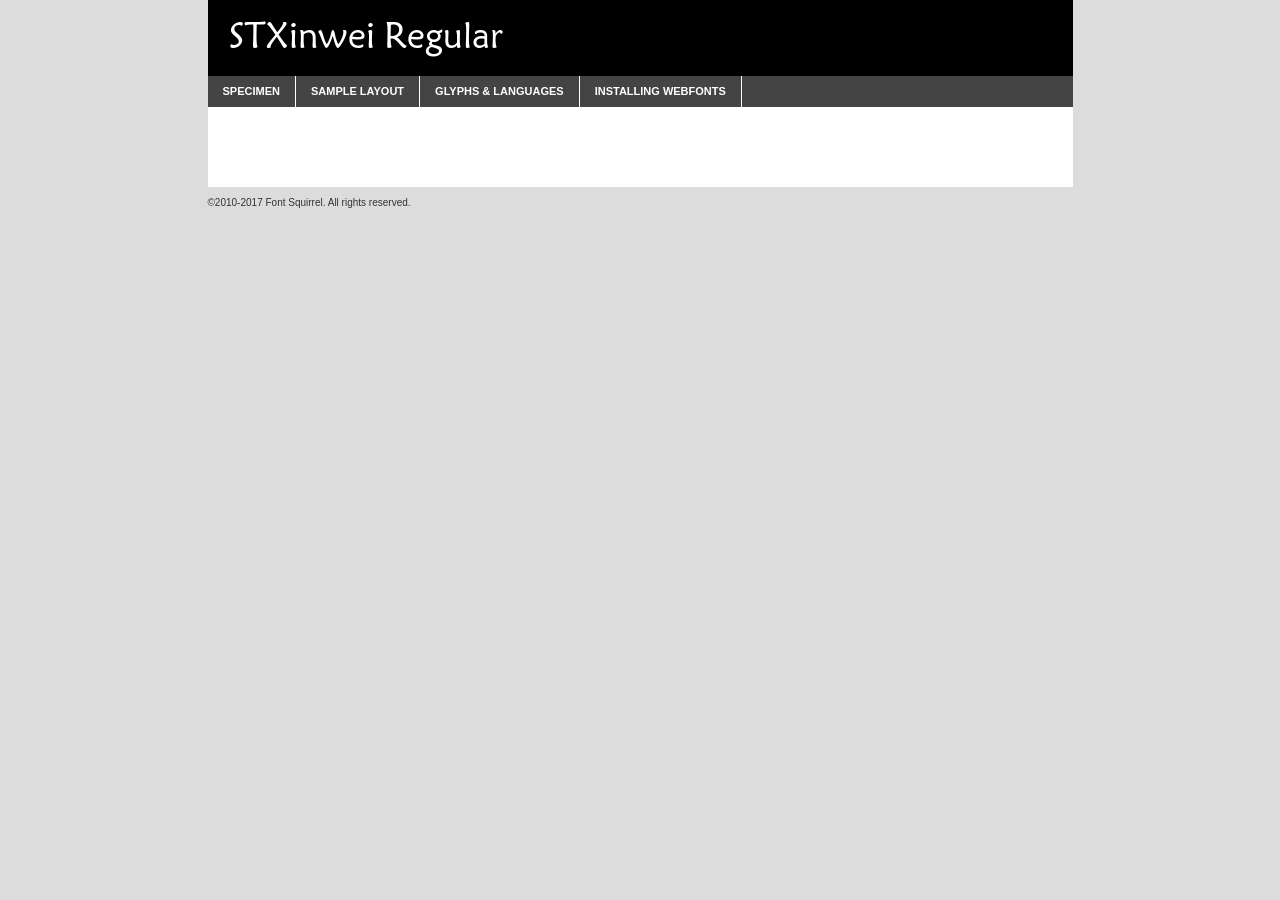
<file: assets/webfonts/xinwei-demo.html>
<!DOCTYPE html PUBLIC "-//W3C//DTD XHTML 1.0 Transitional//EN"
        "http://www.w3.org/TR/xhtml1/DTD/xhtml1-transitional.dtd">

<html xmlns="http://www.w3.org/1999/xhtml" xml:lang="en" lang="en">
<head>
    <meta http-equiv="Content-Type" content="text/html; charset=utf-8"/>
    <script src="http://ajax.googleapis.com/ajax/libs/jquery/1.7.2/jquery.min.js" type="text/javascript" charset="utf-8"></script>
    <script type="text/javascript">
		(function($) {
			$.fn.easyTabs = function(option) {
				var param = jQuery.extend({ fadeSpeed: 'fast', defaultContent: 1, activeClass: 'active' }, option);
				$(this).each(function() {
					var thisId = '#' + this.id;
					if ( param.defaultContent == '' )
					{
						param.defaultContent = 1;
					}
					if ( typeof param.defaultContent == 'number' )
					{
						var defaultTab = $(thisId + ' .tabs li:eq(' + (param.defaultContent - 1) + ') a').attr('href').substr(1);
					}
					else
					{
						var defaultTab = param.defaultContent;
					}
					$(thisId + ' .tabs li a').each(function() {
						var tabToHide = $(this).attr('href').substr(1);
						$('#' + tabToHide).addClass('easytabs-tab-content');
					});
					hideAll();
					changeContent(defaultTab);

					function hideAll() {$(thisId + ' .easytabs-tab-content').hide();}

					function changeContent(tabId)
					{
						hideAll();
						$(thisId + ' .tabs li').removeClass(param.activeClass);
						$(thisId + ' .tabs li a[href=#' + tabId + ']').closest('li').addClass(param.activeClass);
						if ( param.fadeSpeed != 'none' )
						{
							$(thisId + ' #' + tabId).fadeIn(param.fadeSpeed);
						}
						else
						{
							$(thisId + ' #' + tabId).show();
						}
					}

					$(thisId + ' .tabs li').click(function() {
						var tabId = $(this).find('a').attr('href').substr(1);
						changeContent(tabId);
						return false;
					});
				});
			}
		})(jQuery);
    </script>
    <link rel="stylesheet" href="specimen_files/specimen_stylesheet.css" type="text/css" charset="utf-8"/>
    <link rel="stylesheet" href="stylesheet.css" type="text/css" charset="utf-8"/>

    <style type="text/css">
        		body {
			font-family: 'stxinweiregular';
        		}

            </style>

    <title>STXinwei Regular Specimen</title>


    <script type="text/javascript" charset="utf-8">
		$(document).ready(function() {
			$('#container').easyTabs({ defaultContent: 1 });
		});
    </script>
</head>

<body>
<div id="container">
    <div id="header">
		STXinwei Regular    </div>
    <ul class="tabs">
        <li><a href="#specimen">Specimen</a></li>
        <li><a href="#layout">Sample Layout</a></li>
		        <li><a href="#glyphs">Glyphs &amp; Languages</a></li>
        <li><a href="#installing">Installing Webfonts</a></li>

    </ul>

    <div id="main_content">


        <div id="specimen">

            <div class="section">
                <div class="grid12 firstcol">
                    <div class="huge">AaBb</div>
                </div>
            </div>

            <div class="section">
                <div class="glyph_range">A&#x200B;B&#x200b;C&#x200b;D&#x200b;E&#x200b;F&#x200b;G&#x200b;H&#x200b;I&#x200b;J&#x200b;K&#x200b;L&#x200b;M&#x200b;N&#x200b;O&#x200b;P&#x200b;Q&#x200b;R&#x200b;S&#x200b;T&#x200b;U&#x200b;V&#x200b;W&#x200b;X&#x200b;Y&#x200b;Z&#x200b;a&#x200b;b&#x200b;c&#x200b;d&#x200b;e&#x200b;f&#x200b;g&#x200b;h&#x200b;i&#x200b;j&#x200b;k&#x200b;l&#x200b;m&#x200b;n&#x200b;o&#x200b;p&#x200b;q&#x200b;r&#x200b;s&#x200b;t&#x200b;u&#x200b;v&#x200b;w&#x200b;x&#x200b;y&#x200b;z&#x200b;1&#x200b;2&#x200b;3&#x200b;4&#x200b;5&#x200b;6&#x200b;7&#x200b;8&#x200b;9&#x200b;0&#x200b;&amp;&#x200b;.&#x200b;,&#x200b;?&#x200b;!&#x200b;&#64;&#x200b;(&#x200b;)&#x200b;#&#x200b;$&#x200b;%&#x200b;*&#x200b;+&#x200b;-&#x200b;=&#x200b;:&#x200b;;</div>
            </div>
            <div class="section">
                <div class="grid12 firstcol">
                    <table class="sample_table">
                        <tr>
                            <td>10</td>
                            <td class="size10">abcdefghijklmnopqrstuvwxyzABCDEFGHIJKLMNOPQRSTUVWXYZ0123456789abcdefghijklmnopqrstuvwxyzABCDEFGHIJKLMNOPQRSTUVWXYZ0123456789abcdefghijklmnopqrstuvwxyzABCDEFGHIJKLMNOPQRSTUVWXYZ</td>
                        </tr>
                        <tr>
                            <td>11</td>
                            <td class="size11">abcdefghijklmnopqrstuvwxyzABCDEFGHIJKLMNOPQRSTUVWXYZ0123456789abcdefghijklmnopqrstuvwxyzABCDEFGHIJKLMNOPQRSTUVWXYZ0123456789abcdefghijklmnopqrstuvwxyzABCDEFGHIJKLMNOPQRSTUVWXYZ</td>
                        </tr>
                        <tr>
                            <td>12</td>
                            <td class="size12">abcdefghijklmnopqrstuvwxyzABCDEFGHIJKLMNOPQRSTUVWXYZ0123456789abcdefghijklmnopqrstuvwxyzABCDEFGHIJKLMNOPQRSTUVWXYZ0123456789abcdefghijklmnopqrstuvwxyzABCDEFGHIJKLMNOPQRSTUVWXYZ</td>
                        </tr>
                        <tr>
                            <td>13</td>
                            <td class="size13">abcdefghijklmnopqrstuvwxyzABCDEFGHIJKLMNOPQRSTUVWXYZ0123456789abcdefghijklmnopqrstuvwxyzABCDEFGHIJKLMNOPQRSTUVWXYZ0123456789abcdefghijklmnopqrstuvwxyzABCDEFGHIJKLMNOPQRSTUVWXYZ</td>
                        </tr>
                        <tr>
                            <td>14</td>
                            <td class="size14">abcdefghijklmnopqrstuvwxyzABCDEFGHIJKLMNOPQRSTUVWXYZ0123456789abcdefghijklmnopqrstuvwxyzABCDEFGHIJKLMNOPQRSTUVWXYZ0123456789abcdefghijklmnopqrstuvwxyzABCDEFGHIJKLMNOPQRSTUVWXYZ</td>
                        </tr>
                        <tr>
                            <td>16</td>
                            <td class="size16">abcdefghijklmnopqrstuvwxyzABCDEFGHIJKLMNOPQRSTUVWXYZ0123456789abcdefghijklmnopqrstuvwxyzABCDEFGHIJKLMNOPQRSTUVWXYZ</td>
                        </tr>
                        <tr>
                            <td>18</td>
                            <td class="size18">abcdefghijklmnopqrstuvwxyzABCDEFGHIJKLMNOPQRSTUVWXYZ0123456789abcdefghijklmnopqrstuvwxyzABCDEFGHIJKLMNOPQRSTUVWXYZ</td>
                        </tr>
                        <tr>
                            <td>20</td>
                            <td class="size20">abcdefghijklmnopqrstuvwxyzABCDEFGHIJKLMNOPQRSTUVWXYZ0123456789abcdefghijklmnopqrstuvwxyzABCDEFGHIJKLMNOPQRSTUVWXYZ</td>
                        </tr>
                        <tr>
                            <td>24</td>
                            <td class="size24">abcdefghijklmnopqrstuvwxyzABCDEFGHIJKLMNOPQRSTUVWXYZ0123456789abcdefghijklmnopqrstuvwxyzABCDEFGHIJKLMNOPQRSTUVWXYZ</td>
                        </tr>
                        <tr>
                            <td>30</td>
                            <td class="size30">abcdefghijklmnopqrstuvwxyzABCDEFGHIJKLMNOPQRSTUVWXYZ0123456789abcdefghijklmnopqrstuvwxyzABCDEFGHIJKLMNOPQRSTUVWXYZ</td>
                        </tr>
                        <tr>
                            <td>36</td>
                            <td class="size36">abcdefghijklmnopqrstuvwxyzABCDEFGHIJKLMNOPQRSTUVWXYZ0123456789abcdefghijklmnopqrstuvwxyzABCDEFGHIJKLMNOPQRSTUVWXYZ</td>
                        </tr>
                        <tr>
                            <td>48</td>
                            <td class="size48">abcdefghijklmnopqrstuvwxyzABCDEFGHIJKLMNOPQRSTUVWXYZ0123456789abcdefghijklmnopqrstuvwxyzABCDEFGHIJKLMNOPQRSTUVWXYZ</td>
                        </tr>
                        <tr>
                            <td>60</td>
                            <td class="size60">abcdefghijklmnopqrstuvwxyzABCDEFGHIJKLMNOPQRSTUVWXYZ0123456789abcdefghijklmnopqrstuvwxyzABCDEFGHIJKLMNOPQRSTUVWXYZ</td>
                        </tr>
                        <tr>
                            <td>72</td>
                            <td class="size72">abcdefghijklmnopqrstuvwxyzABCDEFGHIJKLMNOPQRSTUVWXYZ0123456789abcdefghijklmnopqrstuvwxyzABCDEFGHIJKLMNOPQRSTUVWXYZ</td>
                        </tr>
                        <tr>
                            <td>90</td>
                            <td class="size90">abcdefghijklmnopqrstuvwxyzABCDEFGHIJKLMNOPQRSTUVWXYZ0123456789abcdefghijklmnopqrstuvwxyzABCDEFGHIJKLMNOPQRSTUVWXYZ</td>
                        </tr>
                    </table>

                </div>

            </div>


            <div class="section" id="bodycomparison">


                <div id="xheight">
                    <div class="fontbody">&#x25FC;&#x25FC;&#x25FC;&#x25FC;&#x25FC;&#x25FC;&#x25FC;&#x25FC;&#x25FC;&#x25FC;&#x25FC;&#x25FC;&#x25FC;&#x25FC;&#x25FC;&#x25FC;&#x25FC;&#x25FC;&#x25FC;&#x25FC;&#x25FC;&#x25FC;&#x25FC;&#x25FC;&#x25FC;&#x25FC;&#x25FC;&#x25FC;&#x25FC;&#x25FC;&#x25FC;&#x25FC;&#x25FC;&#x25FC;&#x25FC;&#x25FC;&#x25FC;&#x25FC;&#x25FC;&#x25FC;&#x25FC;&#x25FC;&#x25FC;&#x25FC;&#x25FC;&#x25FC;&#x25FC;&#x25FC;&#x25FC;&#x25FC;&#x25FC;&#x25FC;&#x25FC;&#x25FC;&#x25FC;&#x25FC;&#x25FC;&#x25FC;&#x25FC;&#x25FC;&#x25FC;&#x25FC;&#x25FC;&#x25FC;&#x25FC;&#x25FC;&#x25FC;&#x25FC;&#x25FC;&#x25FC;&#x25FC;&#x25FC;&#x25FC;&#x25FC;&#x25FC;&#x25FC;&#x25FC;&#x25FC;&#x25FC;&#x25FC;&#x25FC;&#x25FC;&#x25FC;&#x25FC;&#x25FC;&#x25FC;&#x25FC;&#x25FC;&#x25FC;&#x25FC;&#x25FC;&#x25FC;&#x25FC;&#x25FC;&#x25FC;&#x25FC;&#x25FC;&#x25FC;&#x25FC;body</div>
                    <div class="arialbody">body</div>
                    <div class="verdanabody">body</div>
                    <div class="georgiabody">body</div>
                </div>
                <div class="fontbody" style="z-index:1">
                    body<span>STXinwei Regular</span>
                </div>
                <div class="arialbody" style="z-index:1">
                    body<span>Arial</span>
                </div>
                <div class="verdanabody" style="z-index:1">
                    body<span>Verdana</span>
                </div>
                <div class="georgiabody" style="z-index:1">
                    body<span>Georgia</span>
                </div>


            </div>


            <div class="section psample psample_row1" id="">

                <div class="grid2 firstcol">
                    <p class="size10"><span>10.</span>Aenean lacinia bibendum nulla sed consectetur. Fusce dapibus, tellus ac cursus commodo, tortor mauris condimentum nibh, ut fermentum massa justo sit amet risus. Nullam id dolor id nibh ultricies vehicula ut id elit. Cum sociis natoque penatibus et magnis dis parturient montes, nascetur ridiculus mus. Nulla vitae elit libero, a pharetra augue.</p>

                </div>
                <div class="grid3">
                    <p class="size11"><span>11.</span>Aenean lacinia bibendum nulla sed consectetur. Fusce dapibus, tellus ac cursus commodo, tortor mauris condimentum nibh, ut fermentum massa justo sit amet risus. Nullam id dolor id nibh ultricies vehicula ut id elit. Cum sociis natoque penatibus et magnis dis parturient montes, nascetur ridiculus mus. Nulla vitae elit libero, a pharetra augue.</p>

                </div>
                <div class="grid3">
                    <p class="size12"><span>12.</span>Aenean lacinia bibendum nulla sed consectetur. Fusce dapibus, tellus ac cursus commodo, tortor mauris condimentum nibh, ut fermentum massa justo sit amet risus. Nullam id dolor id nibh ultricies vehicula ut id elit. Cum sociis natoque penatibus et magnis dis parturient montes, nascetur ridiculus mus. Nulla vitae elit libero, a pharetra augue.</p>

                </div>
                <div class="grid4">
                    <p class="size13"><span>13.</span>Aenean lacinia bibendum nulla sed consectetur. Fusce dapibus, tellus ac cursus commodo, tortor mauris condimentum nibh, ut fermentum massa justo sit amet risus. Nullam id dolor id nibh ultricies vehicula ut id elit. Cum sociis natoque penatibus et magnis dis parturient montes, nascetur ridiculus mus. Nulla vitae elit libero, a pharetra augue.</p>

                </div>
                <div class="white_blend"></div>

            </div>
            <div class="section psample psample_row2" id="">
                <div class="grid3 firstcol">
                    <p class="size14"><span>14.</span>Aenean lacinia bibendum nulla sed consectetur. Fusce dapibus, tellus ac cursus commodo, tortor mauris condimentum nibh, ut fermentum massa justo sit amet risus. Nullam id dolor id nibh ultricies vehicula ut id elit. Cum sociis natoque penatibus et magnis dis parturient montes, nascetur ridiculus mus. Nulla vitae elit libero, a pharetra augue.</p>

                </div>
                <div class="grid4">
                    <p class="size16"><span>16.</span>Aenean lacinia bibendum nulla sed consectetur. Fusce dapibus, tellus ac cursus commodo, tortor mauris condimentum nibh, ut fermentum massa justo sit amet risus. Nullam id dolor id nibh ultricies vehicula ut id elit. Cum sociis natoque penatibus et magnis dis parturient montes, nascetur ridiculus mus. Nulla vitae elit libero, a pharetra augue.</p>

                </div>
                <div class="grid5">
                    <p class="size18"><span>18.</span>Aenean lacinia bibendum nulla sed consectetur. Fusce dapibus, tellus ac cursus commodo, tortor mauris condimentum nibh, ut fermentum massa justo sit amet risus. Nullam id dolor id nibh ultricies vehicula ut id elit. Cum sociis natoque penatibus et magnis dis parturient montes, nascetur ridiculus mus. Nulla vitae elit libero, a pharetra augue.</p>

                </div>

                <div class="white_blend"></div>

            </div>

            <div class="section psample psample_row3" id="">
                <div class="grid5 firstcol">
                    <p class="size20"><span>20.</span>Aenean lacinia bibendum nulla sed consectetur. Fusce dapibus, tellus ac cursus commodo, tortor mauris condimentum nibh, ut fermentum massa justo sit amet risus. Nullam id dolor id nibh ultricies vehicula ut id elit. Cum sociis natoque penatibus et magnis dis parturient montes, nascetur ridiculus mus. Nulla vitae elit libero, a pharetra augue.</p>
                </div>
                <div class="grid7">
                    <p class="size24"><span>24.</span>Aenean lacinia bibendum nulla sed consectetur. Fusce dapibus, tellus ac cursus commodo, tortor mauris condimentum nibh, ut fermentum massa justo sit amet risus. Nullam id dolor id nibh ultricies vehicula ut id elit. Cum sociis natoque penatibus et magnis dis parturient montes, nascetur ridiculus mus. Nulla vitae elit libero, a pharetra augue.</p>
                </div>

                <div class="white_blend"></div>

            </div>

            <div class="section psample psample_row4" id="">
                <div class="grid12 firstcol">
                    <p class="size30"><span>30.</span>Aenean lacinia bibendum nulla sed consectetur. Fusce dapibus, tellus ac cursus commodo, tortor mauris condimentum nibh, ut fermentum massa justo sit amet risus. Nullam id dolor id nibh ultricies vehicula ut id elit. Cum sociis natoque penatibus et magnis dis parturient montes, nascetur ridiculus mus. Nulla vitae elit libero, a pharetra augue.</p>
                </div>
                <div class="white_blend"></div>

            </div>


            <div class="section psample psample_row1 fullreverse">
                <div class="grid2 firstcol">
                    <p class="size10"><span>10.</span>Aenean lacinia bibendum nulla sed consectetur. Fusce dapibus, tellus ac cursus commodo, tortor mauris condimentum nibh, ut fermentum massa justo sit amet risus. Nullam id dolor id nibh ultricies vehicula ut id elit. Cum sociis natoque penatibus et magnis dis parturient montes, nascetur ridiculus mus. Nulla vitae elit libero, a pharetra augue.</p>

                </div>
                <div class="grid3">
                    <p class="size11"><span>11.</span>Aenean lacinia bibendum nulla sed consectetur. Fusce dapibus, tellus ac cursus commodo, tortor mauris condimentum nibh, ut fermentum massa justo sit amet risus. Nullam id dolor id nibh ultricies vehicula ut id elit. Cum sociis natoque penatibus et magnis dis parturient montes, nascetur ridiculus mus. Nulla vitae elit libero, a pharetra augue.</p>

                </div>
                <div class="grid3">
                    <p class="size12"><span>12.</span>Aenean lacinia bibendum nulla sed consectetur. Fusce dapibus, tellus ac cursus commodo, tortor mauris condimentum nibh, ut fermentum massa justo sit amet risus. Nullam id dolor id nibh ultricies vehicula ut id elit. Cum sociis natoque penatibus et magnis dis parturient montes, nascetur ridiculus mus. Nulla vitae elit libero, a pharetra augue.</p>

                </div>
                <div class="grid4">
                    <p class="size13"><span>13.</span>Aenean lacinia bibendum nulla sed consectetur. Fusce dapibus, tellus ac cursus commodo, tortor mauris condimentum nibh, ut fermentum massa justo sit amet risus. Nullam id dolor id nibh ultricies vehicula ut id elit. Cum sociis natoque penatibus et magnis dis parturient montes, nascetur ridiculus mus. Nulla vitae elit libero, a pharetra augue.</p>

                </div>
                <div class="black_blend"></div>

            </div>

            <div class="section psample psample_row2 fullreverse">
                <div class="grid3 firstcol">
                    <p class="size14"><span>14.</span>Aenean lacinia bibendum nulla sed consectetur. Fusce dapibus, tellus ac cursus commodo, tortor mauris condimentum nibh, ut fermentum massa justo sit amet risus. Nullam id dolor id nibh ultricies vehicula ut id elit. Cum sociis natoque penatibus et magnis dis parturient montes, nascetur ridiculus mus. Nulla vitae elit libero, a pharetra augue.</p>

                </div>
                <div class="grid4">
                    <p class="size16"><span>16.</span>Aenean lacinia bibendum nulla sed consectetur. Fusce dapibus, tellus ac cursus commodo, tortor mauris condimentum nibh, ut fermentum massa justo sit amet risus. Nullam id dolor id nibh ultricies vehicula ut id elit. Cum sociis natoque penatibus et magnis dis parturient montes, nascetur ridiculus mus. Nulla vitae elit libero, a pharetra augue.</p>

                </div>
                <div class="grid5">
                    <p class="size18"><span>18.</span>Aenean lacinia bibendum nulla sed consectetur. Fusce dapibus, tellus ac cursus commodo, tortor mauris condimentum nibh, ut fermentum massa justo sit amet risus. Nullam id dolor id nibh ultricies vehicula ut id elit. Cum sociis natoque penatibus et magnis dis parturient montes, nascetur ridiculus mus. Nulla vitae elit libero, a pharetra augue.</p>

                </div>
                <div class="black_blend"></div>

            </div>

            <div class="section psample fullreverse psample_row3" id="">
                <div class="grid5 firstcol">
                    <p class="size20"><span>20.</span>Aenean lacinia bibendum nulla sed consectetur. Fusce dapibus, tellus ac cursus commodo, tortor mauris condimentum nibh, ut fermentum massa justo sit amet risus. Nullam id dolor id nibh ultricies vehicula ut id elit. Cum sociis natoque penatibus et magnis dis parturient montes, nascetur ridiculus mus. Nulla vitae elit libero, a pharetra augue.</p>
                </div>
                <div class="grid7">
                    <p class="size24"><span>24.</span>Aenean lacinia bibendum nulla sed consectetur. Fusce dapibus, tellus ac cursus commodo, tortor mauris condimentum nibh, ut fermentum massa justo sit amet risus. Nullam id dolor id nibh ultricies vehicula ut id elit. Cum sociis natoque penatibus et magnis dis parturient montes, nascetur ridiculus mus. Nulla vitae elit libero, a pharetra augue.</p>
                </div>

                <div class="black_blend"></div>

            </div>

            <div class="section psample fullreverse psample_row4" id="" style="border-bottom: 20px #000 solid;">
                <div class="grid12 firstcol">
                    <p class="size30"><span>30.</span>Aenean lacinia bibendum nulla sed consectetur. Fusce dapibus, tellus ac cursus commodo, tortor mauris condimentum nibh, ut fermentum massa justo sit amet risus. Nullam id dolor id nibh ultricies vehicula ut id elit. Cum sociis natoque penatibus et magnis dis parturient montes, nascetur ridiculus mus. Nulla vitae elit libero, a pharetra augue.</p>
                </div>
                <div class="black_blend"></div>

            </div>


        </div>

        <div id="layout">

            <div class="section">

                <div class="grid12 firstcol">
                    <h1>Lorem Ipsum Dolor</h1>
                    <h2>Etiam porta sem malesuada magna mollis euismod</h2>

                    <p class="byline">By <a href="#link">Aenean Lacinia</a></p>
                </div>
            </div>
            <div class="section">
                <div class="grid8 firstcol">
                    <p class="large">Donec sed odio dui. Morbi leo risus, porta ac consectetur ac, vestibulum at eros. Fusce dapibus, tellus ac cursus commodo, tortor mauris condimentum nibh, ut fermentum massa justo sit amet risus. </p>


                    <h3>Pellentesque ornare sem</h3>

                    <p>Maecenas sed diam eget risus varius blandit sit amet non magna. Maecenas faucibus mollis interdum. Donec ullamcorper nulla non metus auctor fringilla. Nullam id dolor id nibh ultricies vehicula ut id elit. Nullam id dolor id nibh ultricies vehicula ut id elit. </p>

                    <p>Aenean eu leo quam. Pellentesque ornare sem lacinia quam venenatis vestibulum. Lorem ipsum dolor sit amet, consectetur adipiscing elit. Cum sociis natoque penatibus et magnis dis parturient montes, nascetur ridiculus mus. </p>

                    <p>Nulla vitae elit libero, a pharetra augue. Praesent commodo cursus magna, vel scelerisque nisl consectetur et. Aenean lacinia bibendum nulla sed consectetur. </p>

                    <p>Nullam quis risus eget urna mollis ornare vel eu leo. Nullam quis risus eget urna mollis ornare vel eu leo. Maecenas sed diam eget risus varius blandit sit amet non magna. Donec ullamcorper nulla non metus auctor fringilla. </p>

                    <h3>Cras mattis consectetur</h3>

                    <p>Aenean eu leo quam. Pellentesque ornare sem lacinia quam venenatis vestibulum. Aenean lacinia bibendum nulla sed consectetur. Integer posuere erat a ante venenatis dapibus posuere velit aliquet. Cras mattis consectetur purus sit amet fermentum. </p>

                    <p>Nullam id dolor id nibh ultricies vehicula ut id elit. Nullam quis risus eget urna mollis ornare vel eu leo. Cras mattis consectetur purus sit amet fermentum.</p>
                </div>

                <div class="grid4 sidebar">

                    <div class="box reverse">
                        <p class="last">Nullam quis risus eget urna mollis ornare vel eu leo. Donec ullamcorper nulla non metus auctor fringilla. Cras mattis consectetur purus sit amet fermentum. Sed posuere consectetur est at lobortis. Lorem ipsum dolor sit amet, consectetur adipiscing elit. </p>
                    </div>

                    <p class="caption">Maecenas sed diam eget risus varius.</p>

                    <p>Vestibulum id ligula porta felis euismod semper. Integer posuere erat a ante venenatis dapibus posuere velit aliquet. Vestibulum id ligula porta felis euismod semper. Sed posuere consectetur est at lobortis. Maecenas sed diam eget risus varius blandit sit amet non magna. Fusce dapibus, tellus ac cursus commodo, tortor mauris condimentum nibh, ut fermentum massa justo sit amet risus. </p>


                    <p>Duis mollis, est non commodo luctus, nisi erat porttitor ligula, eget lacinia odio sem nec elit. Aenean lacinia bibendum nulla sed consectetur. Vivamus sagittis lacus vel augue laoreet rutrum faucibus dolor auctor. Aenean lacinia bibendum nulla sed consectetur. Nullam quis risus eget urna mollis ornare vel eu leo. </p>

                    <p>Praesent commodo cursus magna, vel scelerisque nisl consectetur et. Donec ullamcorper nulla non metus auctor fringilla. Maecenas faucibus mollis interdum. Fusce dapibus, tellus ac cursus commodo, tortor mauris condimentum nibh, ut fermentum massa justo sit amet risus. </p>

                </div>
            </div>

        </div>


		

        <div id="glyphs">
            <div class="section">
                <div class="grid12 firstcol">

                    <h1>Language Support</h1>
                    <p>The subset of STXinwei Regular in this kit supports the following languages:<br/>

						Albanian, Basque, Breton, Chamorro, Danish, English, Faroese, Finnish, Frisian, Galician, German, Icelandic, Italian, Malagasy, Norwegian, Portuguese, Spanish, Alsatian, Aragonese, Arapaho, Arrernte, Asturian, Aymara, Bislama, Cebuano, Corsican, Fijian, French_creole, Genoese, Gilbertese, Greenlandic, Haitian_creole, Hiligaynon, Hmong, Hopi, Ibanag, Iloko_ilokano, Indonesian, Interglossa_glosa, Interlingua, Irish_gaelic, Jerriais, Lojban, Lombard, Luxembourgeois, Manx, Mohawk, Norfolk_pitcairnese, Occitan, Oromo, Pangasinan, Papiamento, Piedmontese, Potawatomi, Rhaeto-romance, Romansh, Rotokas, Sami_lule, Sardinian, Scots_gaelic, Seychelles_creole, Shona, Sicilian, Somali, Southern_ndebele, Swahili, Swati_swazi, Tagalog_filipino_pilipino, Tetum, Tok_pisin, Uyghur_latinized, Volapuk, Walloon, Warlpiri, Xhosa, Yapese, Zulu, Latinbasic, Ubasic, Demo                    </p>
                    <h1>Glyph Chart</h1>
                    <p>The subset of STXinwei Regular in this kit includes all the glyphs listed below. Unicode entities are included above each glyph to help you insert individual characters into your layout.</p>
                    <div id="glyph_chart">

																				                                <div><p>&amp;#32;</p>&#32;</div>
																				                                <div><p>&amp;#33;</p>&#33;</div>
																				                                <div><p>&amp;#34;</p>&#34;</div>
																				                                <div><p>&amp;#35;</p>&#35;</div>
																				                                <div><p>&amp;#36;</p>&#36;</div>
																				                                <div><p>&amp;#37;</p>&#37;</div>
																				                                <div><p>&amp;#38;</p>&#38;</div>
																				                                <div><p>&amp;#39;</p>&#39;</div>
																				                                <div><p>&amp;#40;</p>&#40;</div>
																				                                <div><p>&amp;#41;</p>&#41;</div>
																				                                <div><p>&amp;#42;</p>&#42;</div>
																				                                <div><p>&amp;#43;</p>&#43;</div>
																				                                <div><p>&amp;#44;</p>&#44;</div>
																				                                <div><p>&amp;#45;</p>&#45;</div>
																				                                <div><p>&amp;#46;</p>&#46;</div>
																				                                <div><p>&amp;#47;</p>&#47;</div>
																				                                <div><p>&amp;#48;</p>&#48;</div>
																				                                <div><p>&amp;#49;</p>&#49;</div>
																				                                <div><p>&amp;#50;</p>&#50;</div>
																				                                <div><p>&amp;#51;</p>&#51;</div>
																				                                <div><p>&amp;#52;</p>&#52;</div>
																				                                <div><p>&amp;#53;</p>&#53;</div>
																				                                <div><p>&amp;#54;</p>&#54;</div>
																				                                <div><p>&amp;#55;</p>&#55;</div>
																				                                <div><p>&amp;#56;</p>&#56;</div>
																				                                <div><p>&amp;#57;</p>&#57;</div>
																				                                <div><p>&amp;#58;</p>&#58;</div>
																				                                <div><p>&amp;#59;</p>&#59;</div>
																				                                <div><p>&amp;#60;</p>&#60;</div>
																				                                <div><p>&amp;#61;</p>&#61;</div>
																				                                <div><p>&amp;#62;</p>&#62;</div>
																				                                <div><p>&amp;#63;</p>&#63;</div>
																				                                <div><p>&amp;#64;</p>&#64;</div>
																				                                <div><p>&amp;#65;</p>&#65;</div>
																				                                <div><p>&amp;#66;</p>&#66;</div>
																				                                <div><p>&amp;#67;</p>&#67;</div>
																				                                <div><p>&amp;#68;</p>&#68;</div>
																				                                <div><p>&amp;#69;</p>&#69;</div>
																				                                <div><p>&amp;#70;</p>&#70;</div>
																				                                <div><p>&amp;#71;</p>&#71;</div>
																				                                <div><p>&amp;#72;</p>&#72;</div>
																				                                <div><p>&amp;#73;</p>&#73;</div>
																				                                <div><p>&amp;#74;</p>&#74;</div>
																				                                <div><p>&amp;#75;</p>&#75;</div>
																				                                <div><p>&amp;#76;</p>&#76;</div>
																				                                <div><p>&amp;#77;</p>&#77;</div>
																				                                <div><p>&amp;#78;</p>&#78;</div>
																				                                <div><p>&amp;#79;</p>&#79;</div>
																				                                <div><p>&amp;#80;</p>&#80;</div>
																				                                <div><p>&amp;#81;</p>&#81;</div>
																				                                <div><p>&amp;#82;</p>&#82;</div>
																				                                <div><p>&amp;#83;</p>&#83;</div>
																				                                <div><p>&amp;#84;</p>&#84;</div>
																				                                <div><p>&amp;#85;</p>&#85;</div>
																				                                <div><p>&amp;#86;</p>&#86;</div>
																				                                <div><p>&amp;#87;</p>&#87;</div>
																				                                <div><p>&amp;#88;</p>&#88;</div>
																				                                <div><p>&amp;#89;</p>&#89;</div>
																				                                <div><p>&amp;#90;</p>&#90;</div>
																				                                <div><p>&amp;#91;</p>&#91;</div>
																				                                <div><p>&amp;#92;</p>&#92;</div>
																				                                <div><p>&amp;#93;</p>&#93;</div>
																				                                <div><p>&amp;#94;</p>&#94;</div>
																				                                <div><p>&amp;#95;</p>&#95;</div>
																				                                <div><p>&amp;#96;</p>&#96;</div>
																				                                <div><p>&amp;#97;</p>&#97;</div>
																				                                <div><p>&amp;#98;</p>&#98;</div>
																				                                <div><p>&amp;#99;</p>&#99;</div>
																				                                <div><p>&amp;#100;</p>&#100;</div>
																				                                <div><p>&amp;#101;</p>&#101;</div>
																				                                <div><p>&amp;#102;</p>&#102;</div>
																				                                <div><p>&amp;#103;</p>&#103;</div>
																				                                <div><p>&amp;#104;</p>&#104;</div>
																				                                <div><p>&amp;#105;</p>&#105;</div>
																				                                <div><p>&amp;#106;</p>&#106;</div>
																				                                <div><p>&amp;#107;</p>&#107;</div>
																				                                <div><p>&amp;#108;</p>&#108;</div>
																				                                <div><p>&amp;#109;</p>&#109;</div>
																				                                <div><p>&amp;#110;</p>&#110;</div>
																				                                <div><p>&amp;#111;</p>&#111;</div>
																				                                <div><p>&amp;#112;</p>&#112;</div>
																				                                <div><p>&amp;#113;</p>&#113;</div>
																				                                <div><p>&amp;#114;</p>&#114;</div>
																				                                <div><p>&amp;#115;</p>&#115;</div>
																				                                <div><p>&amp;#116;</p>&#116;</div>
																				                                <div><p>&amp;#117;</p>&#117;</div>
																				                                <div><p>&amp;#118;</p>&#118;</div>
																				                                <div><p>&amp;#119;</p>&#119;</div>
																				                                <div><p>&amp;#120;</p>&#120;</div>
																				                                <div><p>&amp;#121;</p>&#121;</div>
																				                                <div><p>&amp;#122;</p>&#122;</div>
																				                                <div><p>&amp;#123;</p>&#123;</div>
																				                                <div><p>&amp;#124;</p>&#124;</div>
																				                                <div><p>&amp;#125;</p>&#125;</div>
																				                                <div><p>&amp;#126;</p>&#126;</div>
																				                                <div><p>&amp;#127;</p>&#127;</div>
																				                                <div><p>&amp;#128;</p>&#128;</div>
																				                                <div><p>&amp;#129;</p>&#129;</div>
																				                                <div><p>&amp;#130;</p>&#130;</div>
																				                                <div><p>&amp;#131;</p>&#131;</div>
																				                                <div><p>&amp;#132;</p>&#132;</div>
																				                                <div><p>&amp;#133;</p>&#133;</div>
																				                                <div><p>&amp;#134;</p>&#134;</div>
																				                                <div><p>&amp;#135;</p>&#135;</div>
																				                                <div><p>&amp;#136;</p>&#136;</div>
																				                                <div><p>&amp;#137;</p>&#137;</div>
																				                                <div><p>&amp;#138;</p>&#138;</div>
																				                                <div><p>&amp;#139;</p>&#139;</div>
																				                                <div><p>&amp;#140;</p>&#140;</div>
																				                                <div><p>&amp;#141;</p>&#141;</div>
																				                                <div><p>&amp;#142;</p>&#142;</div>
																				                                <div><p>&amp;#143;</p>&#143;</div>
																				                                <div><p>&amp;#144;</p>&#144;</div>
																				                                <div><p>&amp;#145;</p>&#145;</div>
																				                                <div><p>&amp;#146;</p>&#146;</div>
																				                                <div><p>&amp;#147;</p>&#147;</div>
																				                                <div><p>&amp;#148;</p>&#148;</div>
																				                                <div><p>&amp;#149;</p>&#149;</div>
																				                                <div><p>&amp;#150;</p>&#150;</div>
																				                                <div><p>&amp;#151;</p>&#151;</div>
																				                                <div><p>&amp;#152;</p>&#152;</div>
																				                                <div><p>&amp;#153;</p>&#153;</div>
																				                                <div><p>&amp;#154;</p>&#154;</div>
																				                                <div><p>&amp;#155;</p>&#155;</div>
																				                                <div><p>&amp;#156;</p>&#156;</div>
																				                                <div><p>&amp;#157;</p>&#157;</div>
																				                                <div><p>&amp;#158;</p>&#158;</div>
																				                                <div><p>&amp;#159;</p>&#159;</div>
																				                                <div><p>&amp;#160;</p>&#160;</div>
																				                                <div><p>&amp;#161;</p>&#161;</div>
																				                                <div><p>&amp;#162;</p>&#162;</div>
																				                                <div><p>&amp;#163;</p>&#163;</div>
																				                                <div><p>&amp;#164;</p>&#164;</div>
																				                                <div><p>&amp;#165;</p>&#165;</div>
																				                                <div><p>&amp;#166;</p>&#166;</div>
																				                                <div><p>&amp;#167;</p>&#167;</div>
																				                                <div><p>&amp;#168;</p>&#168;</div>
																				                                <div><p>&amp;#169;</p>&#169;</div>
																				                                <div><p>&amp;#170;</p>&#170;</div>
																				                                <div><p>&amp;#171;</p>&#171;</div>
																				                                <div><p>&amp;#172;</p>&#172;</div>
																				                                <div><p>&amp;#173;</p>&#173;</div>
																				                                <div><p>&amp;#174;</p>&#174;</div>
																				                                <div><p>&amp;#175;</p>&#175;</div>
																				                                <div><p>&amp;#176;</p>&#176;</div>
																				                                <div><p>&amp;#177;</p>&#177;</div>
																				                                <div><p>&amp;#178;</p>&#178;</div>
																				                                <div><p>&amp;#179;</p>&#179;</div>
																				                                <div><p>&amp;#180;</p>&#180;</div>
																				                                <div><p>&amp;#181;</p>&#181;</div>
																				                                <div><p>&amp;#182;</p>&#182;</div>
																				                                <div><p>&amp;#183;</p>&#183;</div>
																				                                <div><p>&amp;#184;</p>&#184;</div>
																				                                <div><p>&amp;#185;</p>&#185;</div>
																				                                <div><p>&amp;#186;</p>&#186;</div>
																				                                <div><p>&amp;#187;</p>&#187;</div>
																				                                <div><p>&amp;#188;</p>&#188;</div>
																				                                <div><p>&amp;#189;</p>&#189;</div>
																				                                <div><p>&amp;#190;</p>&#190;</div>
																				                                <div><p>&amp;#191;</p>&#191;</div>
																				                                <div><p>&amp;#192;</p>&#192;</div>
																				                                <div><p>&amp;#193;</p>&#193;</div>
																				                                <div><p>&amp;#194;</p>&#194;</div>
																				                                <div><p>&amp;#195;</p>&#195;</div>
																				                                <div><p>&amp;#196;</p>&#196;</div>
																				                                <div><p>&amp;#197;</p>&#197;</div>
																				                                <div><p>&amp;#198;</p>&#198;</div>
																				                                <div><p>&amp;#199;</p>&#199;</div>
																				                                <div><p>&amp;#200;</p>&#200;</div>
																				                                <div><p>&amp;#201;</p>&#201;</div>
																				                                <div><p>&amp;#202;</p>&#202;</div>
																				                                <div><p>&amp;#203;</p>&#203;</div>
																				                                <div><p>&amp;#204;</p>&#204;</div>
																				                                <div><p>&amp;#205;</p>&#205;</div>
																				                                <div><p>&amp;#206;</p>&#206;</div>
																				                                <div><p>&amp;#207;</p>&#207;</div>
																				                                <div><p>&amp;#208;</p>&#208;</div>
																				                                <div><p>&amp;#209;</p>&#209;</div>
																				                                <div><p>&amp;#210;</p>&#210;</div>
																				                                <div><p>&amp;#211;</p>&#211;</div>
																				                                <div><p>&amp;#212;</p>&#212;</div>
																				                                <div><p>&amp;#213;</p>&#213;</div>
																				                                <div><p>&amp;#214;</p>&#214;</div>
																				                                <div><p>&amp;#215;</p>&#215;</div>
																				                                <div><p>&amp;#216;</p>&#216;</div>
																				                                <div><p>&amp;#217;</p>&#217;</div>
																				                                <div><p>&amp;#218;</p>&#218;</div>
																				                                <div><p>&amp;#219;</p>&#219;</div>
																				                                <div><p>&amp;#220;</p>&#220;</div>
																				                                <div><p>&amp;#221;</p>&#221;</div>
																				                                <div><p>&amp;#222;</p>&#222;</div>
																				                                <div><p>&amp;#223;</p>&#223;</div>
																				                                <div><p>&amp;#224;</p>&#224;</div>
																				                                <div><p>&amp;#225;</p>&#225;</div>
																				                                <div><p>&amp;#226;</p>&#226;</div>
																				                                <div><p>&amp;#227;</p>&#227;</div>
																				                                <div><p>&amp;#228;</p>&#228;</div>
																				                                <div><p>&amp;#229;</p>&#229;</div>
																				                                <div><p>&amp;#230;</p>&#230;</div>
																				                                <div><p>&amp;#231;</p>&#231;</div>
																				                                <div><p>&amp;#232;</p>&#232;</div>
																				                                <div><p>&amp;#233;</p>&#233;</div>
																				                                <div><p>&amp;#234;</p>&#234;</div>
																				                                <div><p>&amp;#235;</p>&#235;</div>
																				                                <div><p>&amp;#236;</p>&#236;</div>
																				                                <div><p>&amp;#237;</p>&#237;</div>
																				                                <div><p>&amp;#238;</p>&#238;</div>
																				                                <div><p>&amp;#239;</p>&#239;</div>
																				                                <div><p>&amp;#240;</p>&#240;</div>
																				                                <div><p>&amp;#241;</p>&#241;</div>
																				                                <div><p>&amp;#242;</p>&#242;</div>
																				                                <div><p>&amp;#243;</p>&#243;</div>
																				                                <div><p>&amp;#244;</p>&#244;</div>
																				                                <div><p>&amp;#245;</p>&#245;</div>
																				                                <div><p>&amp;#246;</p>&#246;</div>
																				                                <div><p>&amp;#247;</p>&#247;</div>
																				                                <div><p>&amp;#248;</p>&#248;</div>
																				                                <div><p>&amp;#249;</p>&#249;</div>
																				                                <div><p>&amp;#250;</p>&#250;</div>
																				                                <div><p>&amp;#251;</p>&#251;</div>
																				                                <div><p>&amp;#252;</p>&#252;</div>
																				                                <div><p>&amp;#253;</p>&#253;</div>
																				                                <div><p>&amp;#254;</p>&#254;</div>
																				                                <div><p>&amp;#255;</p>&#255;</div>
																				                                <div><p>&amp;#8192;</p>&#8192;</div>
																				                                <div><p>&amp;#8193;</p>&#8193;</div>
																				                                <div><p>&amp;#8194;</p>&#8194;</div>
																				                                <div><p>&amp;#8195;</p>&#8195;</div>
																				                                <div><p>&amp;#8196;</p>&#8196;</div>
																				                                <div><p>&amp;#8197;</p>&#8197;</div>
																				                                <div><p>&amp;#8198;</p>&#8198;</div>
																				                                <div><p>&amp;#8199;</p>&#8199;</div>
																				                                <div><p>&amp;#8200;</p>&#8200;</div>
																				                                <div><p>&amp;#8201;</p>&#8201;</div>
																				                                <div><p>&amp;#8202;</p>&#8202;</div>
																				                                <div><p>&amp;#8208;</p>&#8208;</div>
																				                                <div><p>&amp;#8209;</p>&#8209;</div>
																				                                <div><p>&amp;#8210;</p>&#8210;</div>
																				                                <div><p>&amp;#8211;</p>&#8211;</div>
																				                                <div><p>&amp;#8212;</p>&#8212;</div>
																				                                <div><p>&amp;#8216;</p>&#8216;</div>
																				                                <div><p>&amp;#8217;</p>&#8217;</div>
																				                                <div><p>&amp;#8220;</p>&#8220;</div>
																				                                <div><p>&amp;#8221;</p>&#8221;</div>
																				                                <div><p>&amp;#8230;</p>&#8230;</div>
																				                                <div><p>&amp;#8239;</p>&#8239;</div>
																				                                <div><p>&amp;#8287;</p>&#8287;</div>
																				                                <div><p>&amp;#9724;</p>&#9724;</div>
																																																										                    </div>
                </div>


            </div>
        </div>


        <div id="specs">

        </div>

        <div id="installing">
            <div class="section">
                <div class="grid7 firstcol">
                    <h1>Installing Webfonts</h1>

                    <p>Webfonts are supported by all major browser platforms but not all in the same way. There are currently four different font formats that must be included in order to target all browsers. This includes TTF, WOFF, EOT and SVG.</p>

                    <h2>1. Upload your webfonts</h2>
                    <p>You must upload your webfont kit to your website. They should be in or near the same directory as your CSS files.</p>

                    <h2>2. Include the webfont stylesheet</h2>
                    <p>A special CSS @font-face declaration helps the various browsers select the appropriate font it needs without causing you a bunch of headaches. Learn more about this syntax by reading the <a href="https://www.fontspring.com/blog/further-hardening-of-the-bulletproof-syntax">Fontspring blog post</a> about it. The code for it is as follows:</p>


                    <code>
                        @font-face{
                        font-family: 'MyWebFont';
                        src: url('WebFont.eot');
                        src: url('WebFont.eot?#iefix') format('embedded-opentype'),
                        url('WebFont.woff') format('woff'),
                        url('WebFont.ttf') format('truetype'),
                        url('WebFont.svg#webfont') format('svg');
                        }
                    </code>

                    <p>We've already gone ahead and generated the code for you. All you have to do is link to the stylesheet in your HTML, like this:</p>
                    <code>&lt;link rel=&quot;stylesheet&quot; href=&quot;stylesheet.css&quot; type=&quot;text/css&quot; charset=&quot;utf-8&quot; /&gt;</code>

                    <h2>3. Modify your own stylesheet</h2>
                    <p>To take advantage of your new fonts, you must tell your stylesheet to use them. Look at the original @font-face declaration above and find the property called "font-family." The name linked there will be what you use to reference the font. Prepend that webfont name to the font stack in the "font-family" property, inside the selector you want to change. For example:</p>
                    <code>p { font-family: 'WebFont', Arial, sans-serif; }</code>

                    <h2>4. Test</h2>
                    <p>Getting webfonts to work cross-browser <em>can</em> be tricky. Use the information in the sidebar to help you if you find that fonts aren't loading in a particular browser.</p>
                </div>

                <div class="grid5 sidebar">
                    <div class="box">
                        <h2>Troubleshooting<br/>Font-Face Problems</h2>
                        <p>Having trouble getting your webfonts to load in your new website? Here are some tips to sort out what might be the problem.</p>

                        <h3>Fonts not showing in any browser</h3>

                        <p>This sounds like you need to work on the plumbing. You either did not upload the fonts to the correct directory, or you did not link the fonts properly in the CSS. If you've confirmed that all this is correct and you still have a problem, take a look at your .htaccess file and see if requests are getting intercepted.</p>

                        <h3>Fonts not loading in iPhone or iPad</h3>

                        <p>The most common problem here is that you are serving the fonts from an IIS server. IIS refuses to serve files that have unknown MIME types. If that is the case, you must set the MIME type for SVG to "image/svg+xml" in the server settings. Follow these instructions from Microsoft if you need help.</p>

                        <h3>Fonts not loading in Firefox</h3>

                        <p>The primary reason for this failure? You are still using a version Firefox older than 3.5. So upgrade already! If that isn't it, then you are very likely serving fonts from a different domain. Firefox requires that all font assets be served from the same domain. Lastly it is possible that you need to add WOFF to your list of MIME types (if you are serving via IIS.)</p>

                        <h3>Fonts not loading in IE</h3>

                        <p>Are you looking at Internet Explorer on an actual Windows machine or are you cheating by using a service like Adobe BrowserLab? Many of these screenshot services do not render @font-face for IE. Best to test it on a real machine.</p>

                        <h3>Fonts not loading in IE9</h3>

                        <p>IE9, like Firefox, requires that fonts be served from the same domain as the website. Make sure that is the case.</p>
                    </div>
                </div>
            </div>

        </div>

    </div>
    <div id="footer">
        <p>&copy;2010-2017 Font Squirrel. All rights reserved.</p>
    </div>
</div>
</body>
</html>
</file>
<file: assets/css/noscript.css>
/*
	Dimension by HTML5 UP
	html5up.net | @ajlkn
	Free for personal and commercial use under the CCA 3.0 license (html5up.net/license)
*/

/* BG */

	body.is-preload #bg:before {
		background-color: transparent;
	}

/* Header */

	body.is-preload #header {
		-moz-filter: none;
		-webkit-filter: none;
		-ms-filter: none;
		filter: none;
	}

		body.is-preload #header > * {
			opacity: 1;
		}

		body.is-preload #header .content .inner {
			max-height: none;
			padding: 3rem 2rem;
			opacity: 1;
		}

/* Main */

	#main article {
		opacity: 1;
		margin: 4rem 0 0 0;
	}
</file>
<file: assets/webfonts/specimen_files/specimen_stylesheet.css>
@import url('grid_12-825-55-15.css');

/*  
	CSS Reset by Eric Meyer - Released under Public Domain
    http://meyerweb.com/eric/tools/css/reset/
*/
html, body, div, span, applet, object, iframe,
h1, h2, h3, h4, h5, h6, p, blockquote, pre,
a, abbr, acronym, address, big, cite, code,
del, dfn, em, font, img, ins, kbd, q, s, samp,
small, strike, strong, sub, sup, tt, var,
b, u, i, center, dl, dt, dd, ol, ul, li,
fieldset, form, label, legend, table,
caption, tbody, tfoot, thead, tr, th, td {
	margin:         0;
	padding:        0;
	border:         0;
	outline:        0;
	font-size:      100%;
	vertical-align: baseline;
	background:     transparent;
}

body {
	line-height: 1;
}

ol, ul {
	list-style: none;
}

blockquote, q {
	quotes: none;
}

blockquote:before, blockquote:after,
q:before, q:after {
	content: '';
	content: none;
}

:focus {
	outline: 0;
}

ins {
	text-decoration: none;
}

del {
	text-decoration: line-through;
}

table {
	border-collapse: collapse;
	border-spacing:  0;
}


body {
	color:            #000;
	background-color: #dcdcdc;
}

a {
	text-decoration: none;
	color:           #1883ba;
}

h1 {
	font-size:     32px;
	font-weight:   normal;
	font-style:    normal;
	margin-bottom: 18px;
}

h2 {
	font-size: 18px;
}

#container {
	width:  865px;
	margin: 0px auto;
}


#header {
	padding:          20px;
	font-size:        36px;
	background-color: #000;
	color:            #fff;
}

#header span {
	color: #666;
}

#main_content {
	background-color: #fff;
	padding:          60px 20px 20px;
}


#footer p {
	margin:         0;
	padding-top:    10px;
	padding-bottom: 50px;
	color:          #333;
	font:           10px Arial, sans-serif;
}

.tabs {
	width:            100%;
	height:           31px;
	background-color: #444;
}

.tabs li {
	float:            left;
	margin:           0;
	overflow:         hidden;
	background-color: #444;
}

.tabs li a {
	display:         block;
	color:           #fff;
	text-decoration: none;
	font:            bold 11px/11px 'Arial';
	text-transform:  uppercase;
	padding:         10px 15px;
	border-right:    1px solid #fff;
}

.tabs li a:hover {
	background-color: #00b3ff;

}

.tabs li.active a {
	color:            #000;
	background-color: #fff;
}


div.huge {

	font-size:      300px;
	line-height:    1em;
	padding:        0;
	letter-spacing: -.02em;
	overflow:       hidden;
}

div.glyph_range {
	font-size:   72px;
	line-height: 1.1em;
}

.size10 {
	font-size: 10px;
}

.size11 {
	font-size: 11px;
}

.size12 {
	font-size: 12px;
}

.size13 {
	font-size: 13px;
}

.size14 {
	font-size: 14px;
}

.size16 {
	font-size: 16px;
}

.size18 {
	font-size: 18px;
}

.size20 {
	font-size: 20px;
}

.size24 {
	font-size: 24px;
}

.size30 {
	font-size: 30px;
}

.size36 {
	font-size: 36px;
}

.size48 {
	font-size: 48px;
}

.size60 {
	font-size: 60px;
}

.size72 {
	font-size: 72px;
}

.size90 {
	font-size: 90px;
}


.psample_row1 {
	height: 120px;
}

.psample_row1 {
	height: 120px;
}

.psample_row2 {
	height: 160px;
}

.psample_row3 {
	height: 160px;
}

.psample_row4 {
	height: 160px;
}

.psample {
	overflow: hidden;
	position: relative;
}

.psample p {
	line-height: 1.3em;
	display:     block;
	overflow:    hidden;
	margin:      0;
}

.psample span {
	margin-right: .5em;
}

.white_blend {
	width:            100%;
	height:           61px;
	background-image: url([data-uri]);
	position:         absolute;
	bottom:           0;
}

.black_blend {
	width:            100%;
	height:           61px;
	background-image: url([data-uri]);
	position:         absolute;
	bottom:           0;
}

.fullreverse {
	background:    #000 !important;
	color:         #fff !important;
	margin-left:   -20px;
	padding-left:  20px;
	margin-right:  -20px;
	padding-right: 20px;
	padding:       20px;
	margin-bottom: 0;
}


.sample_table td {
	padding-top:    3px;
	padding-bottom: 5px;
	padding-left:   5px;
	vertical-align: middle;
	line-height:    1.2em;
}

.sample_table td:first-child {
	background-color: #eee;
	text-align:       right;
	padding-right:    5px;
	padding-left:     0;
	padding:          5px;
	font:             11px/12px 'Courier New', Courier, mono;
}

code {
	white-space:      pre;
	background-color: #eee;
	display:          block;
	padding:          10px;
	margin-bottom:    18px;
	overflow:         auto;
}


.bottom, .last {
	margin-bottom:  0 !important;
	padding-bottom: 0 !important;
}

.box {
	padding:       18px;
	margin-bottom: 18px;
	background:    #eee;
}

.reverse, .reversed {
	background: #000 !important;
	color:      #fff !important;
	border:     none !important;
}

#bodycomparison {
	position:    relative;
	overflow:    hidden;
	font-size:   72px;
	height:      90px;
	white-space: nowrap;
}

#bodycomparison div {
	font-size:   72px;
	line-height: 90px;
	display:     inline;
	margin:      0 15px 0 0;
	padding:     0;
}

#bodycomparison div span {
	font:     10px Arial;
	position: absolute;
	left:     0;
}

#xheight {
	float:       none;
	position:    absolute;
	color:       #d9f3ff;
	font-size:   72px;
	line-height: 90px;
}

.fontbody {
	position: relative;
}

.arialbody {
	font-family: Arial;
	position:    relative;
}

.verdanabody {
	font-family: Verdana;
	position:    relative;
}

.georgiabody {
	font-family: Georgia;
	position:    relative;
}

/* @group Layout page
 */

#layout h1 {
	font-size:   36px;
	line-height: 42px;
	font-weight: normal;
	font-style:  normal;
}

#layout h2 {
	font-size:   24px;
	line-height: 23px;
	font-weight: normal;
	font-style:  normal;
}

#layout h3 {
	font-size:   22px;
	line-height: 1.4em;
	margin-top:  1em;
	font-weight: normal;
	font-style:  normal;
}


#layout p.byline {
	font-size:     12px;
	margin-top:    18px;
	line-height:   12px;
	margin-bottom: 0;
}

#layout p {
	font-size:     14px;
	line-height:   21px;
	margin-bottom: .5em;
}

#layout p.large {
	font-size:   18px;
	line-height: 26px;
}

#layout .sidebar p {
	font-size:   12px;
	line-height: 1.4em;
}

#layout p.caption {
	font-size:     10px;
	margin-top:    -16px;
	margin-bottom: 18px;
}

/* @end */

/* @group Glyphs */

#glyph_chart div {
	background-color: #d9f3ff;
	color:            black;
	float:            left;
	font-size:        36px;
	height:           1.2em;
	line-height:      1.2em;
	margin-bottom:    1px;
	margin-right:     1px;
	text-align:       center;
	width:            1.2em;
	position:         relative;
	padding:          .6em .2em .2em;
}

#glyph_chart div p {
	position:         absolute;
	left:             0;
	top:              0;
	display:          block;
	text-align:       center;
	font:             bold 9px Arial, sans-serif;
	background-color: #3a768f;
	width:            100%;
	color:            #fff;
	padding:          2px 0;
}


#glyphs h1 {
	font-family: Arial, sans-serif;
}

/* @end */

/* @group Installing */

#installing {
	font: 13px Arial, sans-serif;
}

#installing p,
#glyphs p {
	line-height:   1.2em;
	margin-bottom: 18px;
	font:          13px Arial, sans-serif;
}


#installing h3 {
	font-size:  15px;
	margin-top: 18px;
}

/* @end */

#rendering h1 {
	font-family: Arial, sans-serif;
}

.render_table td {
	font:           11px 'Courier New', Courier, mono;
	vertical-align: middle;
}
</file>
<file: assets/webfonts/stylesheet.css>
/*! Generated by Font Squirrel (https://www.fontsquirrel.com) on October 24, 2022 */



@font-face {
    font-family: 'stxinweiregular';
    src: url('xinwei-webfont.woff2') format('woff2'),
         url('xinwei-webfont.woff') format('woff');
    font-weight: normal;
    font-style: normal;

}
</file>
<file: assets/css/main.css>
@import url(fontawesome-all.min.css);
@import url("https://fonts.googleapis.com/css?family=Source+Sans+Pro:300italic,600italic,300,600");

/*
	Dimension by HTML5 UP
	html5up.net | @ajlkn
	Free for personal and commercial use under the CCA 3.0 license (html5up.net/license)
*/

html, body, div, span, applet, object,
iframe, h1, h2, h3, h4, h5, h6, p, blockquote,
pre, a, abbr, acronym, address, big, cite,
code, del, dfn, em, img, ins, kbd, q, s, samp,
small, strike, strong, sub, sup, tt, var, b,
u, i, center, dl, dt, dd, ol, ul, li, fieldset,
form, label, legend, table, caption, tbody,
tfoot, thead, tr, th, td, article, aside,
canvas, details, embed, figure, figcaption,
footer, header, hgroup, menu, nav, output, ruby,
section, summary, time, mark, audio, video {
	margin: 0;
	padding: 0;
	border: 0;
	font-size: 100%;
	font: inherit;
	font-variant: small-caps;
	vertical-align: baseline;}

article, aside, details, figcaption, figure,
footer, header, hgroup, menu, nav, section {
	display: block;}

body {
	line-height: 1;
}

ol, ul {
	list-style: none;
}

blockquote, q {
	quotes: none;
}

	blockquote:before, blockquote:after, q:before, q:after {
		content: '';
		content: none;
	}

table {
	border-collapse: collapse;
	border-spacing: 0;
}

body {
	-webkit-text-size-adjust: none;
}

mark {
	background-color: transparent;
	color: inherit;
}

input::-moz-focus-inner {
	border: 0;
	padding: 0;
}

input, select, textarea {
	-moz-appearance: none;
	-webkit-appearance: none;
	-ms-appearance: none;
	appearance: none;
}

/* Basic */

	@-ms-viewport {
		width: device-width;
	}

	@media screen and (max-width: 480px) {

		html, body {
			min-width: 320px;
		}

	}

	html {
		box-sizing: border-box;
	}

	*, *:before, *:after {
		box-sizing: inherit;
	}

	body {
		background: #1b1f22;
	}

		body.is-preload *, body.is-preload *:before, body.is-preload *:after {
			-moz-animation: none !important;
			-webkit-animation: none !important;
			-ms-animation: none !important;
			animation: none !important;
			-moz-transition: none !important;
			-webkit-transition: none !important;
			-ms-transition: none !important;
			transition: none !important;
		}

/* Type */

	html {
		font-size: 18pt;
	}

		@media screen and (max-width: 1680px) {

			html {
				font-size: 15pt;
			}

		}

		@media screen and (max-width: 736px) {

			html {
				font-size: 13pt;
			}

		}

		@media screen and (max-width: 360px) {

			html {
				font-size: 10pt;
			}

		}

	body, input, select, textarea {
		color: #ffffff;
		font-family: garamond, Seoul Hangang, Kaiti, STKaiti;
		font-variant: small-caps;
		font-weight: 500;
		font-size: 1rem;
		line-height: 1.65;
	}

	a {
		-moz-transition: color 0.2s ease-in-out, background-color 0.2s ease-in-out, border-bottom-color 0.2s ease-in-out;
		-webkit-transition: color 0.2s ease-in-out, background-color 0.2s ease-in-out, border-bottom-color 0.2s ease-in-out;
		-ms-transition: color 0.2s ease-in-out, background-color 0.2s ease-in-out, border-bottom-color 0.2s ease-in-out;
		transition: color 0.2s ease-in-out, background-color 0.2s ease-in-out, border-bottom-color 0.2s ease-in-out;
		border-bottom: dotted 1px rgba(255, 255, 255, 0.5);
		text-decoration: none;
		color: inherit;
	}

		a:hover {
			border-bottom-color: transparent;
		}

	strong, b {
		color: #ffffff;
		font-weight: 600;
	}

	em, i {
		font-style: italic;
	}

	p {
		margin: 0 0 2rem 0;
	}

	h1, h2, h3, h4, h5, h6 {
		color: #ffffff;
		font-weight: 600;
		line-height: 1.5;
		margin: 0 0 1rem 0;
		text-transform: uppercase;
		letter-spacing: 0.2rem;
	}

		h1 a, h2 a, h3 a, h4 a, h5 a, h6 a {
			color: inherit;
			text-decoration: none;
		}

		h1.major, h2.major, h3.major, h4.major, h5.major, h6.major {
			border-bottom: solid 1px #ffffff;
			width: -moz-max-content;
			width: -webkit-max-content;
			width: -ms-max-content;
			width: max-content;
			padding-bottom: 0.5rem;
			margin: 0 0 2rem 0;
		}

	h1 {
		font-size: 2.25rem;
		line-height: 1.3;
		letter-spacing: 0.5rem;
	}

	h2 {
		font-size: 1.5rem;
		line-height: 1.4;
		letter-spacing: 0.5rem;
	}

	h3 {
		font-size: 1rem;
	}

	h4 {
		font-size: 0.8rem;
	}

	h5 {
		font-size: 0.7rem;
	}

	h6 {
		font-size: 0.6rem;
	}

	@media screen and (max-width: 736px) {

		h1 {
			font-size: 1.75rem;
			line-height: 1.4;
		}

		h2 {
			font-size: 1.25em;
			line-height: 1.5;
		}

	}

	sub {
		font-size: 0.8rem;
		position: relative;
		top: 0.5rem;
	}

	sup {
		font-size: 0.8rem;
		position: relative;
		top: -0.5rem;
	}

	blockquote {
		border-left: solid 4px #ffffff;
		font-style: italic;
		margin: 0 0 2rem 0;
		padding: 0.5rem 0 0.5rem 2rem;
	}

	code {
		background: rgba(255, 255, 255, 0.075);
		border-radius: 4px;
		font-family: garamond, Seoul Hangang, Kaiti, STKaiti;
		font-variant: small-caps;
		font-weight: 500;
		font-size: 0.9rem;
		margin: 0 0.25rem;
		padding: 0.25rem 0.65rem;
	}

	pre {
		-webkit-overflow-scrolling: touch;
		font-family: garamond, Seoul Hangang, Kaiti, STKaiti;
		font-variant: small-caps;
		font-size: 0.9rem;
		font-weight: 500;
		margin: 0 0 2rem 0;
	}

		pre code {
			display: block;
			line-height: 1.75;
			padding: 1rem 1.5rem;
			overflow-x: auto;
		}

	hr {
		border: 0;
		border-bottom: solid 1px #ffffff;
		margin: 2.75rem 0;
	}

	.align-left {
		text-align: left;
	}

	.align-center {
		text-align: center;
	}

	.align-right {
		text-align: right;
	}

/* Form */

	form {
		margin: 0 0 2rem 0;
	}

		form > :last-child {
			margin-bottom: 0;
		}

		form > .fields {
			display: -moz-flex;
			display: -webkit-flex;
			display: -ms-flex;
			display: flex;
			-moz-flex-wrap: wrap;
			-webkit-flex-wrap: wrap;
			-ms-flex-wrap: wrap;
			flex-wrap: wrap;
			width: calc(100% + 3rem);
			margin: -1.5rem 0 2rem -1.5rem;
		}

			form > .fields > .field {
				-moz-flex-grow: 0;
				-webkit-flex-grow: 0;
				-ms-flex-grow: 0;
				flex-grow: 0;
				-moz-flex-shrink: 0;
				-webkit-flex-shrink: 0;
				-ms-flex-shrink: 0;
				flex-shrink: 0;
				padding: 1.5rem 0 0 1.5rem;
				width: calc(100% - 1.5rem);
			}

				form > .fields > .field.half {
					width: calc(50% - 0.75rem);
				}

				form > .fields > .field.third {
					width: calc(100%/3 - 0.5rem);
				}

				form > .fields > .field.quarter {
					width: calc(25% - 0.375rem);
				}

		@media screen and (max-width: 480px) {

			form > .fields {
				width: calc(100% + 3rem);
				margin: -1.5rem 0 2rem -1.5rem;
			}

				form > .fields > .field {
					padding: 1.5rem 0 0 1.5rem;
					width: calc(100% - 1.5rem);
				}

					form > .fields > .field.half {
						width: calc(100% - 1.5rem);
					}

					form > .fields > .field.third {
						width: calc(100% - 1.5rem);
					}

					form > .fields > .field.quarter {
						width: calc(100% - 1.5rem);
					}

		}

	label {
		color: #ffffff;
		display: block;
		font-size: 0.8rem;
		font-weight: 300;
		letter-spacing: 0.2rem;
		line-height: 1.5;
		margin: 0 0 1rem 0;
		text-transform: uppercase;
	}

	input[type="text"],
	input[type="password"],
	input[type="email"],
	input[type="tel"],
	select,
	textarea {
		-moz-appearance: none;
		-webkit-appearance: none;
		-ms-appearance: none;
		appearance: none;
		-moz-transition: border-color 0.2s ease-in-out, box-shadow 0.2s ease-in-out, background-color 0.2s ease-in-out;
		-webkit-transition: border-color 0.2s ease-in-out, box-shadow 0.2s ease-in-out, background-color 0.2s ease-in-out;
		-ms-transition: border-color 0.2s ease-in-out, box-shadow 0.2s ease-in-out, background-color 0.2s ease-in-out;
		transition: border-color 0.2s ease-in-out, box-shadow 0.2s ease-in-out, background-color 0.2s ease-in-out;
		background-color: transparent;
		border-radius: 4px;
		border: solid 1px #ffffff;
		color: inherit;
		display: block;
		outline: 0;
		padding: 0 1rem;
		text-decoration: none;
		width: 100%;
	}

		input[type="text"]:invalid,
		input[type="password"]:invalid,
		input[type="email"]:invalid,
		input[type="tel"]:invalid,
		select:invalid,
		textarea:invalid {
			box-shadow: none;
		}

		input[type="text"]:focus,
		input[type="password"]:focus,
		input[type="email"]:focus,
		input[type="tel"]:focus,
		select:focus,
		textarea:focus {
			background: rgba(255, 255, 255, 0.075);
			border-color: #ffffff;
			box-shadow: 0 0 0 1px #ffffff;
		}

	select {
		background-image: url("data:image/svg+xml;charset=utf8,%3Csvg xmlns='http://www.w3.org/2000/svg' width='40' height='40' preserveAspectRatio='none' viewBox='0 0 40 40'%3E%3Cpath d='M9.4,12.3l10.4,10.4l10.4-10.4c0.2-0.2,0.5-0.4,0.9-0.4c0.3,0,0.6,0.1,0.9,0.4l3.3,3.3c0.2,0.2,0.4,0.5,0.4,0.9 c0,0.4-0.1,0.6-0.4,0.9L20.7,31.9c-0.2,0.2-0.5,0.4-0.9,0.4c-0.3,0-0.6-0.1-0.9-0.4L4.3,17.3c-0.2-0.2-0.4-0.5-0.4-0.9 c0-0.4,0.1-0.6,0.4-0.9l3.3-3.3c0.2-0.2,0.5-0.4,0.9-0.4S9.1,12.1,9.4,12.3z' fill='%23ffffff' /%3E%3C/svg%3E");
		background-size: 1.25rem;
		background-repeat: no-repeat;
		background-position: calc(100% - 1rem) center;
		height: 2.75rem;
		padding-right: 2.75rem;
		text-overflow: ellipsis;
	}

		select option {
			color: #ffffff;
			background: #1b1f22;
		}

		select:focus::-ms-value {
			background-color: transparent;
		}

		select::-ms-expand {
			display: none;
		}

	input[type="text"],
	input[type="password"],
	input[type="email"],
	select {
		height: 2.75rem;
	}

	textarea {
		padding: 0.75rem 1rem;
	}

	input[type="checkbox"],
	input[type="radio"] {
		-moz-appearance: none;
		-webkit-appearance: none;
		-ms-appearance: none;
		appearance: none;
		display: block;
		float: left;
		margin-right: -2rem;
		opacity: 0;
		width: 1rem;
		z-index: -1;
	}

		input[type="checkbox"] + label,
		input[type="radio"] + label {
			text-decoration: none;
			-moz-user-select: none;
			-webkit-user-select: none;
			-ms-user-select: none;
			user-select: none;
			color: #ffffff;
			cursor: pointer;
			display: inline-block;
			font-size: 0.8rem;
			font-weight: 300;
			margin: 0 0 0.5rem 0;
			padding-left: 2.65rem;
			padding-right: 0.75rem;
			position: relative;
		}

			input[type="checkbox"] + label:before,
			input[type="radio"] + label:before {
				-moz-osx-font-smoothing: grayscale;
				-webkit-font-smoothing: antialiased;
				display: inline-block;
				font-style: normal;
				font-variant: normal;
				text-rendering: auto;
				line-height: 1;
				text-transform: none !important;
				font-family: 'Font Awesome 5 Free';
				font-weight: 900;
			}

			input[type="checkbox"] + label:before,
			input[type="radio"] + label:before {
				-moz-transition: border-color 0.2s ease-in-out, box-shadow 0.2s ease-in-out, background-color 0.2s ease-in-out;
				-webkit-transition: border-color 0.2s ease-in-out, box-shadow 0.2s ease-in-out, background-color 0.2s ease-in-out;
				-ms-transition: border-color 0.2s ease-in-out, box-shadow 0.2s ease-in-out, background-color 0.2s ease-in-out;
				transition: border-color 0.2s ease-in-out, box-shadow 0.2s ease-in-out, background-color 0.2s ease-in-out;
				border-radius: 4px;
				border: solid 1px #ffffff;
				content: '';
				display: inline-block;
				height: 1.65rem;
				left: 0;
				line-height: 1.65rem;
				position: absolute;
				text-align: center;
				top: -0.15rem;
				width: 1.65rem;
			}

		input[type="checkbox"]:checked + label:before,
		input[type="radio"]:checked + label:before {
			background: #ffffff !important;
			border-color: #ffffff !important;
			color: #1b1f22;
			content: '\f00c';
		}

		input[type="checkbox"]:focus + label:before,
		input[type="radio"]:focus + label:before {
			background: rgba(255, 255, 255, 0.075);
			border-color: #ffffff;
			box-shadow: 0 0 0 1px #ffffff;
		}

	input[type="checkbox"] + label:before {
		border-radius: 4px;
	}

	input[type="radio"] + label:before {
		border-radius: 100%;
	}

	::-webkit-input-placeholder {
		color: rgba(255, 255, 255, 0.5) !important;
		opacity: 1.0;
	}

	:-moz-placeholder {
		color: rgba(255, 255, 255, 0.5) !important;
		opacity: 1.0;
	}

	::-moz-placeholder {
		color: rgba(255, 255, 255, 0.5) !important;
		opacity: 1.0;
	}

	:-ms-input-placeholder {
		color: rgba(255, 255, 255, 0.5) !important;
		opacity: 1.0;
	}

	.formerize-placeholder {
		color: rgba(255, 255, 255, 0.5) !important;
		opacity: 1.0;
	}

/* Box */

	.box {
		border-radius: 4px;
		border: solid 1px #ffffff;
		margin-bottom: 2rem;
		padding: 1.5em;
	}

		.box > :last-child,
		.box > :last-child > :last-child,
		.box > :last-child > :last-child > :last-child {
			margin-bottom: 0;
		}

		.box.alt {
			border: 0;
			border-radius: 0;
			padding: 0;
		}

/* Icon */

	.icon {
		text-decoration: none;
		border-bottom: none;
		position: relative;
	}

		.icon:before {
			-moz-osx-font-smoothing: grayscale;
			-webkit-font-smoothing: antialiased;
			display: inline-block;
			font-style: normal;
			font-variant: normal;
			text-rendering: auto;
			line-height: 1;
			text-transform: none !important;
			font-family: 'Font Awesome 5 Free';
			font-weight: 400;
		}

		.icon > .label {
			display: none;
		}

		.icon:before {
			line-height: inherit;
		}

		.icon.solid:before {
			font-weight: 900;
		}

		.icon.brands:before {
			font-family: 'Font Awesome 5 Brands';
		}

/* Image */

	.image {
		border-radius: 4px;
		border: 0;
		display: inline-block;
		position: relative;
	}

		.image:before {
			pointer-events: none;
			background-image: url("../../images/overlay.png");
			background-color: rgba(19, 21, 25, 0.5);
			border-radius: 4px;
			content: '';
			display: block;
			height: 100%;
			left: 0;
			opacity: 0.5;
			position: absolute;
			top: 0;
			width: 100%;
		}

		.image img {
			border-radius: 4px;
			display: block;
		}

		.image.left, .image.right {
			max-width: 40%;
		}

			.image.left img, .image.right img {
				width: 100%;
			}

		.image.left {
			float: left;
			padding: 0 1.5em 1em 0;
			top: 0.25em;
		}

		.image.right {
			float: right;
			padding: 0 0 1em 1.5em;
			top: 0.25em;
		}

		.image.fit {
			display: block;
			margin: 0 0 2rem 0;
			width: 100%;
		}

			.image.fit img {
				width: 100%;
			}

		.image.main {
			display: block;
			margin: 2.5rem 0;
			width: 100%;
		}

			.image.main img {
				width: 100%;
			}


			.ending {
				display: block;
				margin: 0 0 2rem 0;
				text-align: center;
				
				color: #FFFFFF;
		
				text-shadow: #FFF 0px 0px 5px, #FFF 0px 0px 10px, #FFF 0px 0px 15px, #FF2D95 0px 0px 20px, #FF2D95 0px 0px 30px, #FF2D95 0px 0px 40px, #FF2D95 0px 0px 50px, #FF2D95 0px 0px 75px;
			}

		@media screen and (max-width: 736px) {

			.image.main {
				margin: 2rem 0;
			}

		}

		@media screen and (max-width: 480px) {

			.image.main {
				margin: 1.5rem 0;
			}

		}

/* List */

	ol {
		list-style: decimal;
		margin: 0 0 2rem 0;
		padding-left: 1.25em;
	}

		ol li {
			padding-left: 0.25em;
		}

	ul {
		list-style: disc;
		margin: 0 0 2rem 0;
		padding-left: 1em;
	}

		ul li {
			padding-left: 0.5em;
		}

		ul.alt {
			list-style: none;
			padding-left: 0;
		}

			ul.alt li {
				border-top: solid 1px #ffffff;
				padding: 0.5em 0;
			}

				ul.alt li:first-child {
					border-top: 0;
					padding-top: 0;
				}

	dl {
		margin: 0 0 2rem 0;
	}

		dl dt {
			display: block;
			font-weight: 600;
			margin: 0 0 1rem 0;
		}

		dl dd {
			margin-left: 2rem;
		}

/* Actions */

	ul.actions {
		display: -moz-flex;
		display: -webkit-flex;
		display: -ms-flex;
		display: flex;
		cursor: default;
		list-style: none;
		margin-left: -1rem;
		padding-left: 0;
	}

		ul.actions li {
			padding: 0 0 0 1rem;
			vertical-align: middle;
		}

		ul.actions.special {
			-moz-justify-content: center;
			-webkit-justify-content: center;
			-ms-justify-content: center;
			justify-content: center;
			width: 100%;
			margin-left: 0;
		}

			ul.actions.special li:first-child {
				padding-left: 0;
			}

		ul.actions.stacked {
			-moz-flex-direction: column;
			-webkit-flex-direction: column;
			-ms-flex-direction: column;
			flex-direction: column;
			margin-left: 0;
		}

			ul.actions.stacked li {
				padding: 1.3rem 0 0 0;
			}

				ul.actions.stacked li:first-child {
					padding-top: 0;
				}

		ul.actions.fit {
			width: calc(100% + 1rem);
		}

			ul.actions.fit li {
				-moz-flex-grow: 1;
				-webkit-flex-grow: 1;
				-ms-flex-grow: 1;
				flex-grow: 1;
				-moz-flex-shrink: 1;
				-webkit-flex-shrink: 1;
				-ms-flex-shrink: 1;
				flex-shrink: 1;
				width: 100%;
			}

				ul.actions.fit li > * {
					width: 100%;
				}

			ul.actions.fit.stacked {
				width: 100%;
			}

		@media screen and (max-width: 480px) {

			ul.actions:not(.fixed) {
				-moz-flex-direction: column;
				-webkit-flex-direction: column;
				-ms-flex-direction: column;
				flex-direction: column;
				margin-left: 0;
				width: 100% !important;
			}

				ul.actions:not(.fixed) li {
					-moz-flex-grow: 1;
					-webkit-flex-grow: 1;
					-ms-flex-grow: 1;
					flex-grow: 1;
					-moz-flex-shrink: 1;
					-webkit-flex-shrink: 1;
					-ms-flex-shrink: 1;
					flex-shrink: 1;
					padding: 1rem 0 0 0;
					text-align: center;
					width: 100%;
				}

					ul.actions:not(.fixed) li > * {
						width: 100%;
					}

					ul.actions:not(.fixed) li:first-child {
						padding-top: 0;
					}

					ul.actions:not(.fixed) li input[type="submit"],
					ul.actions:not(.fixed) li input[type="reset"],
					ul.actions:not(.fixed) li input[type="button"],
					ul.actions:not(.fixed) li button,
					ul.actions:not(.fixed) li .button {
						width: 100%;
					}

						ul.actions:not(.fixed) li input[type="submit"].icon:before,
						ul.actions:not(.fixed) li input[type="reset"].icon:before,
						ul.actions:not(.fixed) li input[type="button"].icon:before,
						ul.actions:not(.fixed) li button.icon:before,
						ul.actions:not(.fixed) li .button.icon:before {
							margin-left: -0.5em;
						}

		}

/* Icons */

	ul.icons {
		cursor: default;
		list-style: none;
		padding-left: 0;
	}

		ul.icons li {
			display: inline-block;
			padding: 0 0.75em 0 0;
		}

			ul.icons li:last-child {
				padding-right: 0;
			}

			ul.icons li a {
				border-radius: 100%;
				box-shadow: inset 0 0 0 1px #ffffff;
				display: inline-block;
				height: 2.25rem;
				line-height: 2.25rem;
				text-align: center;
				width: 2.25rem;
			}

				ul.icons li a:hover {
					background-color: rgba(255, 255, 255, 0.075);
				}

				ul.icons li a:active {
					background-color: rgba(255, 255, 255, 0.175);
				}

/* Table */

	.table-wrapper {
		-webkit-overflow-scrolling: touch;
		overflow-x: auto;
	}

	table {
		margin: 0 0 2rem 0;
		width: 100%;
	}

		table tbody tr {
			border: solid 1px #ffffff;
			border-left: 0;
			border-right: 0;
		}

			table tbody tr:nth-child(2n + 1) {
				background-color: rgba(255, 255, 255, 0.075);
			}

		table td {
			padding: 0.75em 0.75em;
		}

		table th {
			color: #ffffff;
			font-size: 0.9em;
			font-weight: 600;
			padding: 0 0.75em 0.75em 0.75em;
			text-align: left;
		}

		table thead {
			border-bottom: solid 2px #ffffff;
		}

		table tfoot {
			border-top: solid 2px #ffffff;
		}

		table.alt {
			border-collapse: separate;
		}

			table.alt tbody tr td {
				border: solid 1px #ffffff;
				border-left-width: 0;
				border-top-width: 0;
			}

				table.alt tbody tr td:first-child {
					border-left-width: 1px;
				}

			table.alt tbody tr:first-child td {
				border-top-width: 1px;
			}

			table.alt thead {
				border-bottom: 0;
			}

			table.alt tfoot {
				border-top: 0;
			}

/* Button */

	input[type="submit"],
	input[type="reset"],
	input[type="button"],
	button,
	.button {
		-moz-appearance: none;
		-webkit-appearance: none;
		-ms-appearance: none;
		appearance: none;
		-moz-transition: background-color 0.2s ease-in-out, color 0.2s ease-in-out;
		-webkit-transition: background-color 0.2s ease-in-out, color 0.2s ease-in-out;
		-ms-transition: background-color 0.2s ease-in-out, color 0.2s ease-in-out;
		transition: background-color 0.2s ease-in-out, color 0.2s ease-in-out;
		background-color: transparent;
		border-radius: 4px;
		border: 0;
		box-shadow: inset 0 0 0 1px #ffffff;
		color: #ffffff !important;
		cursor: pointer;
		display: inline-block;
		font-size: 0.8rem;
		font-weight: 300;
		height: 2.75rem;
		letter-spacing: 0.2rem;
		line-height: 2.75rem;
		outline: 0;
		padding: 0 1.25rem 0 1.35rem;
		text-align: center;
		text-decoration: none;
		text-transform: uppercase;
		white-space: nowrap;
	}

		input[type="submit"]:hover,
		input[type="reset"]:hover,
		input[type="button"]:hover,
		button:hover,
		.button:hover {
			background-color: rgba(255, 255, 255, 0.075);
		}

		input[type="submit"]:active,
		input[type="reset"]:active,
		input[type="button"]:active,
		button:active,
		.button:active {
			background-color: rgba(255, 255, 255, 0.175);
		}

		input[type="submit"].icon:before,
		input[type="reset"].icon:before,
		input[type="button"].icon:before,
		button.icon:before,
		.button.icon:before {
			margin-right: 0.5em;
		}

		input[type="submit"].fit,
		input[type="reset"].fit,
		input[type="button"].fit,
		button.fit,
		.button.fit {
			width: 100%;
		}

		input[type="submit"].small,
		input[type="reset"].small,
		input[type="button"].small,
		button.small,
		.button.small {
			font-size: 0.6rem;
			height: 2.0625rem;
			line-height: 2.0625rem;
		}

		input[type="submit"].primary,
		input[type="reset"].primary,
		input[type="button"].primary,
		button.primary,
		.button.primary {
			background-color: #ffffff;
			color: #1b1f22 !important;
			font-weight: 600;
		}

		input[type="submit"].disabled, input[type="submit"]:disabled,
		input[type="reset"].disabled,
		input[type="reset"]:disabled,
		input[type="button"].disabled,
		input[type="button"]:disabled,
		button.disabled,
		button:disabled,
		.button.disabled,
		.button:disabled {
			pointer-events: none;
			cursor: default;
			opacity: 0.25;
		}

	input[type="submit"],
	input[type="reset"],
	input[type="button"],
	button {
		line-height: calc(2.75rem - 2px);
	}

/* BG */

	#bg {
		-moz-transform: scale(1.0);
		-webkit-transform: scale(1.0);
		-ms-transform: scale(1.0);
		transform: scale(1.0);
		-webkit-backface-visibility: hidden;
		position: fixed;
		top: 0;
		left: 0;
		width: 100%;
		height: 100vh;
		z-index: 1;
	}

		#bg:before, #bg:after {
			content: '';
			display: block;
			position: absolute;
			top: 0;
			left: 0;
			width: 100%;
			height: 100%;
		}

		#bg:before {
			-moz-transition: background-color 2.5s ease-in-out;
			-webkit-transition: background-color 2.5s ease-in-out;
			-ms-transition: background-color 2.5s ease-in-out;
			transition: background-color 2.5s ease-in-out;
			-moz-transition-delay: 0.75s;
			-webkit-transition-delay: 0.75s;
			-ms-transition-delay: 0.75s;
			transition-delay: 0.75s;
			background-image: linear-gradient(to top, rgba(19, 21, 25, 0.5), rgba(19, 21, 25, 0.5)), url("../../images/overlay.png");
			background-size: auto,
 256px 256px;
			background-position: center,
 center;
			background-repeat: no-repeat,
 repeat;
			z-index: 2;
		}

		#bg:after {
			-moz-transform: scale(1.125);
			-webkit-transform: scale(1.125);
			-ms-transform: scale(1.125);
			transform: scale(1.125);
			-moz-transition: -moz-transform 0.325s ease-in-out, -moz-filter 0.325s ease-in-out;
			-webkit-transition: -webkit-transform 0.325s ease-in-out, -webkit-filter 0.325s ease-in-out;
			-ms-transition: -ms-transform 0.325s ease-in-out, -ms-filter 0.325s ease-in-out;
			transition: transform 0.325s ease-in-out, filter 0.325s ease-in-out;
			background-image: url("../../images/bg.jpg");
			background-position: center;
			background-size: cover;
			background-repeat: no-repeat;
			z-index: 1;
		}

		body.is-article-visible #bg:after {
			-moz-transform: scale(1.0825);
			-webkit-transform: scale(1.0825);
			-ms-transform: scale(1.0825);
			transform: scale(1.0825);
			-moz-filter: blur(0.2rem);
			-webkit-filter: blur(0.2rem);
			-ms-filter: blur(0.2rem);
			filter: blur(0.2rem);
		}

		body.is-preload #bg:before {
			background-color: #000000;
		}

/* Wrapper */

	#wrapper {
		display: -moz-flex;
		display: -webkit-flex;
		display: -ms-flex;
		display: flex;
		-moz-flex-direction: column;
		-webkit-flex-direction: column;
		-ms-flex-direction: column;
		flex-direction: column;
		-moz-align-items: center;
		-webkit-align-items: center;
		-ms-align-items: center;
		align-items: center;
		-moz-justify-content: space-between;
		-webkit-justify-content: space-between;
		-ms-justify-content: space-between;
		justify-content: space-between;
		position: relative;
		min-height: 100vh;
		width: 100%;
		padding: 4rem 2rem;
		z-index: 3;
	}

		#wrapper:before {
			content: '';
			display: block;
		}

		@media screen and (max-width: 1680px) {

			#wrapper {
				padding: 3rem 2rem;
			}

		}

		@media screen and (max-width: 736px) {

			#wrapper {
				padding: 2rem 1rem;
			}

		}

		@media screen and (max-width: 480px) {

			#wrapper {
				padding: 1rem;
			}

		}

/* Header */

	#header {
		display: -moz-flex;
		display: -webkit-flex;
		display: -ms-flex;
		display: flex;
		-moz-flex-direction: column;
		-webkit-flex-direction: column;
		-ms-flex-direction: column;
		flex-direction: column;
		-moz-align-items: center;
		-webkit-align-items: center;
		-ms-align-items: center;
		align-items: center;
		-moz-transition: -moz-transform 0.325s ease-in-out, -moz-filter 0.325s ease-in-out, opacity 0.325s ease-in-out;
		-webkit-transition: -webkit-transform 0.325s ease-in-out, -webkit-filter 0.325s ease-in-out, opacity 0.325s ease-in-out;
		-ms-transition: -ms-transform 0.325s ease-in-out, -ms-filter 0.325s ease-in-out, opacity 0.325s ease-in-out;
		transition: transform 0.325s ease-in-out, filter 0.325s ease-in-out, opacity 0.325s ease-in-out;
		background-image: -moz-radial-gradient(rgba(0, 0, 0, 0.25) 25%, rgba(0, 0, 0, 0) 55%);
		background-image: -webkit-radial-gradient(rgba(0, 0, 0, 0.25) 25%, rgba(0, 0, 0, 0) 55%);
		background-image: -ms-radial-gradient(rgba(0, 0, 0, 0.25) 25%, rgba(0, 0, 0, 0) 55%);
		background-image: radial-gradient(rgba(0, 0, 0, 0.25) 25%, rgba(0, 0, 0, 0) 55%);
		max-width: 100%;
		text-align: center;
	}

		#header > * {
			-moz-transition: opacity 0.325s ease-in-out;
			-webkit-transition: opacity 0.325s ease-in-out;
			-ms-transition: opacity 0.325s ease-in-out;
			transition: opacity 0.325s ease-in-out;
			position: relative;
			margin-top: 3.5rem;
		}

			#header > *:before {
				content: '';
				display: block;
				position: absolute;
				top: calc(-3.5rem - 1px);
				left: calc(50% - 1px);
				width: 1px;
				height: calc(3.5rem + 1px);
				background: #ffffff;
			}

		#header > :first-child {
			margin-top: 0;
		}

			#header > :first-child:before {
				display: none;
			}

		#header .logo {
			width: 5.5rem;
			height: 5.5rem;
			line-height: 5.5rem;
			border: solid 1px #ffffff;
			border-radius: 100%;
		}

			#header .logo .icon:before {
				font-size: 2rem;
			}

		#header .content {
			border-style: solid;
			border-color: #ffffff;
			border-top-width: 1px;
			border-bottom-width: 1px;
			max-width: 100%;
		}

			#header .content .inner {
				-moz-transition: max-height 0.75s ease, padding 0.75s ease, opacity 0.325s ease-in-out;
				-webkit-transition: max-height 0.75s ease, padding 0.75s ease, opacity 0.325s ease-in-out;
				-ms-transition: max-height 0.75s ease, padding 0.75s ease, opacity 0.325s ease-in-out;
				transition: max-height 0.75s ease, padding 0.75s ease, opacity 0.325s ease-in-out;
				-moz-transition-delay: 0.25s;
				-webkit-transition-delay: 0.25s;
				-ms-transition-delay: 0.25s;
				transition-delay: 0.25s;
				padding: 3rem 2rem;
				max-height: 40rem;
				overflow: hidden;
			}

				#header .content .inner > :last-child {
					margin-bottom: 0;
				}

			#header .content p {
				text-transform: uppercase;
				letter-spacing: 0.2rem;
				font-size: 0.8rem;
				line-height: 2;
			}

		#header nav ul {
			display: -moz-flex;
			display: -webkit-flex;
			display: -ms-flex;
			display: flex;
			margin-bottom: 0;
			list-style: none;
			padding-left: 0;
			border: solid 1px #ffffff;
			border-radius: 4px;
		}

			#header nav ul li {
				padding-left: 0;
				border-left: solid 1px #ffffff;
			}

				#header nav ul li:first-child {
					border-left: 0;
				}

				#header nav ul li a {
					display: block;
					min-width: 7.5rem;
					height: 2.75rem;
					line-height: 2.75rem;
					padding: 0 1.25rem 0 1.45rem;
					text-transform: uppercase;
					letter-spacing: 0.2rem;
					font-size: 0.8rem;
					border-bottom: 0;
				}

					#header nav ul li a:hover {
						background-color: rgba(255, 255, 255, 0.075);
					}

					#header nav ul li a:active {
						background-color: rgba(255, 255, 255, 0.175);
					}

		#header nav.use-middle:after {
			content: '';
			display: block;
			position: absolute;
			top: 0;
			left: calc(50% - 1px);
			width: 1px;
			height: 100%;
			background: #ffffff;
		}

		#header nav.use-middle ul li.is-middle {
			border-left: 0;
		}

		body.is-article-visible #header {
			-moz-transform: scale(0.95);
			-webkit-transform: scale(0.95);
			-ms-transform: scale(0.95);
			transform: scale(0.95);
			-moz-filter: blur(0.1rem);
			-webkit-filter: blur(0.1rem);
			-ms-filter: blur(0.1rem);
			filter: blur(0.1rem);
			opacity: 0;
		}

		body.is-preload #header {
			-moz-filter: blur(0.125rem);
			-webkit-filter: blur(0.125rem);
			-ms-filter: blur(0.125rem);
			filter: blur(0.125rem);
		}

			body.is-preload #header > * {
				opacity: 0;
			}

			body.is-preload #header .content .inner {
				max-height: 0;
				padding-top: 0;
				padding-bottom: 0;
				opacity: 0;
			}

		@media screen and (max-width: 980px) {

			#header .content p br {
				display: none;
			}

		}

		@media screen and (max-width: 736px) {

			#header > * {
				margin-top: 2rem;
			}

				#header > *:before {
					top: calc(-2rem - 1px);
					height: calc(2rem + 1px);
				}

			#header .logo {
				width: 4.75rem;
				height: 4.75rem;
				line-height: 4.75rem;
			}

				#header .logo .icon:before {
					font-size: 1.75rem;
				}

			#header .content .inner {
				padding: 2.5rem 1rem;
			}

			#header .content p {
				line-height: 1.875;
			}

		}

		@media screen and (max-width: 480px) {

			#header {
				padding: 1.5rem 0;
			}

				#header .content .inner {
					padding: 2.5rem 0;
				}

				#header nav ul {
					-moz-flex-direction: column;
					-webkit-flex-direction: column;
					-ms-flex-direction: column;
					flex-direction: column;
					min-width: 10rem;
					max-width: 100%;
				}

					#header nav ul li {
						border-left: 0;
						border-top: solid 1px #ffffff;
					}

						#header nav ul li:first-child {
							border-top: 0;
						}

						#header nav ul li a {
							height: 3rem;
							line-height: 3rem;
							min-width: 0;
							width: 100%;
						}

				#header nav.use-middle:after {
					display: none;
				}

		}

/* Main */

	#main {
		-moz-flex-grow: 1;
		-webkit-flex-grow: 1;
		-ms-flex-grow: 1;
		flex-grow: 1;
		-moz-flex-shrink: 1;
		-webkit-flex-shrink: 1;
		-ms-flex-shrink: 1;
		flex-shrink: 1;
		display: -moz-flex;
		display: -webkit-flex;
		display: -ms-flex;
		display: flex;
		-moz-align-items: center;
		-webkit-align-items: center;
		-ms-align-items: center;
		align-items: center;
		-moz-justify-content: center;
		-webkit-justify-content: center;
		-ms-justify-content: center;
		justify-content: center;
		-moz-flex-direction: column;
		-webkit-flex-direction: column;
		-ms-flex-direction: column;
		flex-direction: column;
		position: relative;
		max-width: 100%;
		z-index: 3;
	}

		#main article {
			-moz-transform: translateY(0.25rem);
			-webkit-transform: translateY(0.25rem);
			-ms-transform: translateY(0.25rem);
			transform: translateY(0.25rem);
			-moz-transition: opacity 0.325s ease-in-out, -moz-transform 0.325s ease-in-out;
			-webkit-transition: opacity 0.325s ease-in-out, -webkit-transform 0.325s ease-in-out;
			-ms-transition: opacity 0.325s ease-in-out, -ms-transform 0.325s ease-in-out;
			transition: opacity 0.325s ease-in-out, transform 0.325s ease-in-out;
			padding: 4.5rem 2.5rem 1.5rem 2.5rem ;
			position: relative;
			width: 40rem;
			max-width: 100%;
			background-color: rgba(27, 31, 34, 0.85);
			border-radius: 4px;
			opacity: 0;
		}

			#main article.active {
				-moz-transform: translateY(0);
				-webkit-transform: translateY(0);
				-ms-transform: translateY(0);
				transform: translateY(0);
				opacity: 1;
			}

			#main article .close {
				display: block;
				position: absolute;
				top: 0;
				right: 0;
				width: 4rem;
				height: 4rem;
				cursor: pointer;
				text-indent: 4rem;
				overflow: hidden;
				white-space: nowrap;
			}

				#main article .close:before {
					-moz-transition: background-color 0.2s ease-in-out;
					-webkit-transition: background-color 0.2s ease-in-out;
					-ms-transition: background-color 0.2s ease-in-out;
					transition: background-color 0.2s ease-in-out;
					content: '';
					display: block;
					position: absolute;
					top: 0.75rem;
					left: 0.75rem;
					width: 2.5rem;
					height: 2.5rem;
					border-radius: 100%;
					background-position: center;
					background-image: url("data:image/svg+xml;charset=utf8,%3Csvg xmlns='http://www.w3.org/2000/svg' xmlns:xlink='http://www.w3.org/1999/xlink' width='20px' height='20px' viewBox='0 0 20 20' zoomAndPan='disable'%3E%3Cstyle%3Eline %7B stroke: %23ffffff%3B stroke-width: 1%3B %7D%3C/style%3E%3Cline x1='2' y1='2' x2='18' y2='18' /%3E%3Cline x1='18' y1='2' x2='2' y2='18' /%3E%3C/svg%3E");
					background-size: 20px 20px;
					background-repeat: no-repeat;
				}

				#main article .close:hover:before {
					background-color: rgba(255, 255, 255, 0.075);
				}

				#main article .close:active:before {
					background-color: rgba(255, 255, 255, 0.175);
				}

		@media screen and (max-width: 736px) {

			#main article {
				padding: 3.5rem 2rem 0.5rem 2rem ;
			}

				#main article .close:before {
					top: 0.875rem;
					left: 0.875rem;
					width: 2.25rem;
					height: 2.25rem;
					background-size: 14px 14px;
				}

		}

		@media screen and (max-width: 480px) {

			#main article {
				padding: 3rem 1.5rem 0.5rem 1.5rem ;
			}

		}

/* Footer */

	#footer {
		-moz-transition: -moz-transform 0.325s ease-in-out, -moz-filter 0.325s ease-in-out, opacity 0.325s ease-in-out;
		-webkit-transition: -webkit-transform 0.325s ease-in-out, -webkit-filter 0.325s ease-in-out, opacity 0.325s ease-in-out;
		-ms-transition: -ms-transform 0.325s ease-in-out, -ms-filter 0.325s ease-in-out, opacity 0.325s ease-in-out;
		transition: transform 0.325s ease-in-out, filter 0.325s ease-in-out, opacity 0.325s ease-in-out;
		width: 100%;
		max-width: 100%;
		margin-top: 2rem;
		text-align: center;
	}

		#footer .copyright {
			letter-spacing: 0.2rem;
			font-size: 0.6rem;
			opacity: 0.75;
			margin-bottom: 0;
			text-transform: uppercase;
		}

		body.is-article-visible #footer {
			-moz-transform: scale(0.95);
			-webkit-transform: scale(0.95);
			-ms-transform: scale(0.95);
			transform: scale(0.95);
			-moz-filter: blur(0.1rem);
			-webkit-filter: blur(0.1rem);
			-ms-filter: blur(0.1rem);
			filter: blur(0.1rem);
			opacity: 0;
		}

		body.is-preload #footer {
			opacity: 0;
		}
</file>
